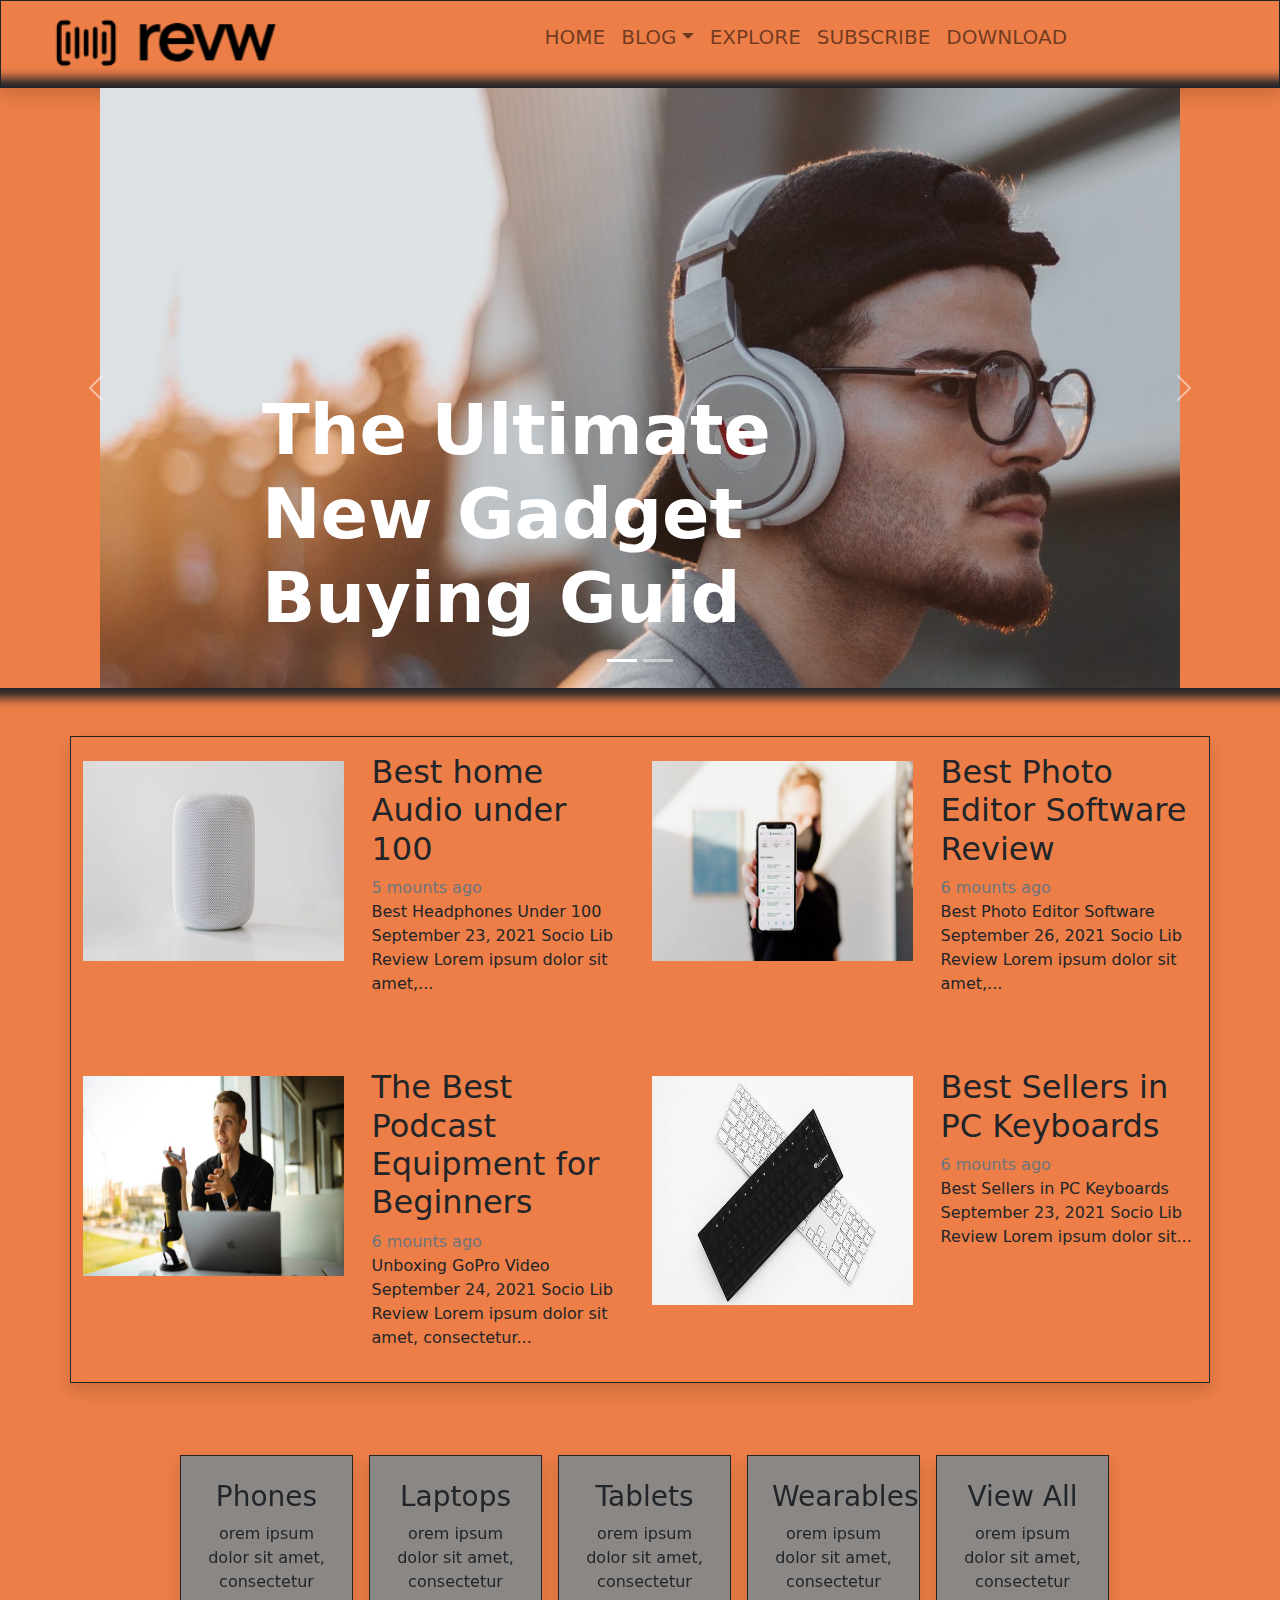
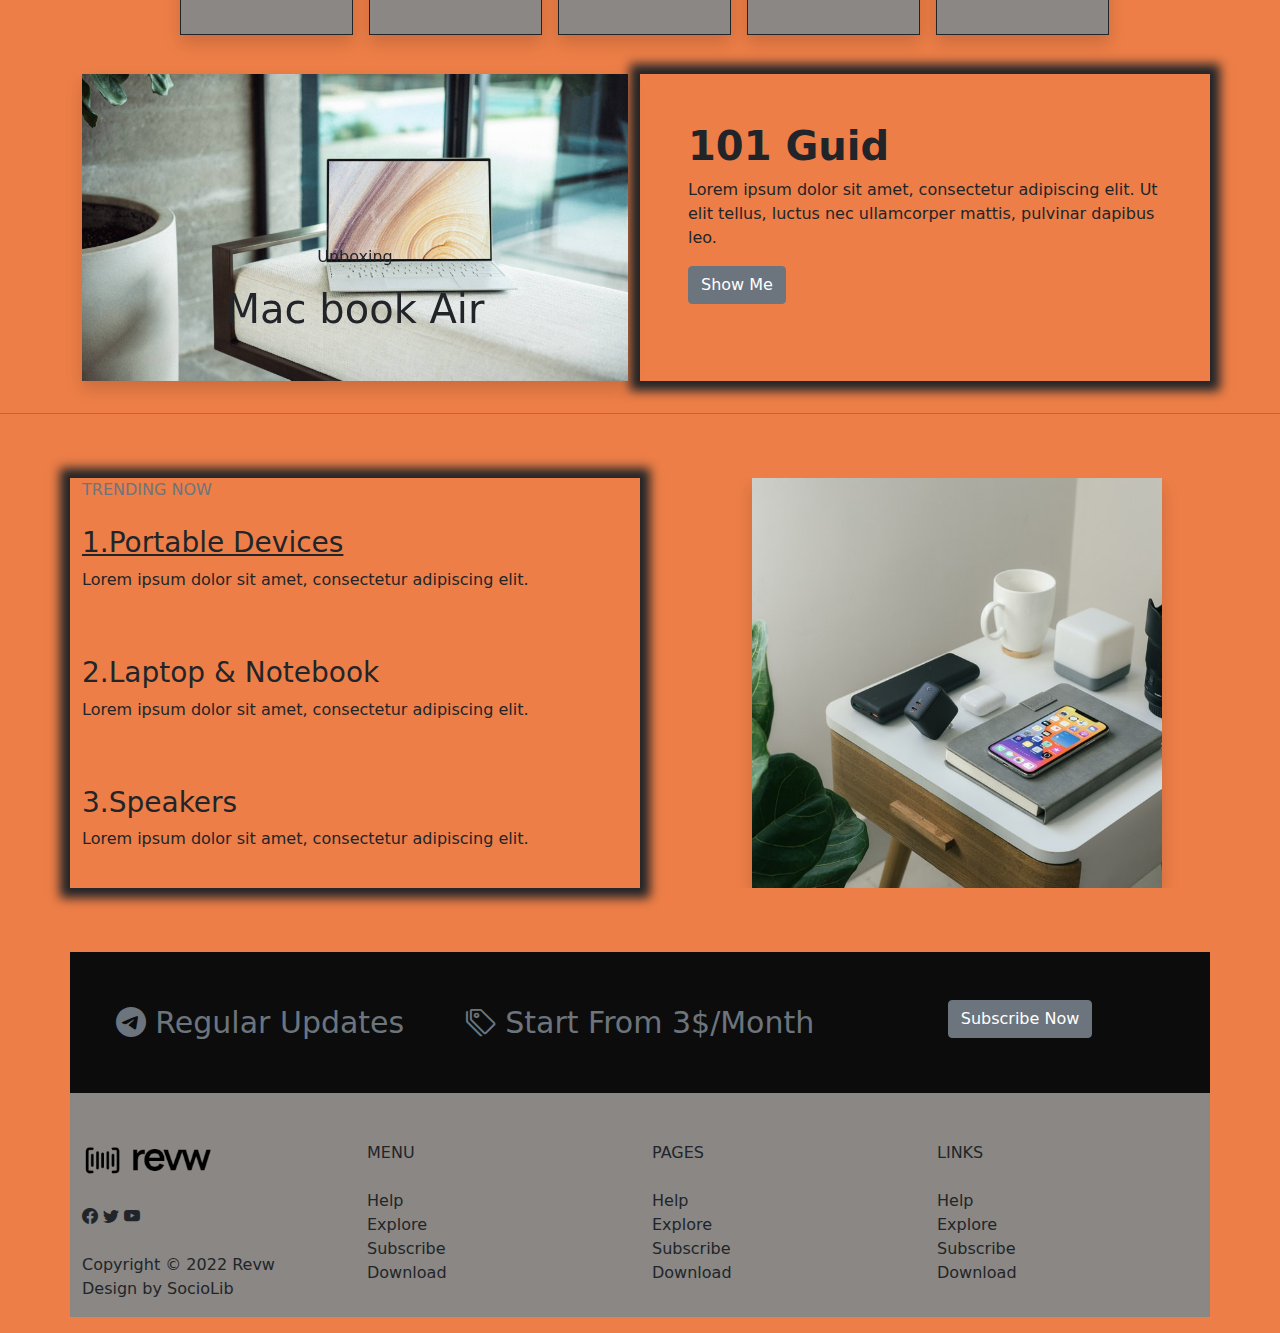
<file: index.html>
<html>
    <head>
    <link rel="stylesheet" type="text/css" href="css/bootstrap.css">
	<link rel="stylesheet" type="text/css" href="css/bootstrap.min.css">
	<link rel="stylesheet" type="text/css" href="css/bootstrap-grid.css">
	<link rel="stylesheet" type="text/css" href="css/bootstrap-grid.min.css">
	<link rel="stylesheet" type="text/css" href="css/bootstrap-reboot.css">
	<link rel="stylesheet" type="text/css" href="css/bootstrap-reboot.min.css">
	<!--js-->
	<script type="text/javascript" src="js/bootstrap.bundle.js"></script>
	<script type="text/javascript" src="js/bootstrap.bundle.min.js"></script>
	<script type="text/javascript" src="js/bootstrap.js"></script>
	<script type="text/javascript" src="js/bootstrap.min.js"></script>
    
    <script src="https://cdn.jsdelivr.net/npm/jquery@3.5.1/dist/jquery.slim.min.js" integrity="sha384-DfXdz2htPH0lsSSs5nCTpuj/zy4C+OGpamoFVy38MVBnE+IbbVYUew+OrCXaRkfj" crossorigin="anonymous"></script>
    <script src="https://cdn.jsdelivr.net/npm/bootstrap@4.6.1/dist/js/bootstrap.bundle.min.js" integrity="sha384-fQybjgWLrvvRgtW6bFlB7jaZrFsaBXjsOMm/tB9LTS58ONXgqbR9W8oWht/amnpF" crossorigin="anonymous"></script>
    <link rel="stylesheet" href="https://cdn.jsdelivr.net/npm/bootstrap-icons@1.8.1/font/bootstrap-icons.css">
   <style>
       #scale:hover{
           transform: scale(1.1);
           transition-duration: 1s;
       }
   </style>
    </head>
    <body  style="background-color:#ed7e47">
        <div class="container-fluid">
            <div class="row p-2 border  border-dark shadow">
                <div class="col-5 col-md-3 text-center ">
                <img src="revw-logo.png" class="w-auto" style="height: 70px">
                </div>
                <div class="col-5 col-md-9">
                <nav class="navbar navbar-expand-lg navbar-light">
                    <button class="navbar-toggler" type="button" data-toggle="collapse" data-target="#nav" aria-lable="Toggle navigation">
                        <span class="navbar-toggler-icon"></span>
                    </button>
                    <div class="collapse navbar-collapse" id="nav">
                        <ul style="margin-left: 200" class="navbar-nav mr-auto">
                            <li class="nav-item">
                                <a class="nav-link  h5"  href="index.html">HOME</a>
                            </li>
                            <li class="nav-item">
                                <a class="nav-link  h5 dropdown-toggle" data-toggle="dropdown" >BLOG</a>
                                <div style="background-color: #ed7e47" class="dropdown-menu">
                               <a href="aboutus.html" class="dropdown-item">ABOUT</a>
                               <a href="contact.html" class="dropdown-item">CONTACT</a>
                               <a href="helpcenter.html" class="dropdown-item">HELPER CENTER</a>
                               <a href="singlepost.html" class="dropdown-item">SINGLE POST</a>
                            </div>
                            </li>
                            <li class="nav-item">
                                <a class="nav-link h5" href="explore.html">EXPLORE</a>
                            </li>
                            <li class="nav-item">
                                <a class="nav-link h5" href="subsciption.html">SUBSCRIBE</a>
                            </li>
                            <li class="nav-item">
                                <a class="nav-link h5" href="downloadgad.html">DOWNLOAD</a>
                            </li>
                        </ul>
                    </div>
                  </nav>
                </div>
            </div>
        </div>
        <div style="box-shadow: 0px 0px 10px 10px " id="carouselExampleIndicators" class="carousel slide" data-bs-ride="carousel">
  <div class="carousel-indicators">
    <button type="button" data-bs-target="#carouselExampleIndicators" data-bs-slide-to="0" class="active" aria-current="true" aria-label="Slide 1"></button>
    <button type="button" data-bs-target="#carouselExampleIndicators" data-bs-slide-to="1" aria-label="Slide 2"></button>
  </div>
  <div style="padding-left: 100;padding-right: 100" class="carousel-inner">
    <div class="carousel-item active">
      <img src="gadgetguy-1536x864.jpg" class="d-block w-100" alt="..." style="height:600px">
    <div style="text-align: left" class="carousel-caption">
        <h1 style="font-size: 70px" class="fw-bold">The Ultimate<br>New Gadget<br>Buying Guid</h1>
      </div>
    </div>
    <div class="carousel-item">
      <img src="blkmn-1536x864.jpg" class="d-block w-100" alt="..." style="height:600px">
      <div class="carousel-caption d-none d-md-block">
          <div style="text-align: left" class="carousel-caption">
        <h1 style="font-size: 70px" class="fw-bold">Top 10<br>Best Cheap Wrist<br>Devices for 2021</h1>
      </div>
      </div>
    </div>
  </div>
  <button class="carousel-control-prev" type="button" data-bs-target="#carouselExampleIndicators" data-bs-slide="prev">
    <span class="carousel-control-prev-icon" aria-hidden="true"></span>
    <span class="visually-hidden">Previous</span>
  </button>
  <button class="carousel-control-next" type="button" data-bs-target="#carouselExampleIndicators" data-bs-slide="next">
    <span class="carousel-control-next-icon" aria-hidden="true"></span>
    <span class="visually-hidden">Next</span>
  </button>
</div>
        <section class="container pt-5 pb-5">
         <div class="row border border-dark shadow">
             <div class="col-md-12">
             <div class="row">
                 <div class="col-md-3 mt-4">
                     <a href="singlepost.html">
                     <img src="1.jpg"  class="w-100 h-75">
                     </a>
                 </div>
                 <div class="col-md-3 p-3">
                 <h2>Best home Audio under 100</h2>
                     <span class="text-secondary">5 mounts ago</span>
                     <p>Best Headphones Under 100 September 23, 2021 Socio Lib Review Lorem ipsum dolor sit amet,...</p>
                 </div>
                 <div class="col-md-3 mt-4">
                     <a href="bestphoto.html">
                     <img src="2.jpg" class="w-100 h-75">
                     </a>
                 </div>
                 <div class="col-md-3 p-3">
                 <h2>Best Photo Editor Software Review</h2>
                     <span class="text-secondary">6 mounts ago</span>
                     <p>Best Photo Editor Software September 26, 2021 Socio Lib Review Lorem ipsum dolor sit amet,...</p>
                 </div>
                 </div>
                 <div class="row mt-3 mt-4">
                 <div class="col-md-3 mt-4">
                     <a href="bestpodcast.html">
                     <img style="height:200px" src="3.jpg" class="w-100">
                     </a>
                 </div>
                 <div class="col-md-3 p-3">
                 <h2>The Best Podcast Equipment for Beginners</h2>
                     <span class="text-secondary">6 mounts ago</span>
                     <p>Unboxing GoPro Video September 24, 2021 Socio Lib Review Lorem ipsum dolor sit amet, consectetur...</p>
                 </div>
                 <div class="col-md-3 mt-4">
                     <a href="bestseller.html">
                     <img src="5.jpg" class="w-100 h-75">
                     </a>
                 </div>
                 <div class="col-md-3 p-3">
                 <h2>Best Sellers in PC Keyboards</h2>
                     <span class="text-secondary">6 mounts ago</span>
                     <p>Best Sellers in PC Keyboards September 23, 2021 Socio Lib Review Lorem ipsum dolor sit...</p>
                 </div>
                 </div>
             </div>                 
          </div>
        </section>
        <div class="container pt-3 pb-3">
            <div style="margin-left: 90px" class="row text-center">
                <div style="background-color: #8a8784" data-tilt class="col-md-2 border border-dark p-4 m-2 shadow">
                    <h3 class="text-bold">Phones</h3>  
                    <p>orem ipsum dolor sit amet, consectetur</p>
                </div>
                <div style="background-color: #8a8784" data-tilt class="col-md-2 border p-4 m-2 border-dark shadow">
                    <h3 class="text-center text-bold">Laptops</h3>
                    <p>orem ipsum dolor sit amet, consectetur</p>
                </div>
                <div style="background-color: #8a8784" data-tilt class="col-md-2 border p-4 m-2 border-dark shadow">
                    <h3 class="text-center text-bold">Tablets</h3>
                    <p>orem ipsum dolor sit amet, consectetur</p>
                </div>
                <div style="background-color: #8a8784" data-tilt class="col-md-2 border p-4 m-2 border-dark shadow">
                    <h3 class="text-center text-bold">Wearables</h3>
                    <p>orem ipsum dolor sit amet, consectetur</p>
                </div>
                <div style="background-color: #8a8784" data-tilt class="col-md-2 border p-4 m-2 border-dark shadow">
                    <h3 class="text-center text-bold">View All</h3> 
                    <p>orem ipsum dolor sit amet, consectetur</p>
                </div>
            </div>
        </div>
        <div class="container pt-3 pb-3">
            <div class="row">
                <div data-tilt class="col-md-6">
                    <img src="mac.jpg" class="w-100 shadow">
                    <div class="carousel-caption d-none d-md-block text-dark">
                <p>Unboxing</p>
                <h1>Mac book Air</h1>
                </div>
                </div>
                <div style="box-shadow: 0px 0px 10px 10px " class="col-md-6 p-5">
                    <h1 class="text-dark fw-bold">
                    101 Guid                    </h1>
                        <p>Lorem ipsum dolor sit amet, consectetur adipiscing elit. Ut elit tellus, luctus nec ullamcorper mattis, pulvinar dapibus leo.</p>
                    <button class="btn btn-secondary">
                    Show Me
                    </button>
                </div>
            </div>
        </div>
        <hr>
        <div class="container pt-5 pb-5">
            <div class="row">
                <div style="box-shadow: 0px 0px 10px 10px " class="col-md-6">
                    <span class="text-secondary text-uppercase">
                    Trending Now
                    </span>
                    <br>
                    <br>
                    <h3 style="text-decoration: underline">1.Portable Devices</h3>
                    <p>Lorem ipsum dolor sit amet, consectetur adipiscing elit.</p>
                    <br>
                    <br>
                    <h3>2.Laptop & Notebook</h3>
                    <p>Lorem ipsum dolor sit amet, consectetur adipiscing elit.</p>
                    <br>
                    <br>
                    <h3>3.Speakers</h3>
                    <p>Lorem ipsum dolor sit amet, consectetur adipiscing elit.</p>
                </div>
                <div style="overflow: hidden" class="col-md-6">
                    <img id="scale" style="margin-left: 100" class="h-100 w-75 shadow" src="tabs.jpg">
                </div>
            </div>
        </div>
        <div class="container pt-3 pb-3">
            <div style="font-size: 30px;background-color: #0d0c0c" class="row text-center pb-5 pt-5 text-secondary">
                <div class="col-md-4">
                    <i class="bi bi-telegram"></i>
                    Regular Updates
                </div>
                <div class="col-md-4">
                    <i class="bi bi-tags"></i>
                    Start From 3$/Month
                </div>
                <div class="col-md-4">
                    <button class="btn btn-secondary">Subscribe Now</button>
                </div>
            </div>
            <div style="background-color: #8a8784" class="row pt-5">
                <div class="col-md-3">
                    <img src="revw-logo.png" class="w-auto" style="height: 40px"><br><br>
                    <i class="bi bi-facebook"></i>
                    <i class="bi bi-twitter"></i>
                    <i class="bi bi-youtube"></i><br><br>
                    <p>Copyright © 2022 Revw<br>
                    Design by SocioLib</p>
                </div>
                <div class="col-md-3">
                    MENU<br><br>Help<br>Explore<br>Subscribe<br>Download
                </div>
                <div class="col-md-3">
                    PAGES<br><br>Help<br>Explore<br>Subscribe<br>Download
                </div>
                <div class="col-md-3">
                    LINKS<br><br>Help<br>Explore<br>Subscribe<br>Download
                </div>
            </div>
        </div>
        <script src="vanilla-tilt.js"></script>
    </body>
</html>
</file>
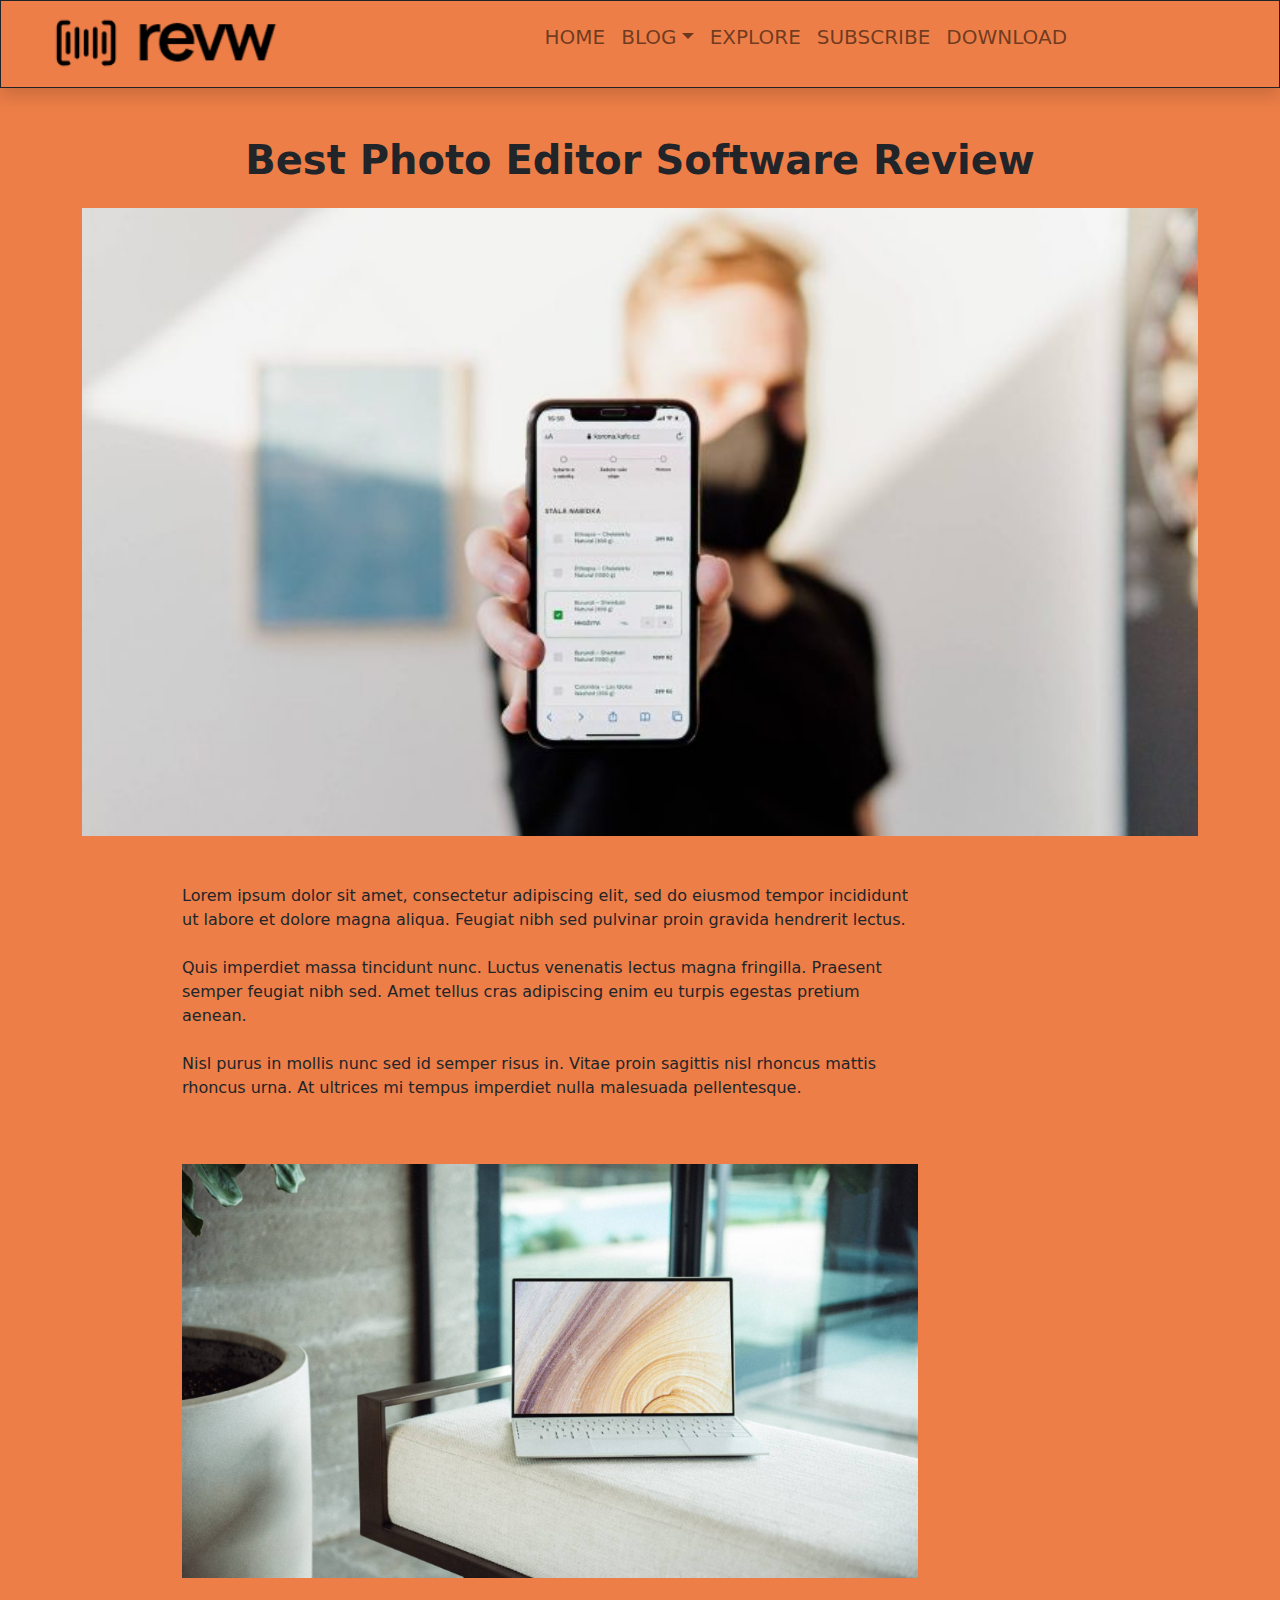
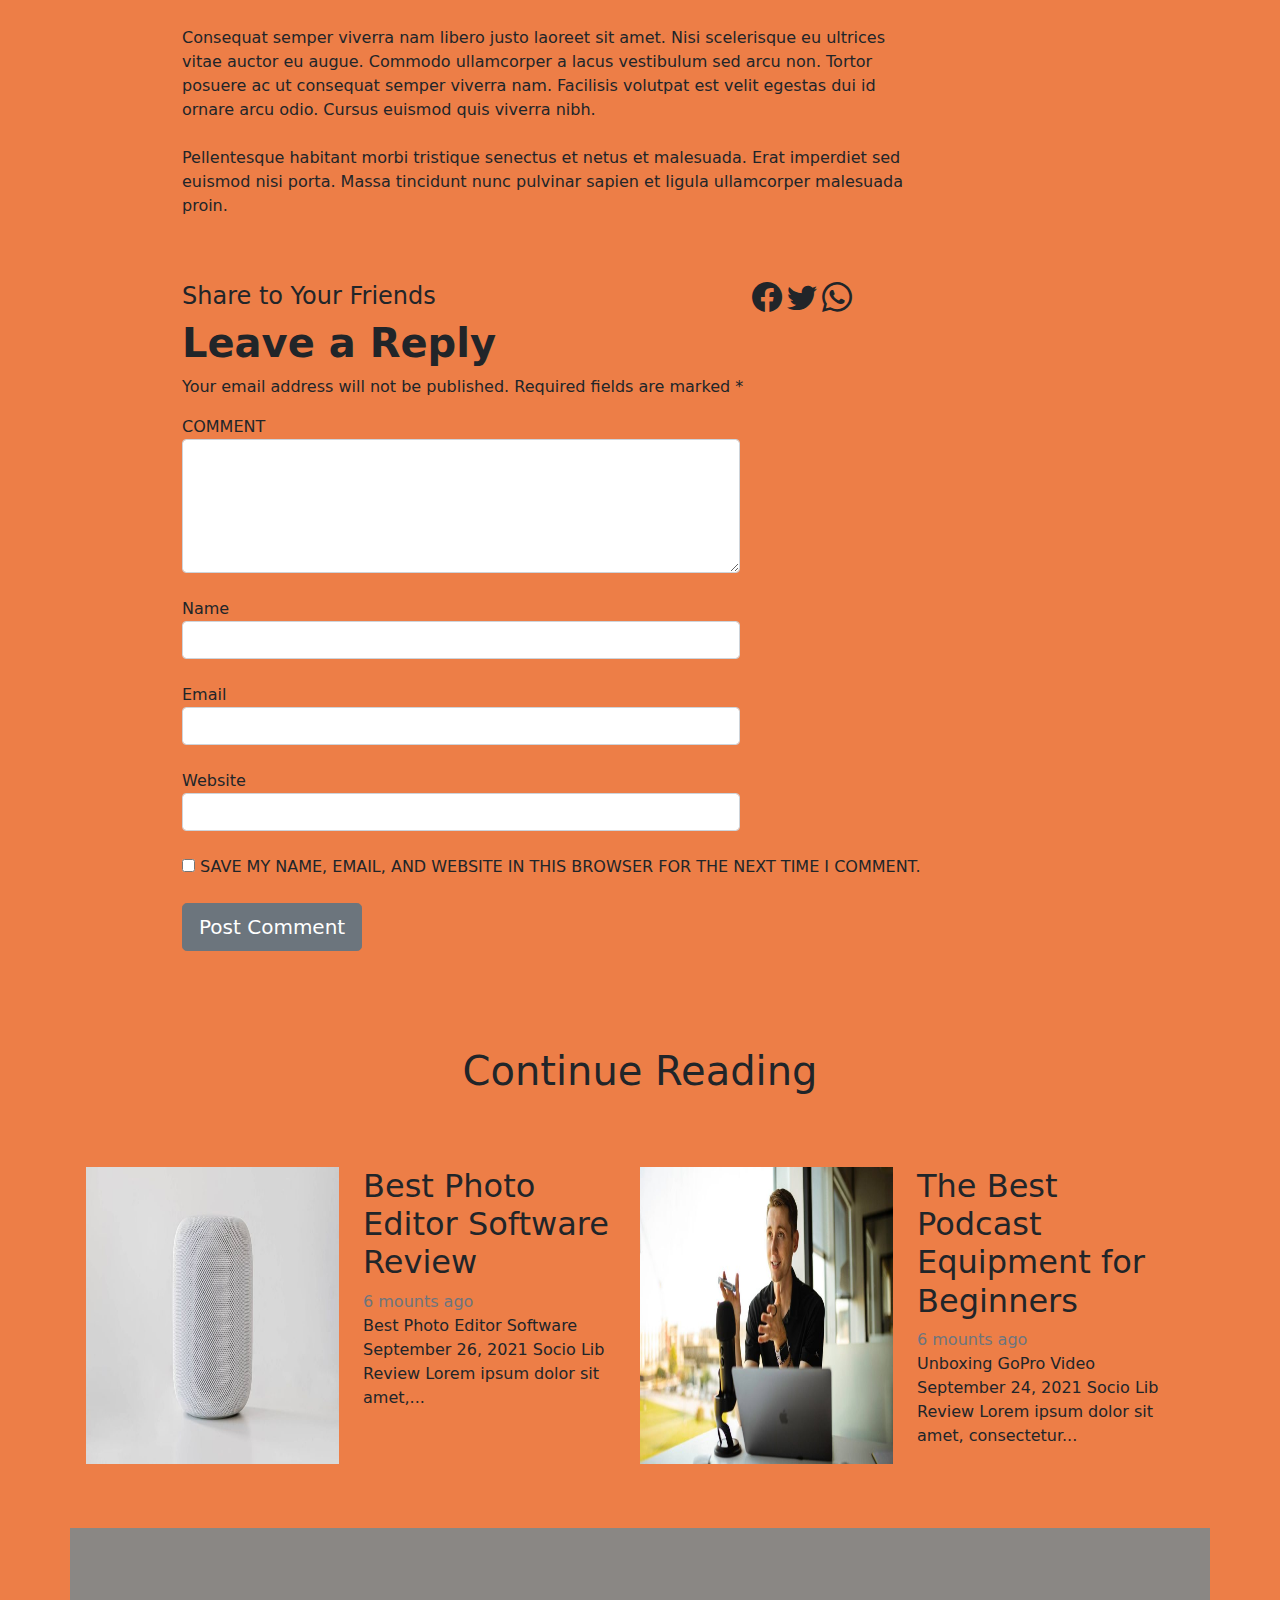
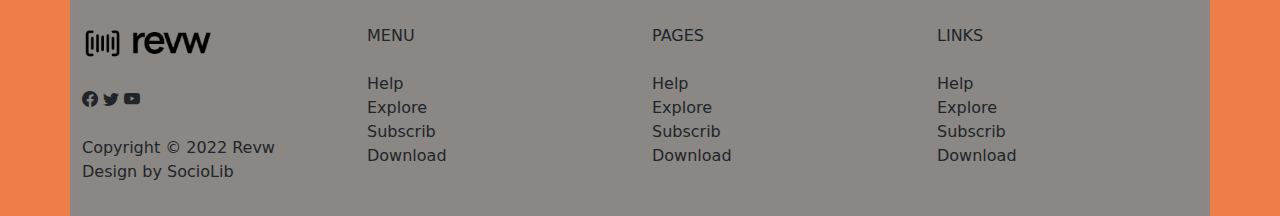
<file: bestphoto.html>
<html>
    <head>
    <link rel="stylesheet" type="text/css" href="css/bootstrap.css">
	<link rel="stylesheet" type="text/css" href="css/bootstrap.min.css">
	<link rel="stylesheet" type="text/css" href="css/bootstrap-grid.css">
	<link rel="stylesheet" type="text/css" href="css/bootstrap-grid.min.css">
	<link rel="stylesheet" type="text/css" href="css/bootstrap-reboot.css">
	<link rel="stylesheet" type="text/css" href="css/bootstrap-reboot.min.css">
	<!--js-->
	<script type="text/javascript" src="js/bootstrap.bundle.js"></script>
	<script type="text/javascript" src="js/bootstrap.bundle.min.js"></script>
	<script type="text/javascript" src="js/bootstrap.js"></script>
	<script type="text/javascript" src="js/bootstrap.min.js"></script>
    
    <script src="https://cdn.jsdelivr.net/npm/jquery@3.5.1/dist/jquery.slim.min.js" integrity="sha384-DfXdz2htPH0lsSSs5nCTpuj/zy4C+OGpamoFVy38MVBnE+IbbVYUew+OrCXaRkfj" crossorigin="anonymous"></script>
    <script src="https://cdn.jsdelivr.net/npm/bootstrap@4.6.1/dist/js/bootstrap.bundle.min.js" integrity="sha384-fQybjgWLrvvRgtW6bFlB7jaZrFsaBXjsOMm/tB9LTS58ONXgqbR9W8oWht/amnpF" crossorigin="anonymous"></script>
    <link rel="stylesheet" href="https://cdn.jsdelivr.net/npm/bootstrap-icons@1.8.1/font/bootstrap-icons.css">
    </head>
    <body  style="background-color:#ed7e47">
        <div class="container-fluid">
            <div class="row p-2 border  border-dark shadow">
                <div class="col-5 col-md-3 text-center ">
                <img src="revw-logo.png" class="w-auto" style="height: 70px">
                </div>
                <div class="col-5 col-md-9">
                <nav class="navbar navbar-expand-lg navbar-light">
                    <button class="navbar-toggler" type="button" data-toggle="collapse" data-target="#nav" aria-lable="Toggle navigation">
                        <span class="navbar-toggler-icon"></span>
                    </button>
                    <div class="collapse navbar-collapse" id="nav">
                        <ul style="margin-left: 200" class="navbar-nav mr-auto">
                            <li class="nav-item">
                                <a class="nav-link  h5" href="Gadgets.html">HOME</a>
                            </li>
                            <li class="nav-item">
                               <a class="nav-link  h5 dropdown-toggle" data-toggle="dropdown" >BLOG</a>
                                <div style="background-color: #ed7e47" class="dropdown-menu">
                               <a href="aboutus.html" class="dropdown-item">ABOUT</a>
                               <a href="contact.html" class="dropdown-item">CONTACT</a>
                               <a href="helpcenter.html" class="dropdown-item">HELPER CENTER</a>
                               <a href="singlepost.html" class="dropdown-item">SINGLE POST</a>
                                </div>
                            </li>
                            <li class="nav-item">
                                <a class="nav-link h5" href="explore.html">EXPLORE</a>
                            </li>
                            <li class="nav-item">
                                <a class="nav-link h5" href="subsciption.html">SUBSCRIBE</a>
                            </li>
                            <li class="nav-item">
                                <a class="nav-link h5" href="downloadgad.html">DOWNLOAD</a>
                            </li>
                        </ul>
                    </div>
                  </nav>
                </div>
            </div>
        </div>
        <section class="container pt-5 pb-5">
            <div class="row">
                <div class="col-md-12 pb-3">
                    <h1 class="text-center fw-bold">
                    Best Photo Editor Software Review
                    </h1>
                </div>
                <div class="col-md-12">
                <img src="2.jpg" class="w-100"> 
                </div>
                <div class="col-md-12 pt-5 pb-5">
                    <div style="margin-left: 100" class="col-md-8 ">
                        <p>Lorem ipsum dolor sit amet, consectetur adipiscing elit, sed do eiusmod tempor incididunt ut labore et dolore magna aliqua. Feugiat nibh sed pulvinar proin gravida hendrerit lectus.
                        <br><br>
                        Quis imperdiet massa tincidunt nunc. Luctus venenatis lectus magna fringilla. Praesent semper feugiat nibh sed. Amet tellus cras adipiscing enim eu turpis egestas pretium aenean.
                        <br><br>
                        Nisl purus in mollis nunc sed id semper risus in. Vitae proin sagittis nisl rhoncus mattis rhoncus urna. At ultrices mi tempus imperdiet nulla malesuada pellentesque.</p>
                    </div>
                </div>
                <div style="margin-left: 100" class="col-md-8">
                <img src="mac.jpg" class="w-100"> 
                </div>
                <div class="col-md-12 pt-5 pb-5">
                    <div style="margin-left: 100" class="col-md-8 ">
                        <p>Consequat semper viverra nam libero justo laoreet sit amet. Nisi scelerisque eu ultrices vitae auctor eu augue. Commodo ullamcorper a lacus vestibulum sed arcu non. Tortor posuere ac ut consequat semper viverra nam. Facilisis volutpat est velit egestas dui id ornare arcu odio. Cursus euismod quis viverra nibh.<br><br>

                        Pellentesque habitant morbi tristique senectus et netus et malesuada. Erat imperdiet sed euismod nisi porta. Massa tincidunt nunc pulvinar sapien et ligula ullamcorper malesuada proin. </p>
                    </div>
                </div>
                <div style="margin-left: 100" class="col-md-12">
                    <div class="row">
                    <div class="col-md-6">
                    <h4>Share to Your Friends</h4>
                    </div>
                    <div class="col-md-6">
                    <i style="font-size: 30" class="bi bi-facebook"></i>
                        <i style="font-size: 30" class="bi bi-twitter"></i>
                        <i style="font-size: 30" class="bi bi-whatsapp"></i>
                    </div> 
                    <div class="col-md-12">
                        <h1 class="fw-bold">Leave a Reply</h1>
                        <p>Your email address will not be published. Required fields are marked *</p>
                        <label>COMMENT</label>
                        <textarea class="form-control w-50" rows="5"></textarea><br>Name
                        <input type="text" class="form-control w-50">
                        <br>Email
                        <input type="text" class="form-control w-50">
                        <br>Website
                        <input type="text" class="form-control w-50"><br>
                        <input type="checkbox"> SAVE MY NAME, EMAIL, AND WEBSITE IN THIS BROWSER FOR THE NEXT TIME I COMMENT.<br><br>
                        <button class="btn btn-lg btn-secondary">Post Comment</button>
                    </div>
                    </div>
                </div>
            </div>
        </section>
        <section class="container pt-5 pb-5">
            <div class="row">
                <div class="col-md-12 pb-5">
                    <h1 class="text-center">Continue Reading</h1>
                </div>
                <div class="row p-3">
                    <div class="col-md-3">
                        <img src="1.jpg" class="w-100 h-100">
                    </div>
                    <div class="col-md-3">
                        <h2>Best Photo Editor Software Review</h2>
                        <span class="text-secondary">6 mounts ago</span>
                     <p>Best Photo Editor Software September 26, 2021 Socio Lib Review Lorem ipsum dolor sit amet,...</p>
                    </div>
                    <div class="col-md-3">
                     <img src="3.jpg" class="w-100 h-100">
                 </div>
                 <div class="col-md-3">
                 <h2>The Best Podcast Equipment for Beginners</h2>
                     <span class="text-secondary">6 mounts ago</span>
                     <p>Unboxing GoPro Video September 24, 2021 Socio Lib Review Lorem ipsum dolor sit amet, consectetur...</p>
                 </div>
                </div>    
            </div>
        </section>
        <div style="background-color: #8a8784" class="container pt-5 pb-3">
            <div class="row pt-5">
                <div class="col-md-3">
                    <img src="revw-logo.png" class="w-auto" style="height: 40px"><br><br>
                    <i class="bi bi-facebook"></i>
                    <i class="bi bi-twitter"></i>
                    <i class="bi bi-youtube"></i><br><br>
                    <p>Copyright © 2022 Revw<br>
                    Design by SocioLib</p>
                </div>
                <div class="col-md-3">
                    MENU<br><br>Help<br>Explore<br>Subscrib<br>Download
                </div>
                <div class="col-md-3">
                    PAGES<br><br>Help<br>Explore<br>Subscrib<br>Download
                </div>
                <div class="col-md-3">
                    LINKS<br><br>Help<br>Explore<br>Subscrib<br>Download
                </div>
            </div>
        </div>
    </body>
</html>
</file>
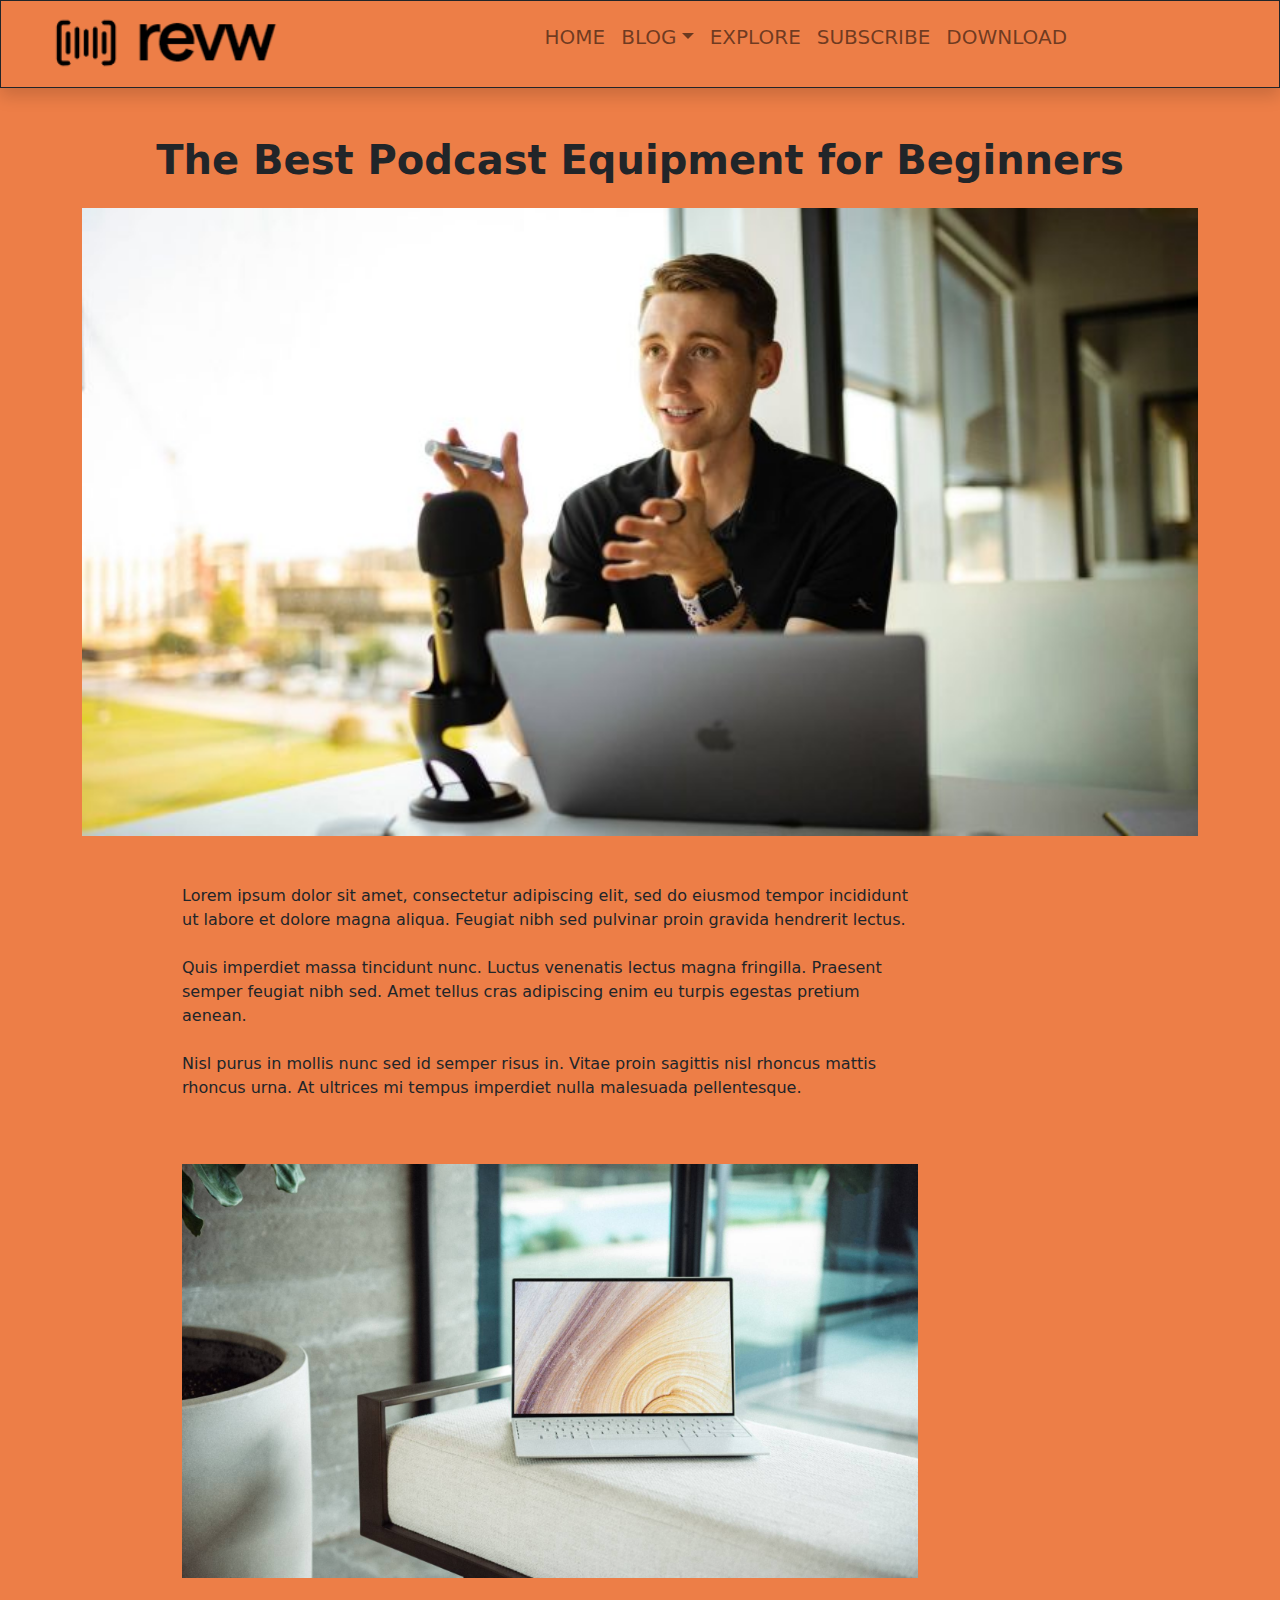
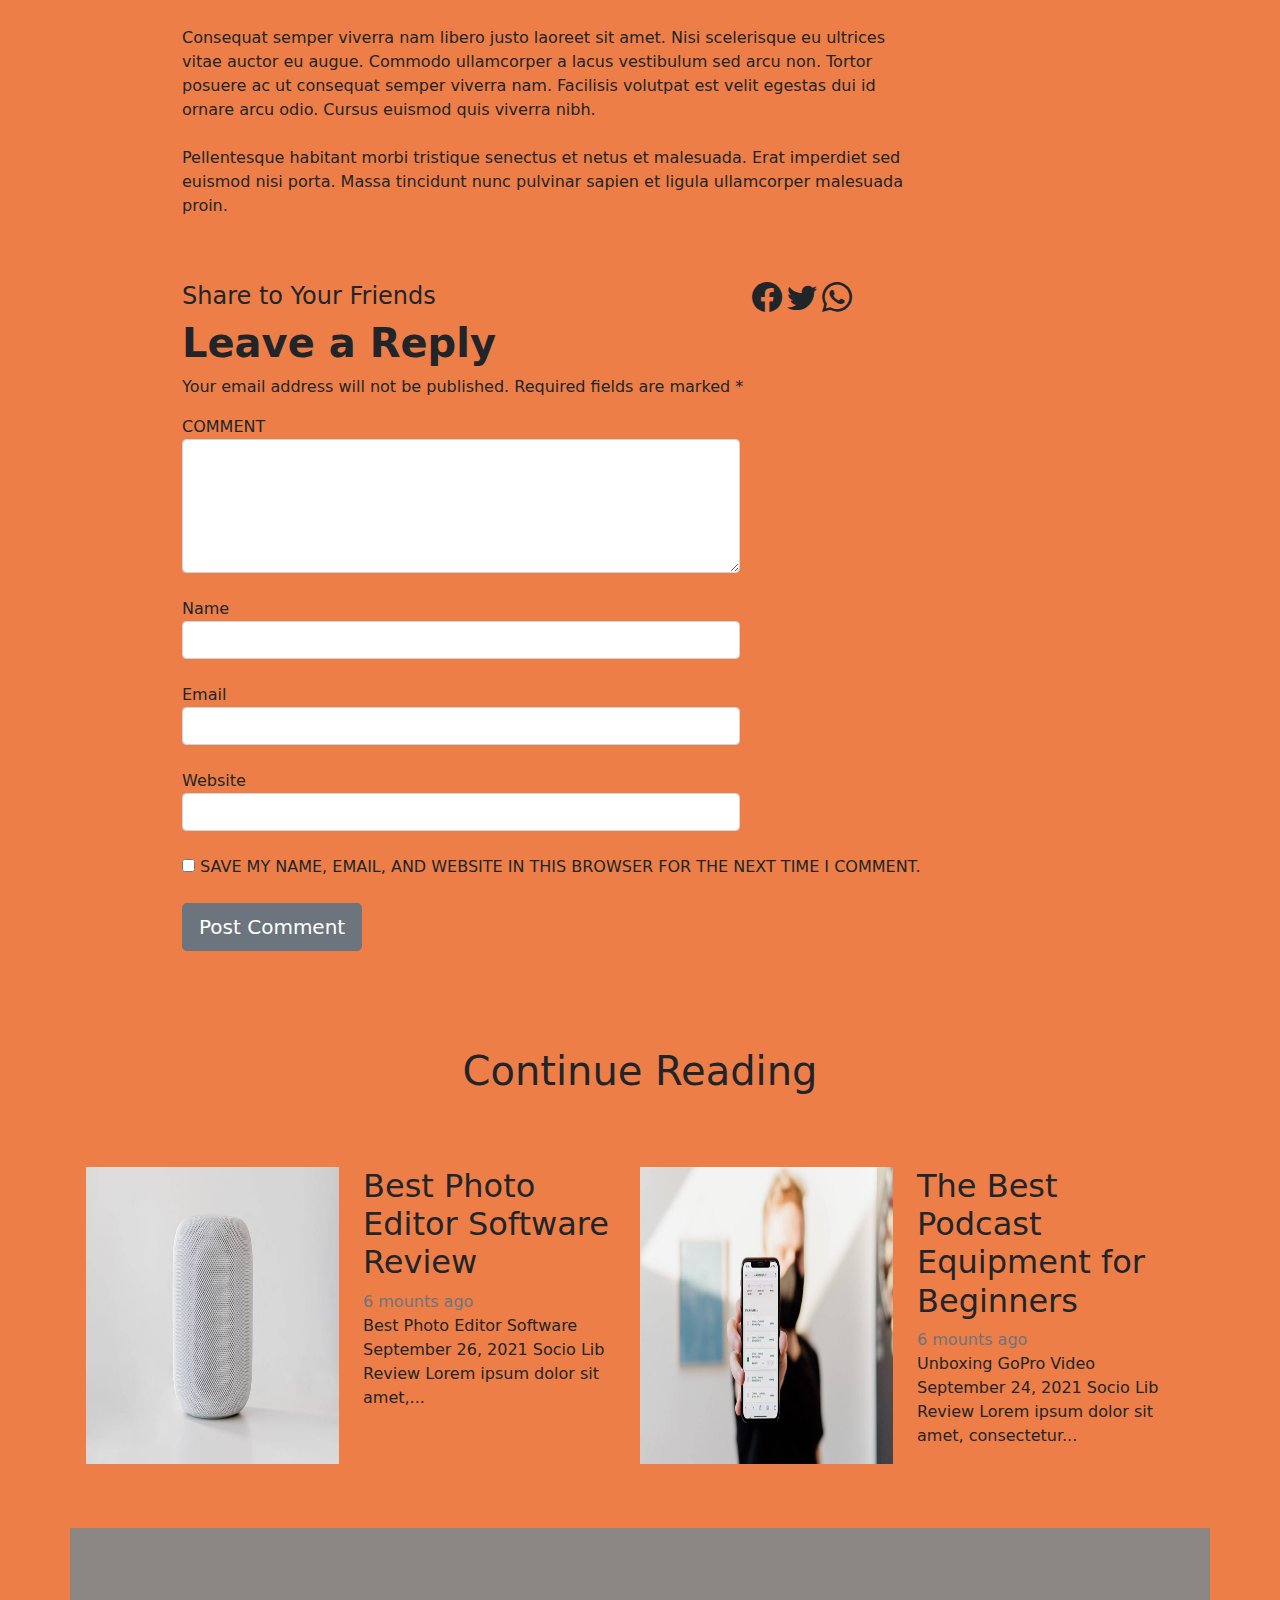
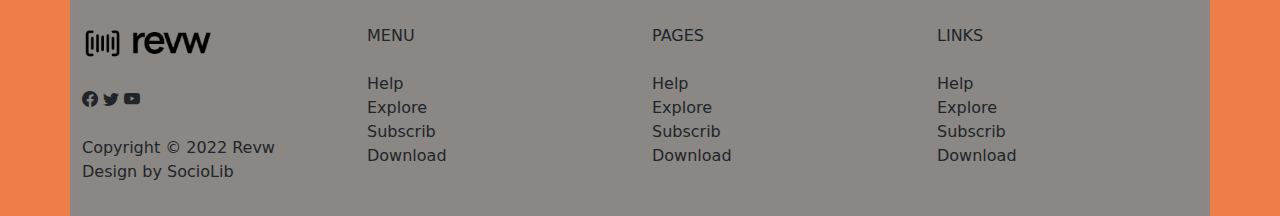
<file: bestpodcast.html>
<html>
    <head>
    <link rel="stylesheet" type="text/css" href="css/bootstrap.css">
	<link rel="stylesheet" type="text/css" href="css/bootstrap.min.css">
	<link rel="stylesheet" type="text/css" href="css/bootstrap-grid.css">
	<link rel="stylesheet" type="text/css" href="css/bootstrap-grid.min.css">
	<link rel="stylesheet" type="text/css" href="css/bootstrap-reboot.css">
	<link rel="stylesheet" type="text/css" href="css/bootstrap-reboot.min.css">
	<!--js-->
	<script type="text/javascript" src="js/bootstrap.bundle.js"></script>
	<script type="text/javascript" src="js/bootstrap.bundle.min.js"></script>
	<script type="text/javascript" src="js/bootstrap.js"></script>
	<script type="text/javascript" src="js/bootstrap.min.js"></script>
    
    <script src="https://cdn.jsdelivr.net/npm/jquery@3.5.1/dist/jquery.slim.min.js" integrity="sha384-DfXdz2htPH0lsSSs5nCTpuj/zy4C+OGpamoFVy38MVBnE+IbbVYUew+OrCXaRkfj" crossorigin="anonymous"></script>
    <script src="https://cdn.jsdelivr.net/npm/bootstrap@4.6.1/dist/js/bootstrap.bundle.min.js" integrity="sha384-fQybjgWLrvvRgtW6bFlB7jaZrFsaBXjsOMm/tB9LTS58ONXgqbR9W8oWht/amnpF" crossorigin="anonymous"></script>
    <link rel="stylesheet" href="https://cdn.jsdelivr.net/npm/bootstrap-icons@1.8.1/font/bootstrap-icons.css">
    </head>
    <body  style="background-color:#ed7e47">
        <div class="container-fluid">
            <div class="row p-2 border  border-dark shadow">
                <div class="col-5 col-md-3 text-center ">
                <img src="revw-logo.png" class="w-auto" style="height: 70px">
                </div>
                <div class="col-5 col-md-9">
                <nav class="navbar navbar-expand-lg navbar-light">
                    <button class="navbar-toggler" type="button" data-toggle="collapse" data-target="#nav" aria-lable="Toggle navigation">
                        <span class="navbar-toggler-icon"></span>
                    </button>
                    <div class="collapse navbar-collapse" id="nav">
                        <ul style="margin-left: 200" class="navbar-nav mr-auto">
                            <li class="nav-item">
                                <a class="nav-link  h5" href="Gadgets.html">HOME</a>
                            </li>
                            <li class="nav-item">
                               <a class="nav-link  h5 dropdown-toggle" data-toggle="dropdown" >BLOG</a>
                                <div style="background-color: #ed7e47" class="dropdown-menu">
                               <a href="aboutus.html" class="dropdown-item">ABOUT</a>
                               <a href="contact.html" class="dropdown-item">CONTACT</a>
                               <a href="helpcenter.html" class="dropdown-item">HELPER CENTER</a>
                               <a href="singlepost.html" class="dropdown-item">SINGLE POST</a>
                                </div>
                            </li>
                            <li class="nav-item">
                                <a class="nav-link h5" href="explore.html">EXPLORE</a>
                            </li>
                            <li class="nav-item">
                                <a class="nav-link h5" href="subsciption.html">SUBSCRIBE</a>
                            </li>
                            <li class="nav-item">
                                <a class="nav-link h5" href="downloadgad.html">DOWNLOAD</a>
                            </li>
                        </ul>
                    </div>
                  </nav>
                </div>
            </div>
        </div>
        <section class="container pt-5 pb-5">
            <div class="row">
                <div class="col-md-12 pb-3">
                    <h1 class="text-center fw-bold">
                    The Best Podcast Equipment for Beginners
                    </h1>
                </div>
                <div class="col-md-12">
                <img src="3.jpg" class="w-100"> 
                </div>
                <div class="col-md-12 pt-5 pb-5">
                    <div style="margin-left: 100" class="col-md-8 ">
                        <p>Lorem ipsum dolor sit amet, consectetur adipiscing elit, sed do eiusmod tempor incididunt ut labore et dolore magna aliqua. Feugiat nibh sed pulvinar proin gravida hendrerit lectus.
                        <br><br>
                        Quis imperdiet massa tincidunt nunc. Luctus venenatis lectus magna fringilla. Praesent semper feugiat nibh sed. Amet tellus cras adipiscing enim eu turpis egestas pretium aenean.
                        <br><br>
                        Nisl purus in mollis nunc sed id semper risus in. Vitae proin sagittis nisl rhoncus mattis rhoncus urna. At ultrices mi tempus imperdiet nulla malesuada pellentesque.</p>
                    </div>
                </div>
                <div style="margin-left: 100" class="col-md-8">
                <img src="mac.jpg" class="w-100"> 
                </div>
                <div class="col-md-12 pt-5 pb-5">
                    <div style="margin-left: 100" class="col-md-8 ">
                        <p>Consequat semper viverra nam libero justo laoreet sit amet. Nisi scelerisque eu ultrices vitae auctor eu augue. Commodo ullamcorper a lacus vestibulum sed arcu non. Tortor posuere ac ut consequat semper viverra nam. Facilisis volutpat est velit egestas dui id ornare arcu odio. Cursus euismod quis viverra nibh.<br><br>

                        Pellentesque habitant morbi tristique senectus et netus et malesuada. Erat imperdiet sed euismod nisi porta. Massa tincidunt nunc pulvinar sapien et ligula ullamcorper malesuada proin. </p>
                    </div>
                </div>
                <div style="margin-left: 100" class="col-md-12">
                    <div class="row">
                    <div class="col-md-6">
                    <h4>Share to Your Friends</h4>
                    </div>
                    <div class="col-md-6">
                    <i style="font-size: 30" class="bi bi-facebook"></i>
                        <i style="font-size: 30" class="bi bi-twitter"></i>
                        <i style="font-size: 30" class="bi bi-whatsapp"></i>
                    </div> 
                    <div class="col-md-12">
                        <h1 class="fw-bold">Leave a Reply</h1>
                        <p>Your email address will not be published. Required fields are marked *</p>
                        <label>COMMENT</label>
                        <textarea class="form-control w-50" rows="5"></textarea><br>Name
                        <input type="text" class="form-control w-50">
                        <br>Email
                        <input type="text" class="form-control w-50">
                        <br>Website
                        <input type="text" class="form-control w-50"><br>
                        <input type="checkbox"> SAVE MY NAME, EMAIL, AND WEBSITE IN THIS BROWSER FOR THE NEXT TIME I COMMENT.<br><br>
                        <button class="btn btn-lg btn-secondary">Post Comment</button>
                    </div>
                    </div>
                </div>
            </div>
        </section>
        <section class="container pt-5 pb-5">
            <div class="row">
                <div class="col-md-12 pb-5">
                    <h1 class="text-center">Continue Reading</h1>
                </div>
                <div class="row p-3">
                    <div class="col-md-3">
                        <img src="1.jpg" class="w-100 h-100">
                    </div>
                    <div class="col-md-3">
                        <h2>Best Photo Editor Software Review</h2>
                        <span class="text-secondary">6 mounts ago</span>
                     <p>Best Photo Editor Software September 26, 2021 Socio Lib Review Lorem ipsum dolor sit amet,...</p>
                    </div>
                    <div class="col-md-3">
                     <img src="2.jpg" class="w-100 h-100">
                 </div>
                 <div class="col-md-3">
                 <h2>The Best Podcast Equipment for Beginners</h2>
                     <span class="text-secondary">6 mounts ago</span>
                     <p>Unboxing GoPro Video September 24, 2021 Socio Lib Review Lorem ipsum dolor sit amet, consectetur...</p>
                 </div>
                </div>    
            </div>
        </section>
        <div style="background-color: #8a8784" class="container pt-5 pb-3">
            <div class="row pt-5">
                <div class="col-md-3">
                    <img src="revw-logo.png" class="w-auto" style="height: 40px"><br><br>
                    <i class="bi bi-facebook"></i>
                    <i class="bi bi-twitter"></i>
                    <i class="bi bi-youtube"></i><br><br>
                    <p>Copyright © 2022 Revw<br>
                    Design by SocioLib</p>
                </div>
                <div class="col-md-3">
                    MENU<br><br>Help<br>Explore<br>Subscrib<br>Download
                </div>
                <div class="col-md-3">
                    PAGES<br><br>Help<br>Explore<br>Subscrib<br>Download
                </div>
                <div class="col-md-3">
                    LINKS<br><br>Help<br>Explore<br>Subscrib<br>Download
                </div>
            </div>
        </div>
    </body>
</html>
</file>
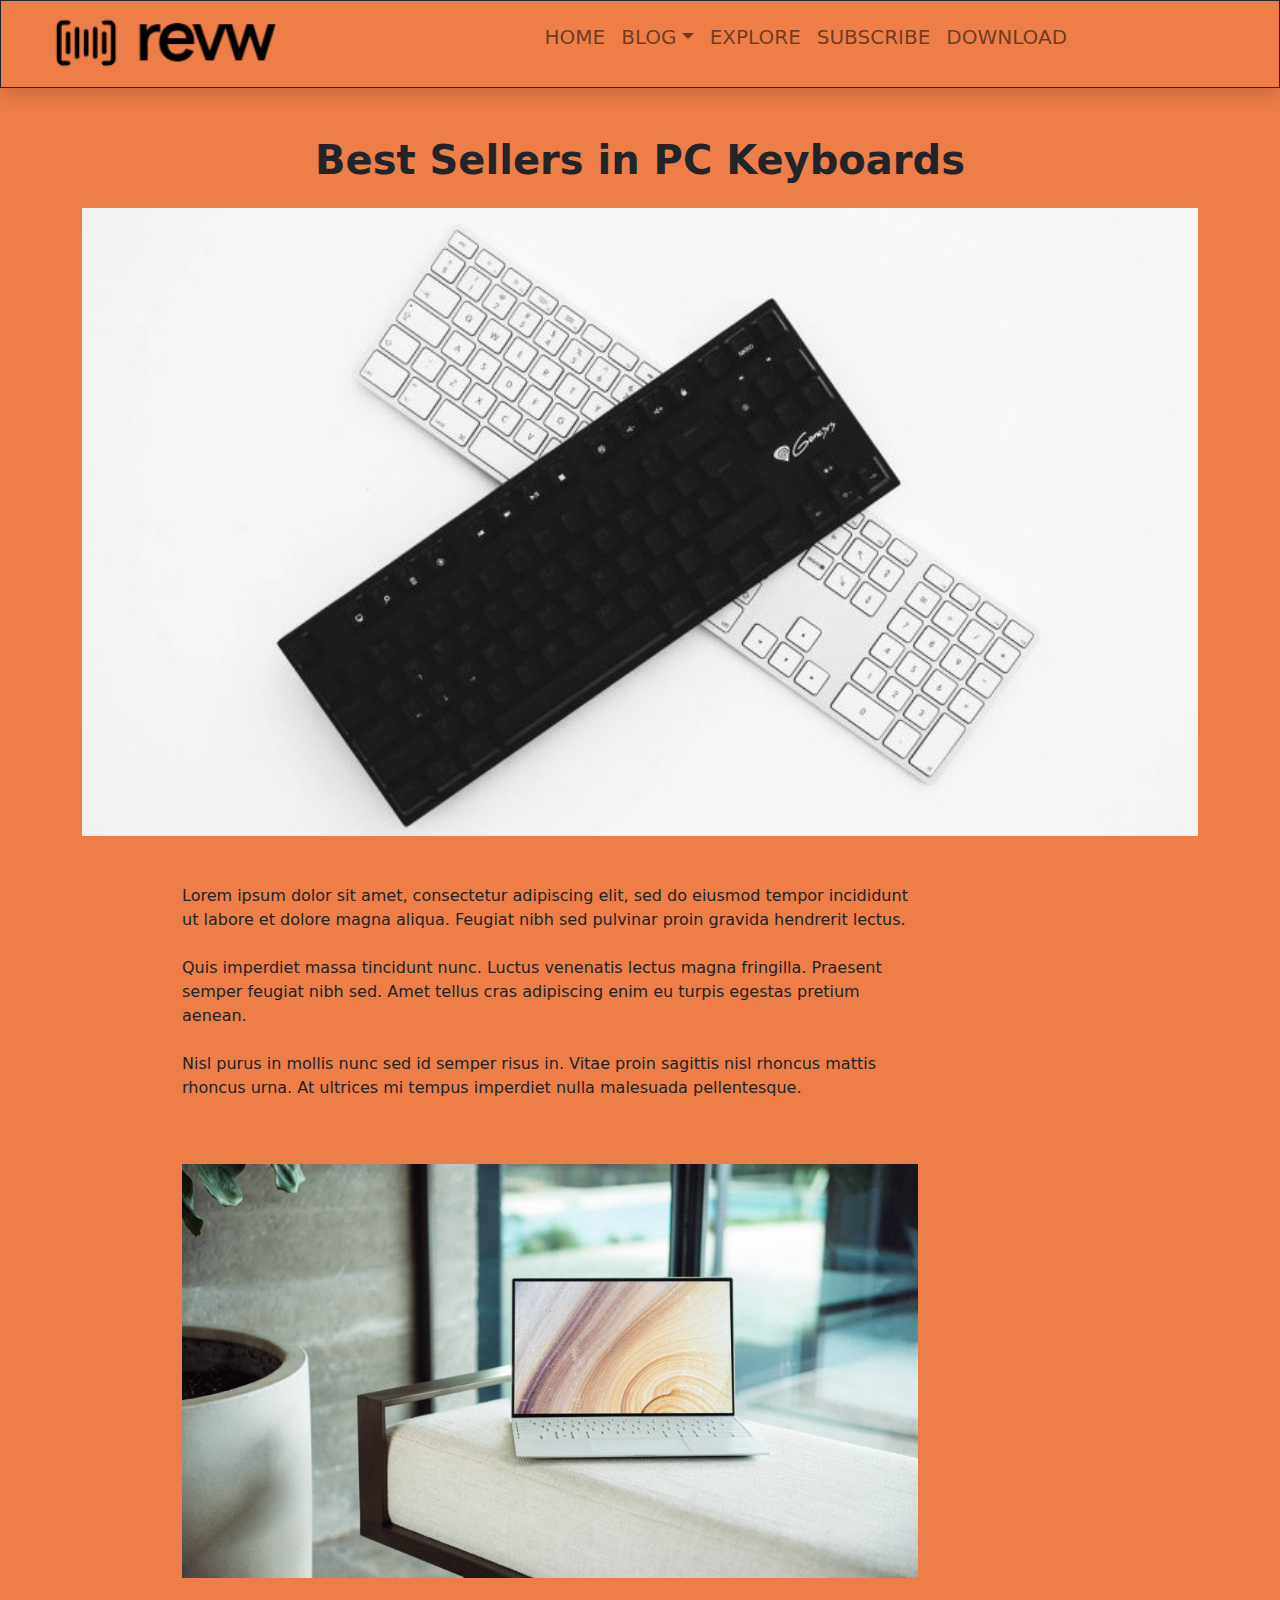
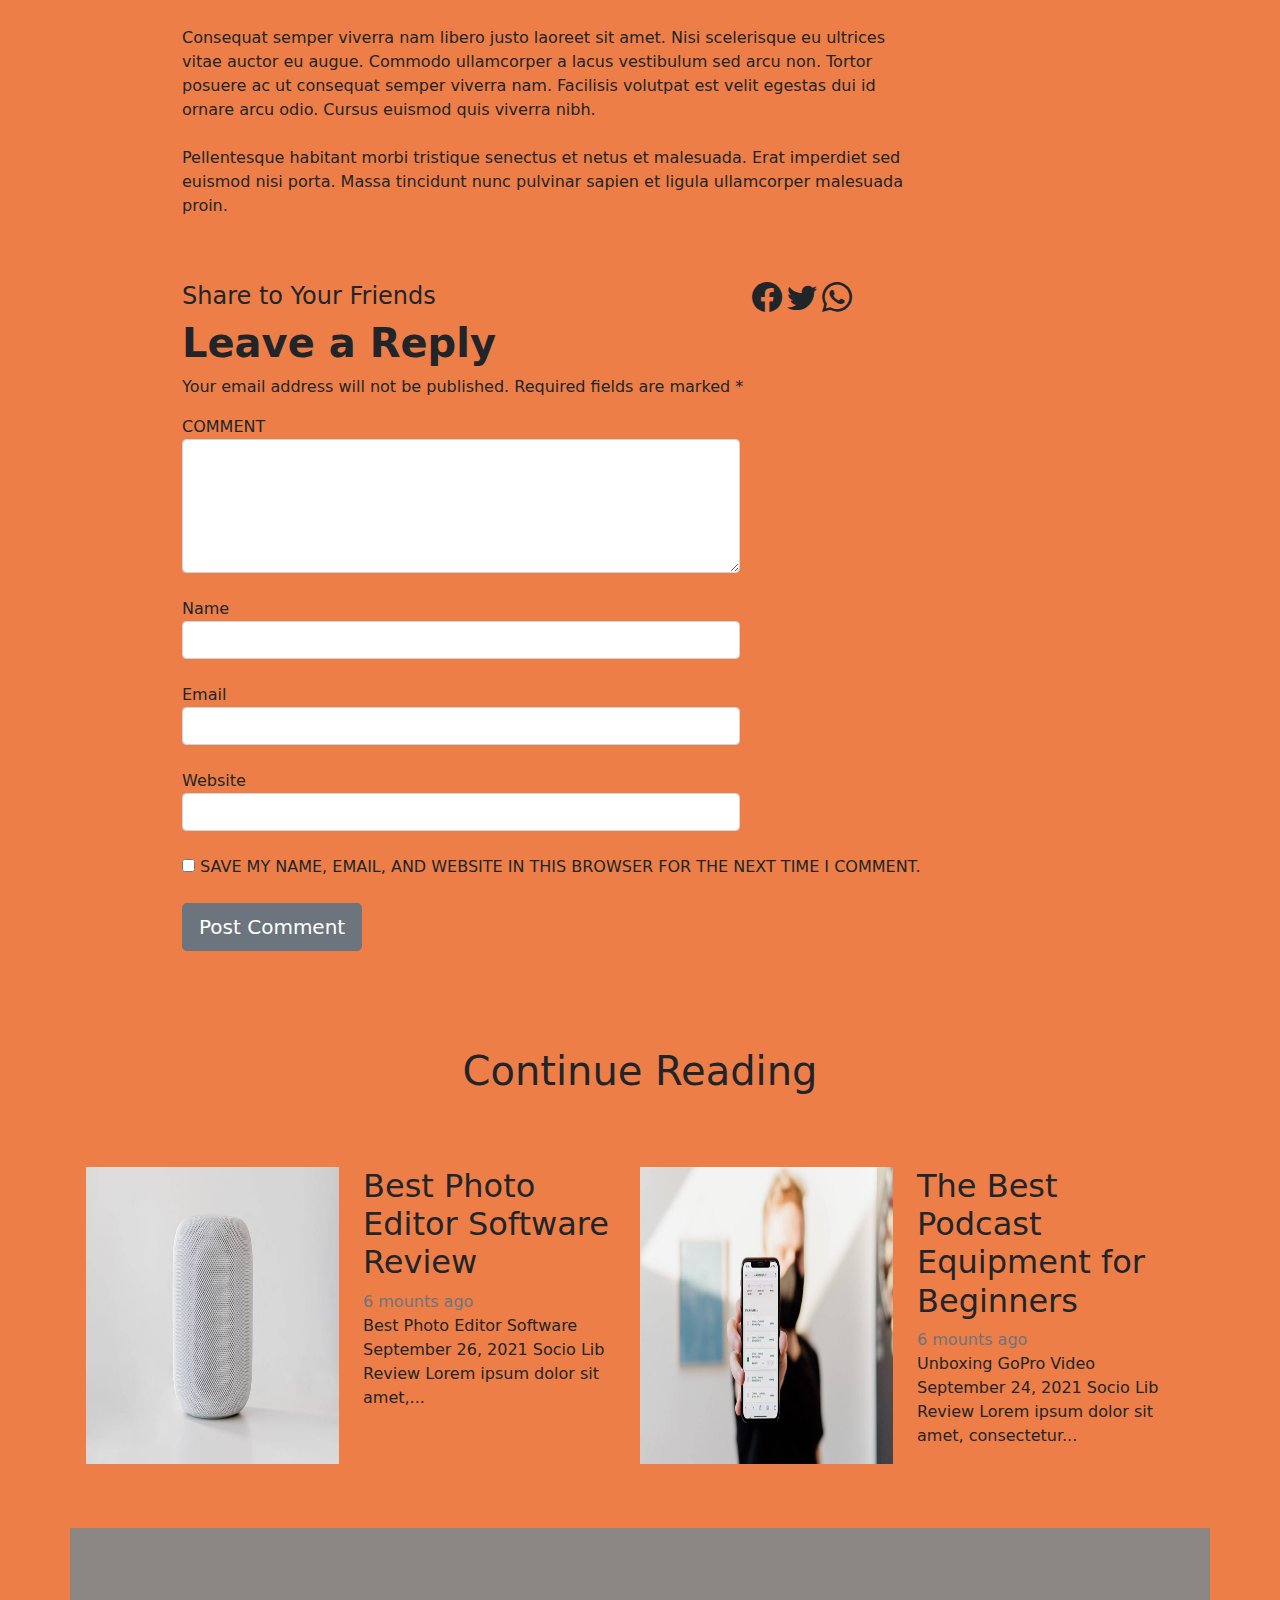
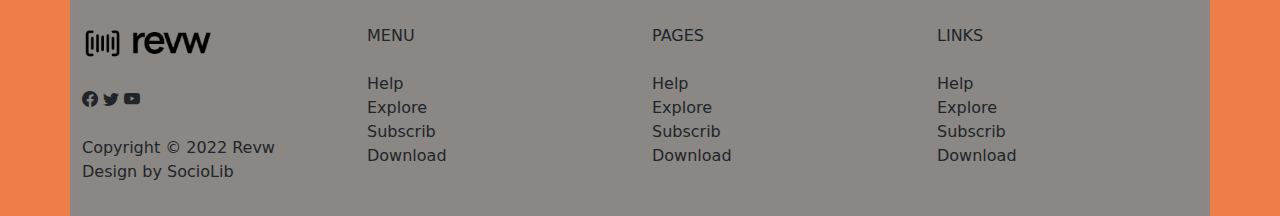
<file: bestseller.html>
<html>
    <head>
    <link rel="stylesheet" type="text/css" href="css/bootstrap.css">
	<link rel="stylesheet" type="text/css" href="css/bootstrap.min.css">
	<link rel="stylesheet" type="text/css" href="css/bootstrap-grid.css">
	<link rel="stylesheet" type="text/css" href="css/bootstrap-grid.min.css">
	<link rel="stylesheet" type="text/css" href="css/bootstrap-reboot.css">
	<link rel="stylesheet" type="text/css" href="css/bootstrap-reboot.min.css">
	<!--js-->
	<script type="text/javascript" src="js/bootstrap.bundle.js"></script>
	<script type="text/javascript" src="js/bootstrap.bundle.min.js"></script>
	<script type="text/javascript" src="js/bootstrap.js"></script>
	<script type="text/javascript" src="js/bootstrap.min.js"></script>
    
    <script src="https://cdn.jsdelivr.net/npm/jquery@3.5.1/dist/jquery.slim.min.js" integrity="sha384-DfXdz2htPH0lsSSs5nCTpuj/zy4C+OGpamoFVy38MVBnE+IbbVYUew+OrCXaRkfj" crossorigin="anonymous"></script>
    <script src="https://cdn.jsdelivr.net/npm/bootstrap@4.6.1/dist/js/bootstrap.bundle.min.js" integrity="sha384-fQybjgWLrvvRgtW6bFlB7jaZrFsaBXjsOMm/tB9LTS58ONXgqbR9W8oWht/amnpF" crossorigin="anonymous"></script>
    <link rel="stylesheet" href="https://cdn.jsdelivr.net/npm/bootstrap-icons@1.8.1/font/bootstrap-icons.css">
    </head>
    <body  style="background-color:#ed7e47">
        <div class="container-fluid">
            <div class="row p-2 border  border-dark shadow">
                <div class="col-5 col-md-3 text-center ">
                <img src="revw-logo.png" class="w-auto" style="height: 70px">
                </div>
                <div class="col-5 col-md-9">
                <nav class="navbar navbar-expand-lg navbar-light">
                    <button class="navbar-toggler" type="button" data-toggle="collapse" data-target="#nav" aria-lable="Toggle navigation">
                        <span class="navbar-toggler-icon"></span>
                    </button>
                    <div class="collapse navbar-collapse" id="nav">
                        <ul style="margin-left: 200" class="navbar-nav mr-auto">
                            <li class="nav-item">
                                <a class="nav-link  h5" href="Gadgets.html">HOME</a>
                            </li>
                            <li class="nav-item">
                               <a class="nav-link  h5 dropdown-toggle" data-toggle="dropdown" >BLOG</a>
                                <div style="background-color: #ed7e47" class="dropdown-menu">
                               <a href="aboutus.html" class="dropdown-item">ABOUT</a>
                               <a href="contact.html" class="dropdown-item">CONTACT</a>
                               <a href="helpcenter.html" class="dropdown-item">HELPER CENTER</a>
                               <a href="singlepost.html" class="dropdown-item">SINGLE POST</a>
                                </div>
                            </li>
                            <li class="nav-item">
                                <a class="nav-link h5" href="explore.html">EXPLORE</a>
                            </li>
                            <li class="nav-item">
                                <a class="nav-link h5" href="subsciption.html">SUBSCRIBE</a>
                            </li>
                            <li class="nav-item">
                                <a class="nav-link h5" href="downloadgad.html">DOWNLOAD</a>
                            </li>
                        </ul>
                    </div>
                  </nav>
                </div>
            </div>
        </div>
        <section class="container pt-5 pb-5">
            <div class="row">
                <div class="col-md-12 pb-3">
                    <h1 class="text-center fw-bold">
                    Best Sellers in PC Keyboards
                    </h1>
                </div>
                <div class="col-md-12">
                <img src="5.jpg" class="w-100"> 
                </div>
                <div class="col-md-12 pt-5 pb-5">
                    <div style="margin-left: 100" class="col-md-8 ">
                        <p>Lorem ipsum dolor sit amet, consectetur adipiscing elit, sed do eiusmod tempor incididunt ut labore et dolore magna aliqua. Feugiat nibh sed pulvinar proin gravida hendrerit lectus.
                        <br><br>
                        Quis imperdiet massa tincidunt nunc. Luctus venenatis lectus magna fringilla. Praesent semper feugiat nibh sed. Amet tellus cras adipiscing enim eu turpis egestas pretium aenean.
                        <br><br>
                        Nisl purus in mollis nunc sed id semper risus in. Vitae proin sagittis nisl rhoncus mattis rhoncus urna. At ultrices mi tempus imperdiet nulla malesuada pellentesque.</p>
                    </div>
                </div>
                <div style="margin-left: 100" class="col-md-8">
                <img src="mac.jpg" class="w-100"> 
                </div>
                <div class="col-md-12 pt-5 pb-5">
                    <div style="margin-left: 100" class="col-md-8 ">
                        <p>Consequat semper viverra nam libero justo laoreet sit amet. Nisi scelerisque eu ultrices vitae auctor eu augue. Commodo ullamcorper a lacus vestibulum sed arcu non. Tortor posuere ac ut consequat semper viverra nam. Facilisis volutpat est velit egestas dui id ornare arcu odio. Cursus euismod quis viverra nibh.<br><br>

                        Pellentesque habitant morbi tristique senectus et netus et malesuada. Erat imperdiet sed euismod nisi porta. Massa tincidunt nunc pulvinar sapien et ligula ullamcorper malesuada proin. </p>
                    </div>
                </div>
                <div style="margin-left: 100" class="col-md-12">
                    <div class="row">
                    <div class="col-md-6">
                    <h4>Share to Your Friends</h4>
                    </div>
                    <div class="col-md-6">
                    <i style="font-size: 30" class="bi bi-facebook"></i>
                        <i style="font-size: 30" class="bi bi-twitter"></i>
                        <i style="font-size: 30" class="bi bi-whatsapp"></i>
                    </div> 
                    <div class="col-md-12">
                        <h1 class="fw-bold">Leave a Reply</h1>
                        <p>Your email address will not be published. Required fields are marked *</p>
                        <label>COMMENT</label>
                        <textarea class="form-control w-50" rows="5"></textarea><br>Name
                        <input type="text" class="form-control w-50">
                        <br>Email
                        <input type="text" class="form-control w-50">
                        <br>Website
                        <input type="text" class="form-control w-50"><br>
                        <input type="checkbox"> SAVE MY NAME, EMAIL, AND WEBSITE IN THIS BROWSER FOR THE NEXT TIME I COMMENT.<br><br>
                        <button class="btn btn-lg btn-secondary">Post Comment</button>
                    </div>
                    </div>
                </div>
            </div>
        </section>
        <section class="container pt-5 pb-5">
            <div class="row">
                <div class="col-md-12 pb-5">
                    <h1 class="text-center">Continue Reading</h1>
                </div>
                <div class="row p-3">
                    <div class="col-md-3">
                        <img src="1.jpg" class="w-100 h-100">
                    </div>
                    <div class="col-md-3">
                        <h2>Best Photo Editor Software Review</h2>
                        <span class="text-secondary">6 mounts ago</span>
                     <p>Best Photo Editor Software September 26, 2021 Socio Lib Review Lorem ipsum dolor sit amet,...</p>
                    </div>
                    <div class="col-md-3">
                     <img src="2.jpg" class="w-100 h-100">
                 </div>
                 <div class="col-md-3">
                 <h2>The Best Podcast Equipment for Beginners</h2>
                     <span class="text-secondary">6 mounts ago</span>
                     <p>Unboxing GoPro Video September 24, 2021 Socio Lib Review Lorem ipsum dolor sit amet, consectetur...</p>
                 </div>
                </div>    
            </div>
        </section>
        <div style="background-color: #8a8784" class="container pt-5 pb-3">
            <div class="row pt-5">
                <div class="col-md-3">
                    <img src="revw-logo.png" class="w-auto" style="height: 40px"><br><br>
                    <i class="bi bi-facebook"></i>
                    <i class="bi bi-twitter"></i>
                    <i class="bi bi-youtube"></i><br><br>
                    <p>Copyright © 2022 Revw<br>
                    Design by SocioLib</p>
                </div>
                <div class="col-md-3">
                    MENU<br><br>Help<br>Explore<br>Subscrib<br>Download
                </div>
                <div class="col-md-3">
                    PAGES<br><br>Help<br>Explore<br>Subscrib<br>Download
                </div>
                <div class="col-md-3">
                    LINKS<br><br>Help<br>Explore<br>Subscrib<br>Download
                </div>
            </div>
        </div>
    </body>
</html>
</file>
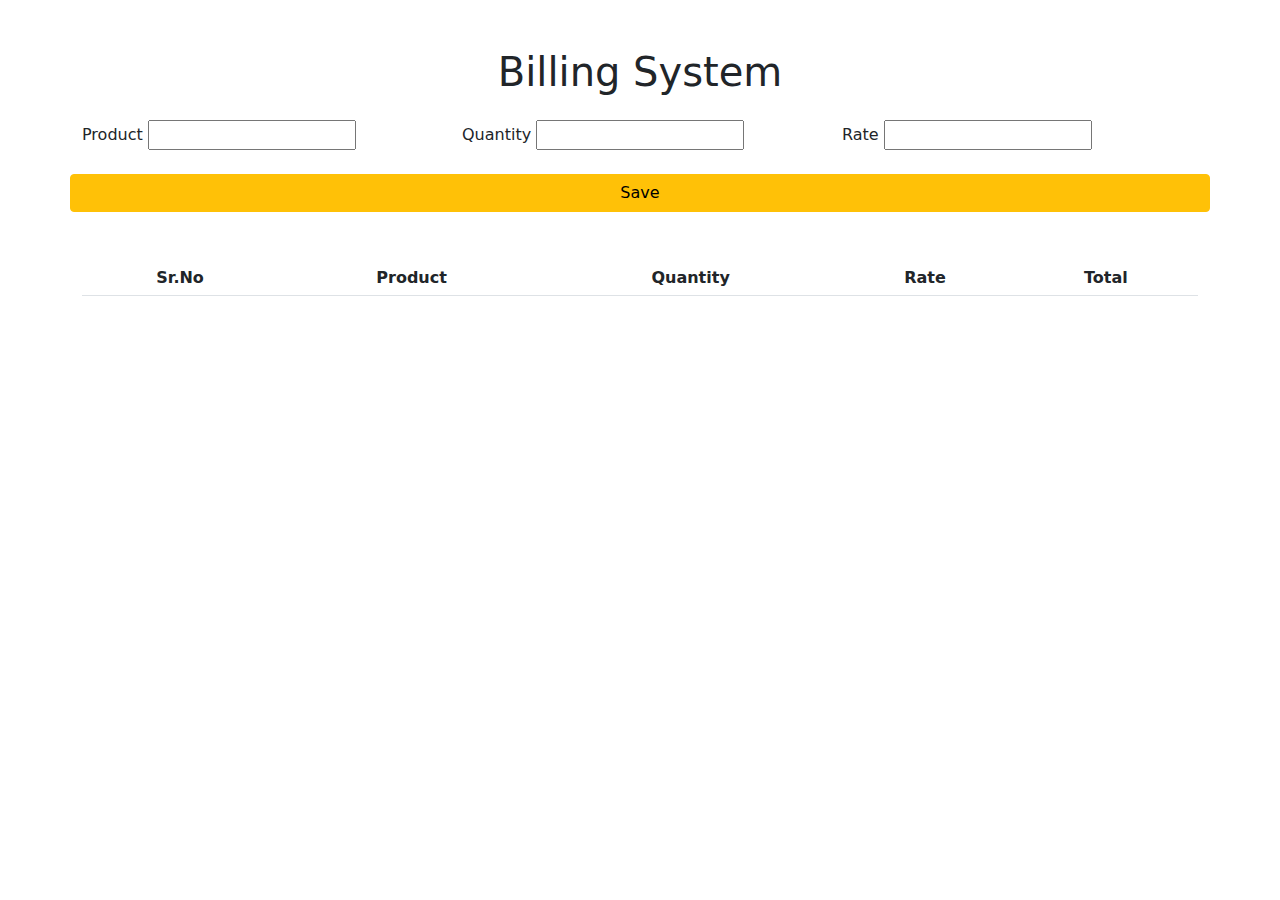
<file: Billing.html>
<html>
    <head>
    <link rel="stylesheet" type="text/css" href="css/bootstrap.css">
	<link rel="stylesheet" type="text/css" href="css/bootstrap.min.css">
	<link rel="stylesheet" type="text/css" href="css/bootstrap-grid.css">
	<link rel="stylesheet" type="text/css" href="css/bootstrap-grid.min.css">
	<link rel="stylesheet" type="text/css" href="css/bootstrap-reboot.css">
	<link rel="stylesheet" type="text/css" href="css/bootstrap-reboot.min.css">
	<!--js-->
	<script type="text/javascript" src="js/bootstrap.bundle.js"></script>
	<script type="text/javascript" src="js/bootstrap.bundle.min.js"></script>
	<script type="text/javascript" src="js/bootstrap.js"></script>
	<script type="text/javascript" src="js/bootstrap.min.js"></script>
    
    <script src="https://cdn.jsdelivr.net/npm/jquery@3.5.1/dist/jquery.slim.min.js" integrity="sha384-DfXdz2htPH0lsSSs5nCTpuj/zy4C+OGpamoFVy38MVBnE+IbbVYUew+OrCXaRkfj" crossorigin="anonymous"></script>
    <script src="https://cdn.jsdelivr.net/npm/bootstrap@4.6.1/dist/js/bootstrap.bundle.min.js" integrity="sha384-fQybjgWLrvvRgtW6bFlB7jaZrFsaBXjsOMm/tB9LTS58ONXgqbR9W8oWht/amnpF" crossorigin="anonymous"></script>
    <link rel="stylesheet" href="https://cdn.jsdelivr.net/npm/bootstrap-icons@1.8.1/font/bootstrap-icons.css">
    </head>
     
    <div class="container">
      <div class="row mt-5">
          <h1 class="text-center mb-4">Billing System</h1>
        <div class="col-md-4">
            
	<label>Product</label>
	<input type="text" name="" id='Pro'>
          </div>
          <div class="col-md-4">
	<label>Quantity</label>
	<input type="number" name="" id='Quan'>
          </div>
          <div class="col-md-4">
	<label>Rate</label>
	<input type="text" name="" id='Rate'>
          </div>
	<button class="btn btn-warning text-center mt-4" type="button" onclick="myFunction()">Save</button>
         
       </div>
    </div>

<div class="container mt-5">
    <div class="row">
        <div class="col-md-12">
 <table class="table text-center" id="myTableData">
  <tr>
  	<th>Sr.No</th>
    <th>Product</th>
    <th>Quantity</th>
    <th>Rate</th>
    <th>Total</th>
</tr>
</table>
        </div>
    </div>
    </div>
<body>
	<script type="text/javascript">
		var i = 1;
		function myFunction(){
			var Product = document.getElementById('Pro');
			var Quantity = document.getElementById('Quan');
			var Rate = document.getElementById('Rate');
			var table = document.getElementById("myTableData");
			var total = Quantity.value*Rate.value;

            var rowCount = table.rows.length;
            var row = table.insertRow(rowCount);
               
            row.insertCell(0).innerHTML=i++;
            row.insertCell(1).innerHTML=Product.value;
            row.insertCell(2).innerHTML=Quantity.value;
            row.insertCell(3).innerHTML=Rate.value;
            row.insertCell(4).innerHTML=total;
		}
	</script>
</body>
    
</html>
</file>
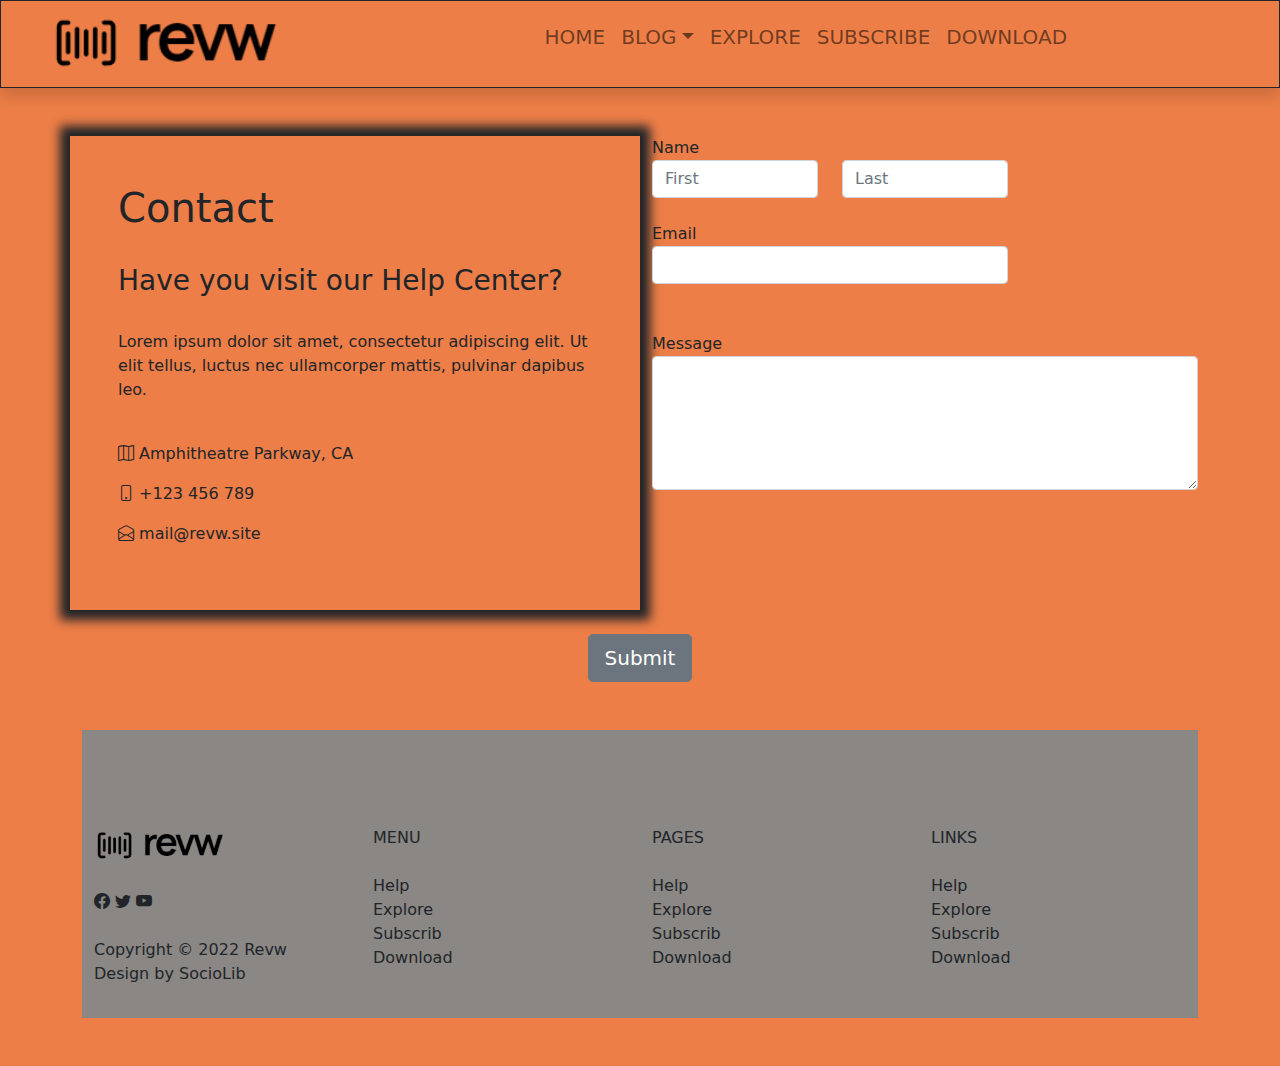
<file: contact.html>
<html>
    <head>
    <link rel="stylesheet" type="text/css" href="css/bootstrap.css">
	<link rel="stylesheet" type="text/css" href="css/bootstrap.min.css">
	<link rel="stylesheet" type="text/css" href="css/bootstrap-grid.css">
	<link rel="stylesheet" type="text/css" href="css/bootstrap-grid.min.css">
	<link rel="stylesheet" type="text/css" href="css/bootstrap-reboot.css">
	<link rel="stylesheet" type="text/css" href="css/bootstrap-reboot.min.css">
	<!--js-->
	<script type="text/javascript" src="js/bootstrap.bundle.js"></script>
	<script type="text/javascript" src="js/bootstrap.bundle.min.js"></script>
	<script type="text/javascript" src="js/bootstrap.js"></script>
	<script type="text/javascript" src="js/bootstrap.min.js"></script>
    
    <script src="https://cdn.jsdelivr.net/npm/jquery@3.5.1/dist/jquery.slim.min.js" integrity="sha384-DfXdz2htPH0lsSSs5nCTpuj/zy4C+OGpamoFVy38MVBnE+IbbVYUew+OrCXaRkfj" crossorigin="anonymous"></script>
    <script src="https://cdn.jsdelivr.net/npm/bootstrap@4.6.1/dist/js/bootstrap.bundle.min.js" integrity="sha384-fQybjgWLrvvRgtW6bFlB7jaZrFsaBXjsOMm/tB9LTS58ONXgqbR9W8oWht/amnpF" crossorigin="anonymous"></script>
    <link rel="stylesheet" href="https://cdn.jsdelivr.net/npm/bootstrap-icons@1.8.1/font/bootstrap-icons.css">
    </head>
    <body  style="background-color:#ed7e47">
        <div class="container-fluid">
            <div class="row p-2 border  border-dark shadow">
                <div class="col-5 col-md-3 text-center ">
                <img src="revw-logo.png" class="w-auto" style="height: 70px">
                </div>
                <div class="col-5 col-md-9">
                <nav class="navbar navbar-expand-lg navbar-light">
                    <button class="navbar-toggler" type="button" data-toggle="collapse" data-target="#nav" aria-lable="Toggle navigation">
                        <span class="navbar-toggler-icon"></span>
                    </button>
                    <div class="collapse navbar-collapse" id="nav">
                        <ul style="margin-left: 200" class="navbar-nav mr-auto">
                            <li class="nav-item">
                                <a class="nav-link  h5" href="index.html">HOME</a>
                            </li>
                            <li class="nav-item">
                                <a class="nav-link  h5 dropdown-toggle" data-toggle="dropdown" >BLOG</a>
                                <div style="background-color: #ed7e47" class="dropdown-menu">
                               <a href="aboutus.html" class="dropdown-item">ABOUT</a>
                               <a href="contact.html" class="dropdown-item">CONTACT</a>
                               <a href="helpcenter.html" class="dropdown-item">HELPER CENTER</a>
                               <a href="singlepost.html" class="dropdown-item">SINGLE POST</a>
                                </div>
                            </li>
                            <li class="nav-item">
                                <a class="nav-link h5" href="explore.html">EXPLORE</a>
                            </li>
                            <li class="nav-item">
                                <a class="nav-link h5" href="subsciption.html">SUBSCRIBE</a>
                            </li>
                            <li class="nav-item">
                                <a class="nav-link h5" href="downloadgad.html">DOWNLOAD</a>
                            </li>
                        </ul>
                    </div>
                  </nav>
                </div>
            </div>
        </div>
        <section class="container pt-5 pb-5">
            <div class="row">
                <div style="box-shadow: 0px 0px 10px 10px " class="col-md-6 p-5">
                    <h1 class="text-bold">Contact</h1><br>
                    <h3>Have you visit our Help Center?</h3><br>
                    <p>Lorem ipsum dolor sit amet, consectetur adipiscing elit. Ut elit tellus, luctus nec ullamcorper mattis, pulvinar dapibus leo.</p><br>
                    <p><i class="bi bi-map"></i> Amphitheatre Parkway, CA</p>
                    
                    <p><i class="bi bi-phone"></i> +123 456 789</p>
                    <p><i class="bi bi-envelope-open"></i> mail@revw.site</p>
                </div>
                <div class="col-md-6">
                    <div class="row">
                        <div class="col-md-4">
                            <lable>Name</lable>
                            <input type="text" placeholder="First" class="form-control">
                        </div>
                        <div class="col-md-4 pt-4">
                            <input type="text" placeholder="Last" class="form-control">
                        </div>
                        <div class="col-md-8 pt-4">
                            <lable>Email</lable>
                            <input type="text" class="form-control">
                        </div>
                        <div class="col-md-12 pt-5">
                            <label>Message</label>
                            <textarea class="form-control" rows="5"></textarea>
                        </div>
                    </div>
                </div>
                <div class="col-md-12 text-center mt-4 pb-5">
                    <button class="btn btn-secondary btn-lg">Submit</button>
                </div>
            </div>
            <div style="background-color: #8a8784" class="container pt-5 pb-3">
            <div class="row pt-5">
                <div class="col-md-3">
                    <img src="revw-logo.png" class="w-auto" style="height: 40px"><br><br>
                    <i class="bi bi-facebook"></i>
                    <i class="bi bi-twitter"></i>
                    <i class="bi bi-youtube"></i><br><br>
                    <p>Copyright © 2022 Revw<br>
                    Design by SocioLib</p>
                </div>
                <div class="col-md-3">
                    MENU<br><br>Help<br>Explore<br>Subscrib<br>Download
                </div>
                <div class="col-md-3">
                    PAGES<br><br>Help<br>Explore<br>Subscrib<br>Download
                </div>
                <div class="col-md-3">
                    LINKS<br><br>Help<br>Explore<br>Subscrib<br>Download
                </div>
            </div>
        </div>
        </section>
    </body>
</html>
</file>
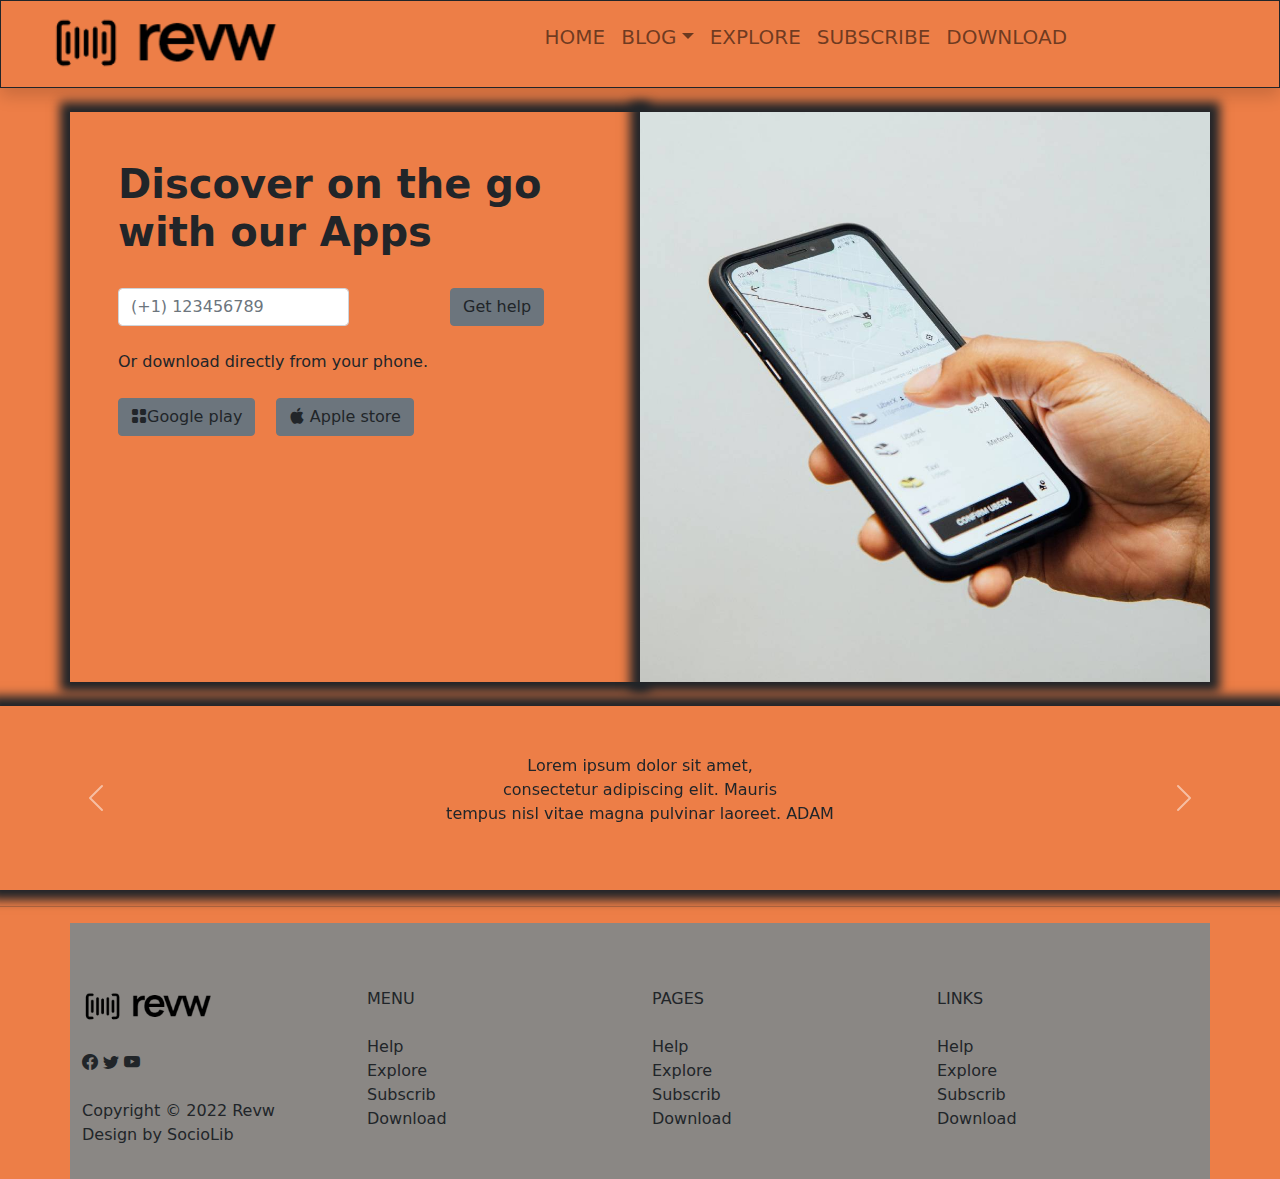
<file: downloadgad.html>
<html>
    <head>
    <link rel="stylesheet" type="text/css" href="css/bootstrap.css">
	<link rel="stylesheet" type="text/css" href="css/bootstrap.min.css">
	<link rel="stylesheet" type="text/css" href="css/bootstrap-grid.css">
	<link rel="stylesheet" type="text/css" href="css/bootstrap-grid.min.css">
	<link rel="stylesheet" type="text/css" href="css/bootstrap-reboot.css">
	<link rel="stylesheet" type="text/css" href="css/bootstrap-reboot.min.css">
	<!--js-->
	<script type="text/javascript" src="js/bootstrap.bundle.js"></script>
	<script type="text/javascript" src="js/bootstrap.bundle.min.js"></script>
	<script type="text/javascript" src="js/bootstrap.js"></script>
	<script type="text/javascript" src="js/bootstrap.min.js"></script>
    
    <script src="https://cdn.jsdelivr.net/npm/jquery@3.5.1/dist/jquery.slim.min.js" integrity="sha384-DfXdz2htPH0lsSSs5nCTpuj/zy4C+OGpamoFVy38MVBnE+IbbVYUew+OrCXaRkfj" crossorigin="anonymous"></script>
    <script src="https://cdn.jsdelivr.net/npm/bootstrap@4.6.1/dist/js/bootstrap.bundle.min.js" integrity="sha384-fQybjgWLrvvRgtW6bFlB7jaZrFsaBXjsOMm/tB9LTS58ONXgqbR9W8oWht/amnpF" crossorigin="anonymous"></script>
    <link rel="stylesheet" href="https://cdn.jsdelivr.net/npm/bootstrap-icons@1.8.1/font/bootstrap-icons.css">
    </head>
    <body  style="background-color:#ed7e47">
        <div class="container-fluid">
            <div class="row p-2 border  border-dark shadow">
                <div class="col-5 col-md-3 text-center ">
                <img src="revw-logo.png" class="w-auto" style="height: 70px">
                </div>
                <div class="col-5 col-md-9">
                <nav class="navbar navbar-expand-lg navbar-light">
                    <button class="navbar-toggler" type="button" data-toggle="collapse" data-target="#nav" aria-lable="Toggle navigation">
                        <span class="navbar-toggler-icon"></span>
                    </button>
                    <div class="collapse navbar-collapse" id="nav">
                        <ul style="margin-left: 200" class="navbar-nav mr-auto">
                            <li class="nav-item">
                                <a class="nav-link  h5" href="index.html">HOME</a>
                            </li>
                            <li class="nav-item">
                                <a class="nav-link  h5 dropdown-toggle" data-toggle="dropdown" >BLOG</a>
                                <div style="background-color: #ed7e47" class="dropdown-menu">
                               <a href="aboutus.html" class="dropdown-item">ABOUT</a>
                               <a href="contact.html" class="dropdown-item">CONTACT</a>
                               <a href="helpcenter.html" class="dropdown-item">HELPER CENTER</a>
                               <a href="singlepost.html" class="dropdown-item">SINGLE POST</a>
                                </div>
                            </li>
                            <li class="nav-item">
                                <a class="nav-link h5" href="explore.html">EXPLORE</a>
                            </li>
                            <li class="nav-item">
                                <a class="nav-link h5" href="subsciption.html">SUBSCRIBE</a>
                            </li>
                            <li class="nav-item">
                                <a class="nav-link h5" href="downloadgad.html">DOWNLOAD</a>
                            </li>
                        </ul>
                    </div>
                  </nav>
                </div>
            </div>
        </div>
        <section class="container pt-4 pb-4">
            <div class="row">
                <div style="box-shadow: 0px 0px 10px 10px " class="col-md-6 p-5">
                    <h1 class="fw-bold">Discover on the go<br> with our Apps</h1>
                    <br>
                    <div class="row">
                    <div class="col-md-8">
                    <input class="form-control w-75" type="number" name="" placeholder="(+1) 123456789"></div>
                    <div class="col-md-4">
                    <button class="btn btn-secondary text-dark">Get help</button>
                    </div>
                    </div>
                    <br>
                    Or download directly from your phone.<br><br>
                    <button class="btn btn-secondary text-dark"><i class="bi bi-grid-fill"></i>Google play</button>&nbsp&nbsp&nbsp
                    <button class="btn btn-secondary text-dark"><i class="bi bi-apple"></i> Apple store</button>
                </div>
                <div data-tilt class="col-md-6 p-0">
                    <img style="box-shadow: 0px 0px 10px 10px " src="dl-ap.jpg" class="w-100">
                </div>
            </div>
        </section>
        <div style="box-shadow: 0px 0px 10px 10px " id="carouselContent" class="carousel slide text-center pt-5 pb-5" data-ride="carousel">
    <div class="carousel-inner" role="listbox">
        <div class="carousel-item active">
            <p>
           Lorem ipsum dolor sit amet,<br> consectetur adipiscing elit. Mauris<br> tempus nisl vitae magna pulvinar laoreet.
          ADAM
          </p>
        </div>
        <div class="carousel-item">
            <p>Lorem ipsum dolor sit amet,<br> consectetur adipiscing elit. Mauris<br> tempus nisl vitae magna pulvinar laoreet.
          ADAM</p>
        </div>
    </div>
    <a class="carousel-control-prev" href="#carouselContent" role="button" data-slide="prev">
        <span class="carousel-control-prev-icon" aria-hidden="true"></span>
        <span class="sr-only"></span>
    </a>
    <a class="carousel-control-next" href="#carouselContent" role="button" data-slide="next">
        <span class="carousel-control-next-icon" aria-hidden="true"></span>
        <span class="sr-only"></span>
    </a>
</div>
    <hr>
     <div style="background-color: #8a8784" class="container pt-3 pb-3">
            <div class="row pt-5">
                <div class="col-md-3">
                    <img src="revw-logo.png" class="w-auto" style="height: 40px"><br><br>
                    <i class="bi bi-facebook"></i>
                    <i class="bi bi-twitter"></i>
                    <i class="bi bi-youtube"></i><br><br>
                    <p>Copyright © 2022 Revw<br>
                    Design by SocioLib</p>
                </div>
                <div class="col-md-3">
                    MENU<br><br>Help<br>Explore<br>Subscrib<br>Download
                </div>
                <div class="col-md-3">
                    PAGES<br><br>Help<br>Explore<br>Subscrib<br>Download
                </div>
                <div class="col-md-3">
                    LINKS<br><br>Help<br>Explore<br>Subscrib<br>Download
                </div>
            </div>
        </div>
        <script src="vanilla-tilt.js"></script>
    </body>
</html>
</file>
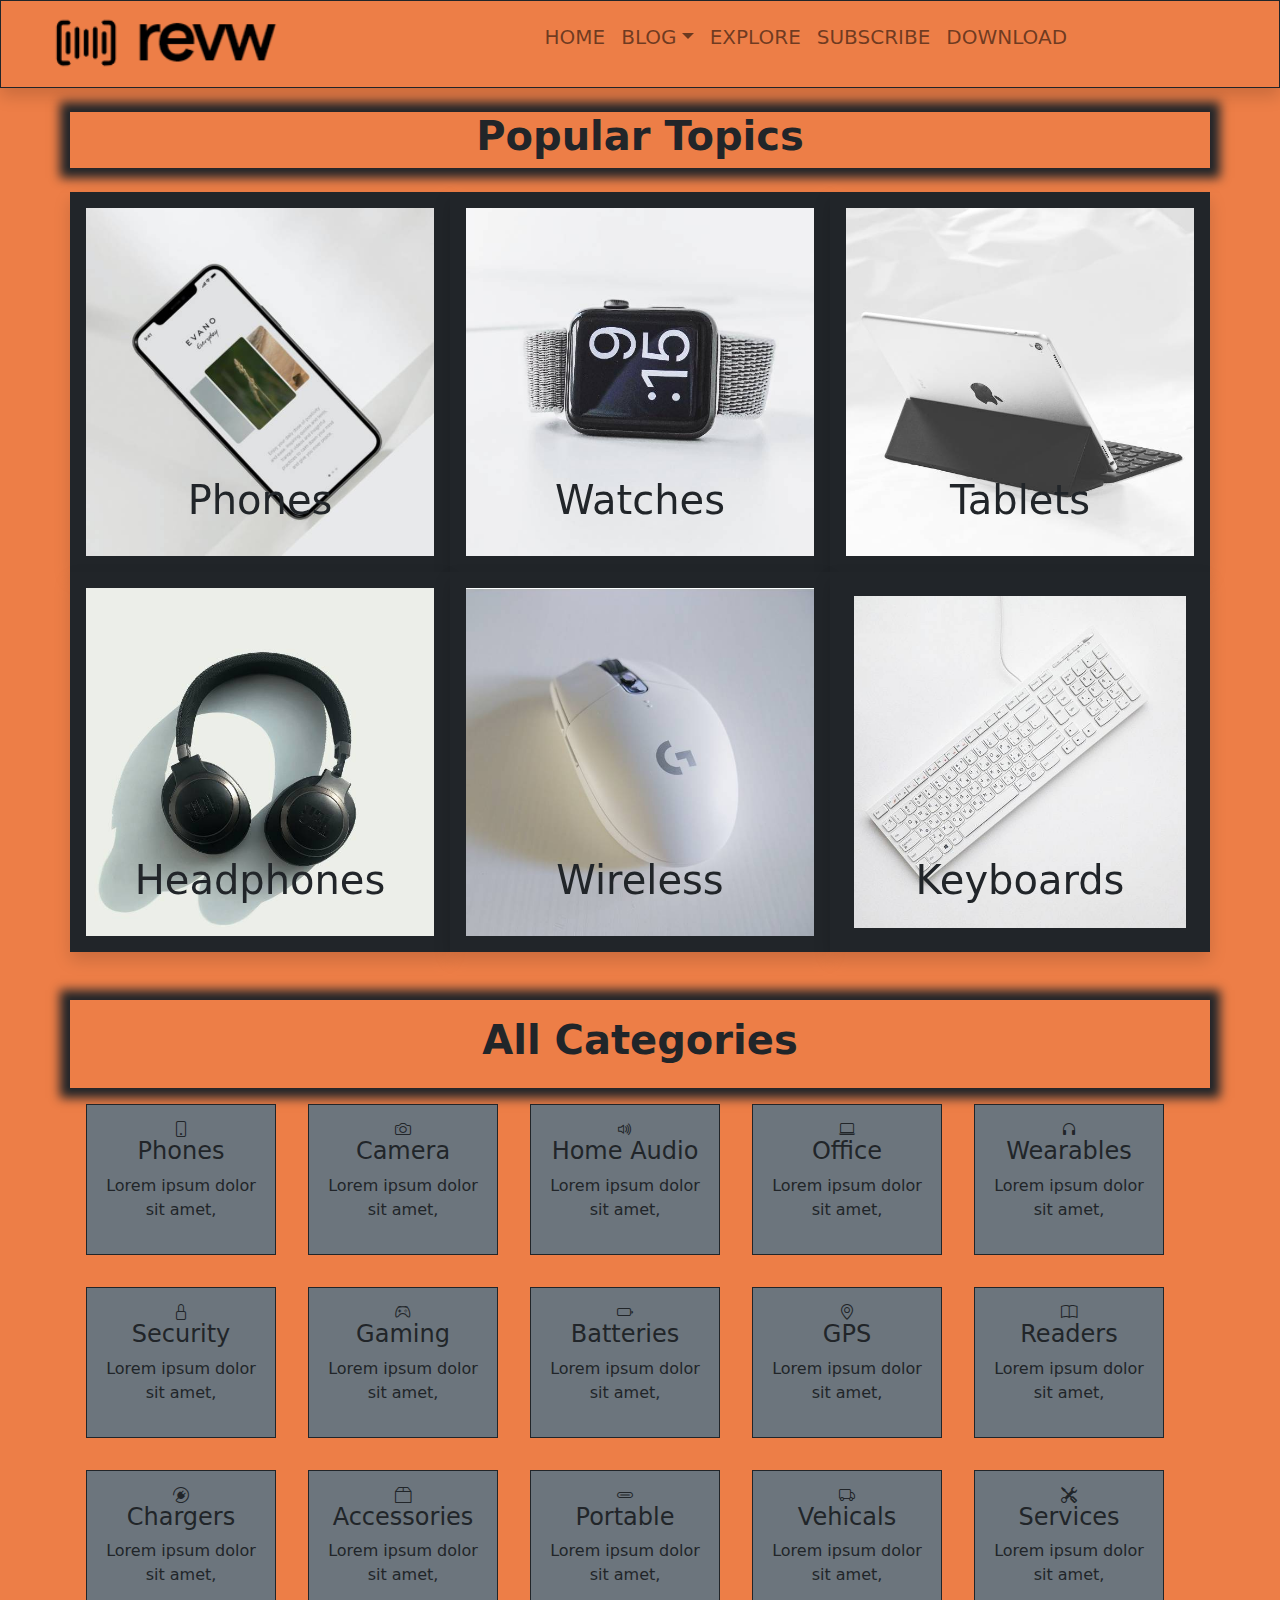
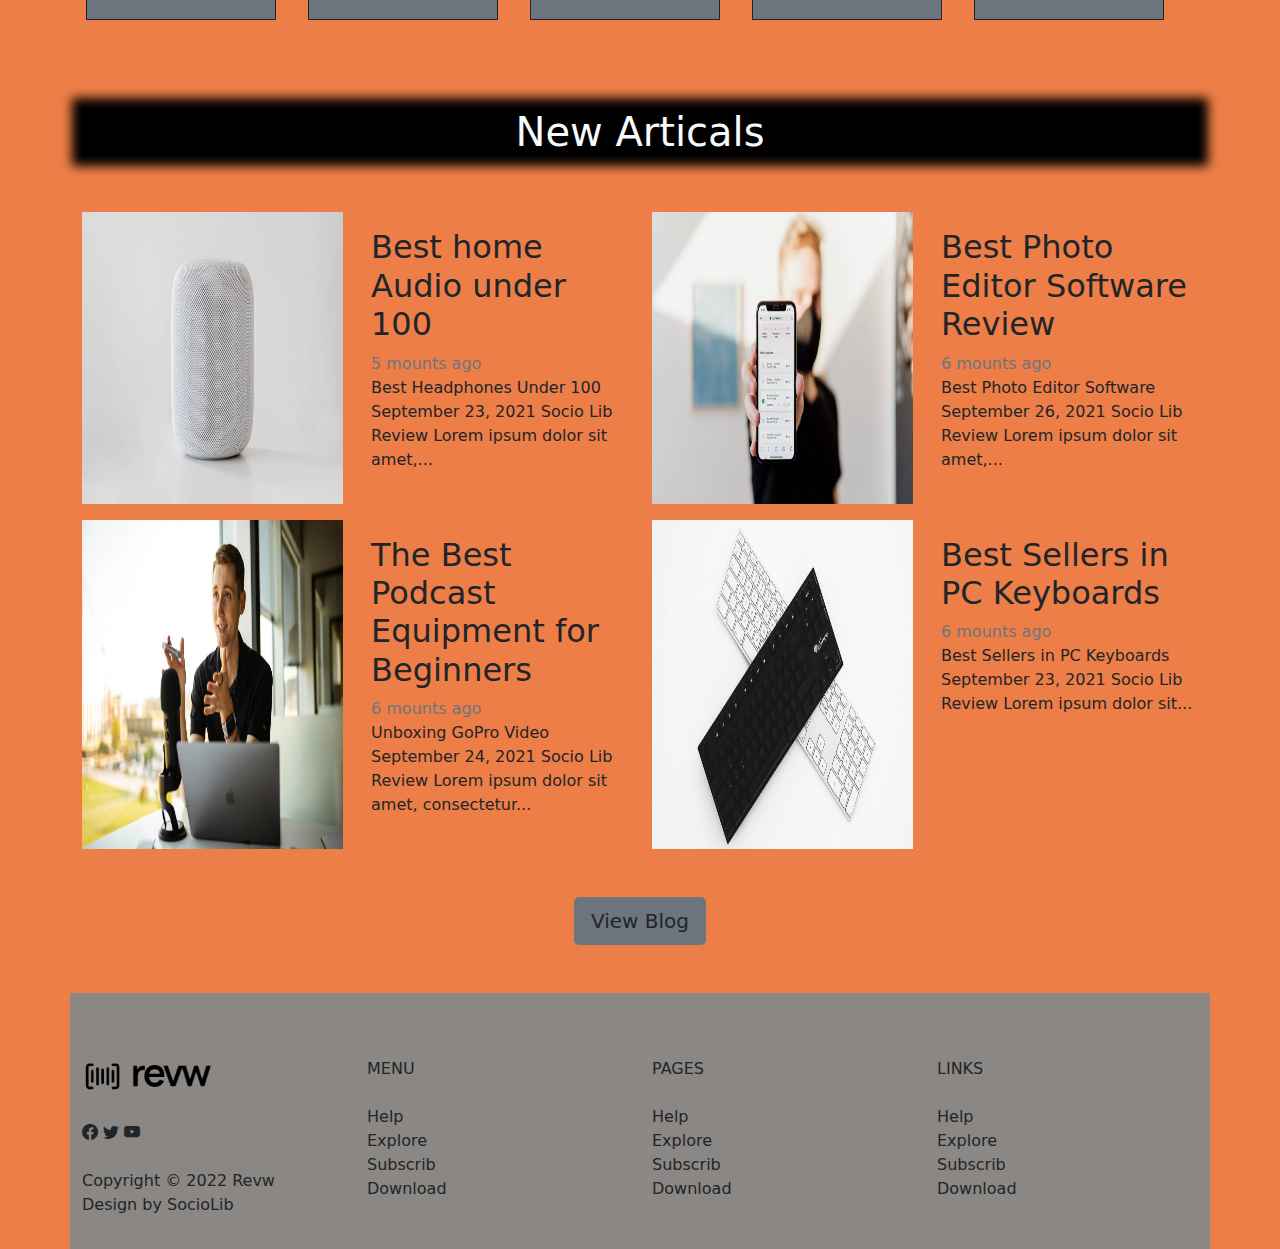
<file: explore.html>
<html>
    <head>
    <link rel="stylesheet" type="text/css" href="css/bootstrap.css">
	<link rel="stylesheet" type="text/css" href="css/bootstrap.min.css">
	<link rel="stylesheet" type="text/css" href="css/bootstrap-grid.css">
	<link rel="stylesheet" type="text/css" href="css/bootstrap-grid.min.css">
	<link rel="stylesheet" type="text/css" href="css/bootstrap-reboot.css">
	<link rel="stylesheet" type="text/css" href="css/bootstrap-reboot.min.css">
	<!--js-->
	<script type="text/javascript" src="js/bootstrap.bundle.js"></script>
	<script type="text/javascript" src="js/bootstrap.bundle.min.js"></script>
	<script type="text/javascript" src="js/bootstrap.js"></script>
	<script type="text/javascript" src="js/bootstrap.min.js"></script>
    
    <script src="https://cdn.jsdelivr.net/npm/jquery@3.5.1/dist/jquery.slim.min.js" integrity="sha384-DfXdz2htPH0lsSSs5nCTpuj/zy4C+OGpamoFVy38MVBnE+IbbVYUew+OrCXaRkfj" crossorigin="anonymous"></script>
    <script src="https://cdn.jsdelivr.net/npm/bootstrap@4.6.1/dist/js/bootstrap.bundle.min.js" integrity="sha384-fQybjgWLrvvRgtW6bFlB7jaZrFsaBXjsOMm/tB9LTS58ONXgqbR9W8oWht/amnpF" crossorigin="anonymous"></script>
    <link rel="stylesheet" href="https://cdn.jsdelivr.net/npm/bootstrap-icons@1.8.1/font/bootstrap-icons.css">
    </head>
    <body  style="background-color:#ed7e47">
        <div class="container-fluid">
            <div class="row p-2 border  border-dark shadow">
                <div class="col-5 col-md-3 text-center ">
                <img src="revw-logo.png" class="w-auto" style="height: 70px">
                </div>
                <div class="col-5 col-md-9">
                <nav class="navbar navbar-expand-lg navbar-light">
                    <button class="navbar-toggler" type="button" data-toggle="collapse" data-target="#nav" aria-lable="Toggle navigation">
                        <span class="navbar-toggler-icon"></span>
                    </button>
                    <div class="collapse navbar-collapse" id="nav">
                        <ul style="margin-left: 200" class="navbar-nav mr-auto">
                            <li class="nav-item">
                                <a class="nav-link  h5" href="index.html">HOME</a>
                            </li>
                            <li class="nav-item">
                                <a class="nav-link  h5 dropdown-toggle" data-toggle="dropdown" >BLOG</a>
                                <div style="background-color: #ed7e47" class="dropdown-menu">
                               <a href="aboutus.html" class="dropdown-item">ABOUT</a>
                               <a href="contact.html" class="dropdown-item">CONTACT</a>
                               <a href="helpcenter.html" class="dropdown-item">HELPER CENTER</a>
                               <a href="singlepost.html" class="dropdown-item">SINGLE POST</a>
                                </div>
                            </li>
                            <li class="nav-item">
                                <a class="nav-link h5" href="explore.html">EXPLORE</a>
                            </li>
                            <li class="nav-item">
                                <a class="nav-link h5" href="subsciption.html">SUBSCRIBE</a>
                            </li>
                            <li class="nav-item">
                                <a class="nav-link h5" href="downloadgad.html">DOWNLOAD</a>
                            </li>
                        </ul>
                    </div>
                  </nav>
                </div>
            </div>
        </div>
        <section class="container pt-4 pb-4">
            <div class="row">
                <div style="box-shadow: 0px 0px 10px 10px " class="col-md-12 mb-4">
                    <h1 class="text-center fw-bold">
                    Popular Topics
                    </h1>
                </div>
                <div data-tilt class="col-md-4 shadow p-3 bg-dark">
                    <img src="phntmb.jpg" class="w-100 h-100">
                    <div class="carousel-caption">
                    <h1 class="text-dark">Phones</h1>
                    </div>
                </div>
                <div data-tilt class="col-md-4 shadow p-3 bg-dark">
                    <img src="wa.jpg" class="w-100 h-100">
                    <div class="carousel-caption">
                    <h1 class="text-dark">Watches</h1>
                    </div>
                </div>
                <div data-tilt class="col-md-4 shadow p-3 bg-dark">
                    <img src="tbt.jpg" class="w-100 h-100">
                    <div class="carousel-caption">
                    <h1 class="text-dark">Tablets</h1>
                    </div>
                </div>
                
                <div data-tilt class="col-md-4 p-3 bg-dark shadow">
                    <img src="head.jpg" class="w-100 h-100">
                    <div class="carousel-caption">
                    <h1 class="text-dark">Headphones</h1>
                    </div>
                </div>
                <div data-tilt class="col-md-4 shadow p-3 bg-dark">
                    <img src="mou.jpg" class="w-100 h-100">
                    <div class="carousel-caption">
                    <h1 class="text-dark">Wireless</h1>
                    </div>
                </div>
                <div data-tilt class="col-md-4 bg-dark shadow p-4">
                    <img src="key.jpg" class="w-100 h-100">
                    <div class="carousel-caption">
                    <h1 class="text-dark">Keyboards</h1>
                    </div>
                </div>
            </div>
        </section>
        <section class="container pt-4 pb-4">
            <div class="row text-center">
                <div  style="box-shadow: 0px 0px 10px 10px " class="col-md-12 pb-3 pt-3 text-center">
                    <h1 class="text-center fw-bold">
                    All Categories
                    </h1>
                </div>
                <div class="text-center col-md-2 border border-dark p-3 m-3 bg-secondary">
                    <i class="bi bi-phone"></i>
                    <h4>Phones</h4>
                    <p>Lorem ipsum dolor sit amet, </p>
                </div>
                <div class="text-center col-md-2 border border-dark p-3 m-3 bg-secondary">
                    <i class="bi bi-camera"></i>
                    <h4>Camera</h4>
                    <p>Lorem ipsum dolor sit amet, </p>
                </div>
                <div class="text-center col-md-2 border border-dark p-3 m-3 bg-secondary">
                    <i class="bi bi-volume-up"></i>
                    <h4>Home Audio</h4>
                    <p>Lorem ipsum dolor sit amet, </p>
                </div>
                <div class="text-center col-md-2 border border-dark p-3 m-3 bg-secondary">
                    <i class="bi bi-laptop"></i>
                    <h4>Office</h4>
                    <p>Lorem ipsum dolor sit amet, </p>
                </div>
                <div class="text-center col-md-2 border border-dark p-3 m-3 bg-secondary">
                    <i class="bi bi-headphones"></i>
                    <h4>Wearables</h4>
                    <p>Lorem ipsum dolor sit amet, </p>
                </div>
            </div>
            <div class="row"> 
                <div class="text-center col-md-2 border border-dark p-3 m-3 bg-secondary">
                    <i class="bi bi-lock"></i>
                    <h4>Security</h4>
                    <p>Lorem ipsum dolor sit amet, </p>
                </div>
                <div class="text-center col-md-2 border border-dark p-3 m-3 bg-secondary">
                    <i class="bi bi-controller"></i>
                    <h4>Gaming</h4>
                    <p>Lorem ipsum dolor sit amet, </p>
                </div>
                <div class="text-center col-md-2 border border-dark p-3 m-3 bg-secondary">
                    <i class="bi bi-battery"></i>
                    <h4>Batteries</h4>
                    <p>Lorem ipsum dolor sit amet, </p>
                </div>
                <div class="text-center col-md-2 border border-dark p-3 m-3 bg-secondary">
                    <i class="bi bi-geo-alt"></i>
                    <h4>GPS</h4>
                    <p>Lorem ipsum dolor sit amet, </p>
                </div>
                <div class="text-center col-md-2 border border-dark p-3 m-3 bg-secondary">
                    <i class="bi bi-book"></i>
                    <h4>Readers</h4>
                    <p>Lorem ipsum dolor sit amet, </p>
                </div>
            </div>
            <div  class="row"> 
                <div class="text-center col-md-2 border border-dark border-dark p-3 m-3 bg-secondary">
                    <i class="bi bi-plugin"></i>
                    <h4>Chargers</h4>
                    <p>Lorem ipsum dolor sit amet, </p>
                </div>
                <div class="text-center col-md-2 border border-dark p-3 m-3 bg-secondary">
                    <i class="bi bi-box2"></i>
                    <h4>Accessories</h4>
                    <p>Lorem ipsum dolor sit amet, </p>
                </div>
                <div class="text-center col-md-2 border border-dark p-3 m-3 bg-secondary">
                    <i class="bi bi-usb-c"></i>
                    <h4>Portable</h4>
                    <p>Lorem ipsum dolor sit amet, </p>
                </div>
                <div class="text-center col-md-2 border border-dark p-3 m-3 bg-secondary">
                    <i class="bi bi-truck"></i>
                    <h4>Vehicals</h4>
                    <p>Lorem ipsum dolor sit amet, </p>
                </div>
                <div class="text-center col-md-2 border border-dark p-3 m-3 bg-secondary">
                    <i class="bi bi-tools"></i>
                    <h4>Services</h4>
                    <p>Lorem ipsum dolor sit amet, </p>
                </div>
            </div>
        </section>
        <section class="container pt-5 pb-5">
         <div class="row">
             <div class="col-md-12">
                 <h1  style="box-shadow: 0px 0px 10px 10px black;background-color: black" class="text-center text-light">New Articals</h1>
             <div  class="row pt-5">
                 <div  class="col-md-3">
                     <img src="1.jpg" class="w-100 h-100">
                 </div>
                 <div class="col-md-3 p-3">
                 <h2>Best home Audio under 100</h2>
                     <span class="text-secondary">5 mounts ago</span>
                     <p>Best Headphones Under 100 September 23, 2021 Socio Lib Review Lorem ipsum dolor sit amet,...</p>
                 </div>
                 <div class="col-md-3">
                     <img src="2.jpg" class="w-100 h-100">
                 </div>
                 <div class="col-md-3 p-3">
                 <h2>Best Photo Editor Software Review</h2>
                     <span class="text-secondary">6 mounts ago</span>
                     <p>Best Photo Editor Software September 26, 2021 Socio Lib Review Lorem ipsum dolor sit amet,...</p>
                 </div>
                 </div>
                 <div class="row mt-3">
                 <div class="col-md-3">
                     <img src="3.jpg" class="w-100 h-100">
                 </div>
                 <div class="col-md-3 p-3">
                 <h2>The Best Podcast Equipment for Beginners</h2>
                     <span class="text-secondary">6 mounts ago</span>
                     <p>Unboxing GoPro Video September 24, 2021 Socio Lib Review Lorem ipsum dolor sit amet, consectetur...</p>
                 </div>
                 <div class="col-md-3">
                     <img src="5.jpg" class="w-100 h-100">
                 </div>
                 <div class="col-md-3 p-3">
                 <h2>Best Sellers in PC Keyboards</h2>
                     <span class="text-secondary">6 mounts ago</span>
                     <p>Best Sellers in PC Keyboards September 23, 2021 Socio Lib Review Lorem ipsum dolor sit...</p>
                 </div>
                     <div class="col-md-12 pt-5 text-center">
                         <button class="btn btn-secondary btn-lg text-dark">View Blog</button>
                     </div>
                 </div>
                 
             </div>
          </div>
        </section>
        <div style="background-color: #8a8784" class="container pt-3 pb-3">
            <div class="row pt-5">
                <div class="col-md-3">
                    <img src="revw-logo.png" class="w-auto" style="height: 40px"><br><br>
                    <i class="bi bi-facebook"></i>
                    <i class="bi bi-twitter"></i>
                    <i class="bi bi-youtube"></i><br><br>
                    <p>Copyright © 2022 Revw<br>
                    Design by SocioLib</p>
                </div>
                <div class="col-md-3">
                    MENU<br><br>Help<br>Explore<br>Subscrib<br>Download
                </div>
                <div class="col-md-3">
                    PAGES<br><br>Help<br>Explore<br>Subscrib<br>Download
                </div>
                <div class="col-md-3">
                    LINKS<br><br>Help<br>Explore<br>Subscrib<br>Download
                </div>
            </div>
        </div>
        <script src="vanilla-tilt.min.js"></script>
    </body>
</html>
</file>
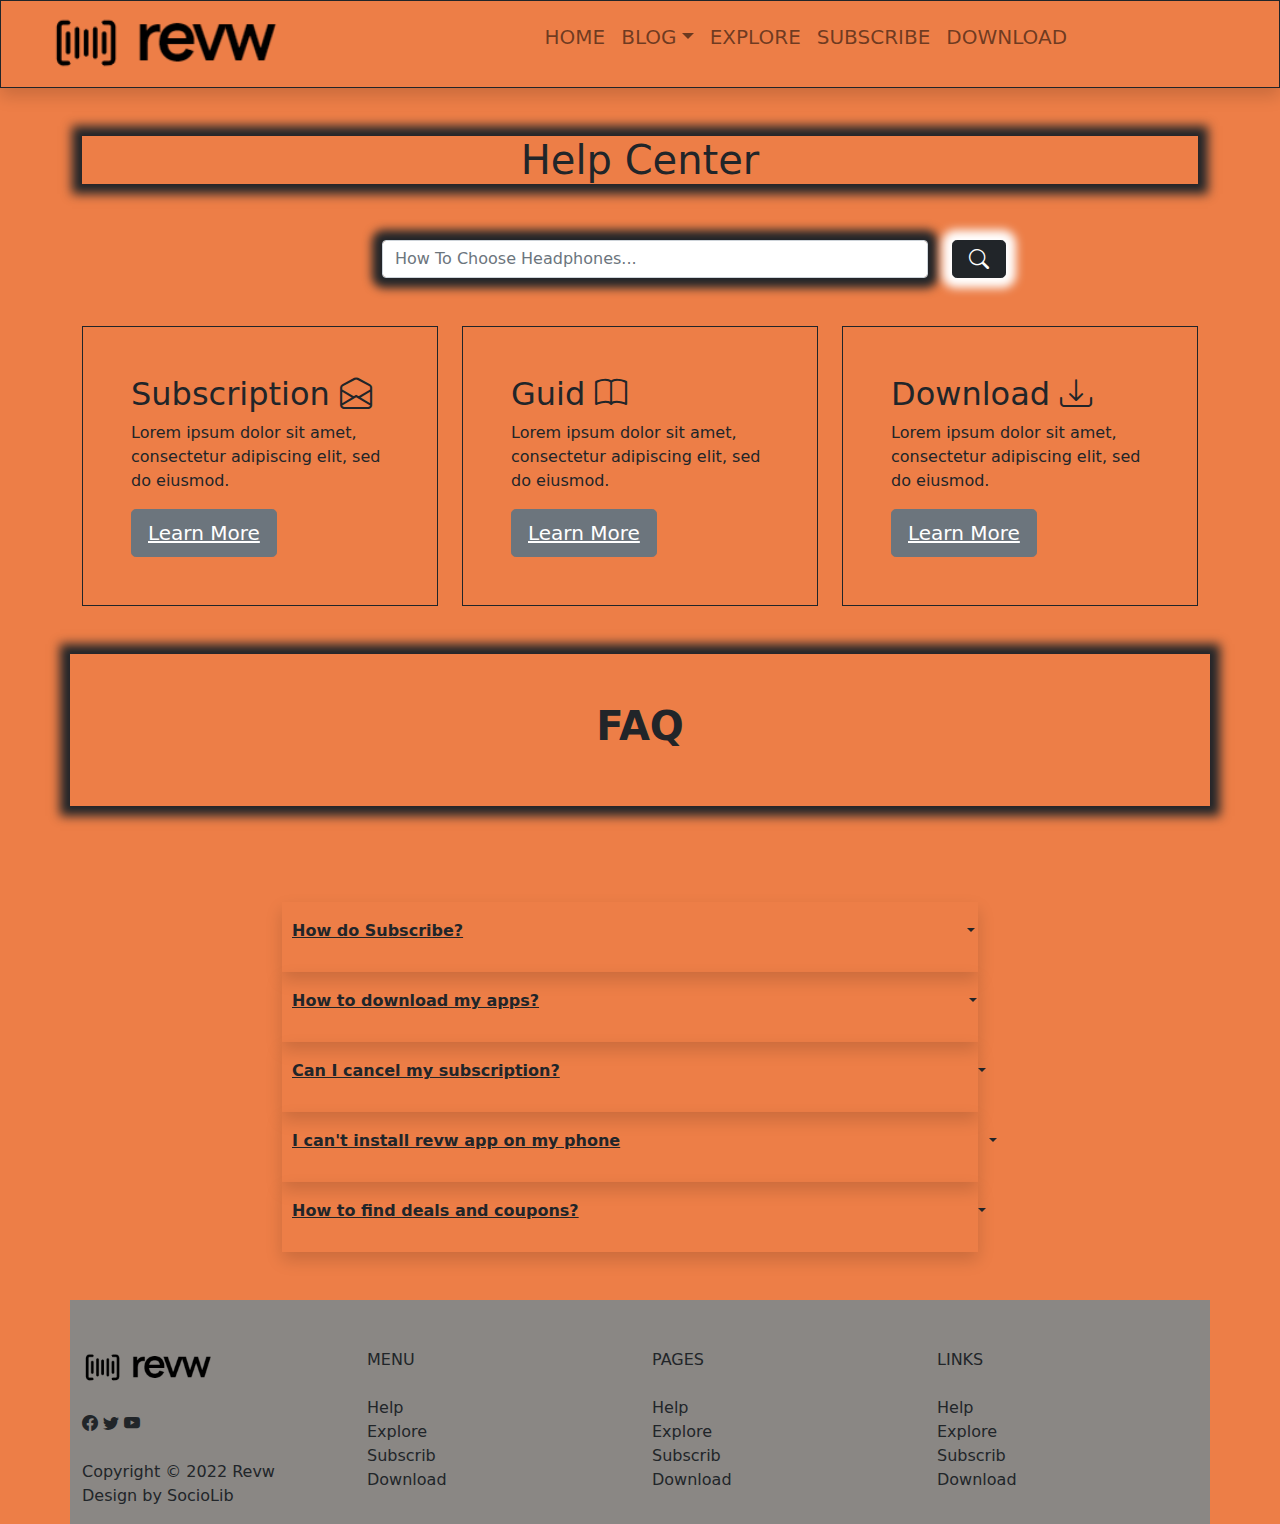
<file: helpcenter.html>
<html>
    <head>
    <link rel="stylesheet" type="text/css" href="css/bootstrap.css">
	<link rel="stylesheet" type="text/css" href="css/bootstrap.min.css">
	<link rel="stylesheet" type="text/css" href="css/bootstrap-grid.css">
	<link rel="stylesheet" type="text/css" href="css/bootstrap-grid.min.css">
	<link rel="stylesheet" type="text/css" href="css/bootstrap-reboot.css">
	<link rel="stylesheet" type="text/css" href="css/bootstrap-reboot.min.css">
	<!--js-->
	<script type="text/javascript" src="js/bootstrap.bundle.js"></script>
	<script type="text/javascript" src="js/bootstrap.bundle.min.js"></script>
	<script type="text/javascript" src="js/bootstrap.js"></script>
	<script type="text/javascript" src="js/bootstrap.min.js"></script>
    
    <script src="https://cdn.jsdelivr.net/npm/jquery@3.5.1/dist/jquery.slim.min.js" integrity="sha384-DfXdz2htPH0lsSSs5nCTpuj/zy4C+OGpamoFVy38MVBnE+IbbVYUew+OrCXaRkfj" crossorigin="anonymous"></script>
    <script src="https://cdn.jsdelivr.net/npm/bootstrap@4.6.1/dist/js/bootstrap.bundle.min.js" integrity="sha384-fQybjgWLrvvRgtW6bFlB7jaZrFsaBXjsOMm/tB9LTS58ONXgqbR9W8oWht/amnpF" crossorigin="anonymous"></script>
    <link rel="stylesheet" href="https://cdn.jsdelivr.net/npm/bootstrap-icons@1.8.1/font/bootstrap-icons.css">
    </head>
    <body  style="background-color:#ed7e47">
        <div class="container-fluid">
            <div class="row p-2 border  border-dark shadow">
                <div class="col-5 col-md-3 text-center ">
                <img src="revw-logo.png" class="w-auto" style="height: 70px">
                </div>
                <div class="col-5 col-md-9">
                <nav class="navbar navbar-expand-lg navbar-light">
                    <button class="navbar-toggler" type="button" data-toggle="collapse" data-target="#nav" aria-lable="Toggle navigation">
                        <span class="navbar-toggler-icon"></span>
                    </button>
                    <div class="collapse navbar-collapse" id="nav">
                        <ul style="margin-left: 200" class="navbar-nav mr-auto">
                            <li class="nav-item">
                                <a class="nav-link  h5" href="index.html">HOME</a>
                            </li>
                            <li class="nav-item">
                                <a class="nav-link  h5 dropdown-toggle" data-toggle="dropdown" >BLOG</a>
                                <div style="background-color: #ed7e47" class="dropdown-menu">
                               <a href="aboutus.html" class="dropdown-item">ABOUT</a>
                               <a href="contact.html" class="dropdown-item">CONTACT</a>
                               <a href="helpcenter.html" class="dropdown-item">HELPER CENTER</a>
                               <a href="singlepost.html" class="dropdown-item">SINGLE POST</a>
                                </div>
                            </li>
                            <li class="nav-item">
                                <a class="nav-link h5" href="explore.html">EXPLORE</a>
                            </li>
                            <li class="nav-item">
                                <a class="nav-link h5" href="subsciption.html">SUBSCRIBE</a>
                            </li>
                            <li class="nav-item">
                                <a class="nav-link h5" href="downloadgad.html">DOWNLOAD</a>
                            </li>
                        </ul>
                    </div>
                  </nav>
                </div>
            </div>
        </div>
        <section class="container pt-5 pb-5">
            <div class="row">
                <div class="col-md-12">
                    <h1 style="box-shadow: 0px 0px 10px 10px " class="text-center">Help Center</h1>
                </div>
                <div style="margin-left: 300px" class="col-md-6 pt-5">
                    <input style="box-shadow: 0px 0px 10px 10px " type="text" placeholder="How To Choose Headphones..." class="form-control">
                </div>
                <div class="col-md-2 pt-5">
                    <button style="box-shadow: 0px 0px 10px 10px " class="btn btn-lg btn-dark"><i class="bi bi-search"></i></button>
                </div>
            </div>
            <div class="row pt-5">
                    <div class="col-md-4">
                    <div class="border border-dark p-5">
                    <h2>Subscription <i class="bi bi-envelope-open"></i></h2>
                        <p>Lorem ipsum dolor sit amet, consectetur adipiscing elit, sed do eiusmod.</p>
                        <button style="text-decoration: underline" class="btn btn-lg btn-secondary">Learn More</button>
                     </div>
                    </div>
                <div class="col-md-4">
                    <div class="border border-dark p-5">
                    <h2>Guid <i class="bi bi-book"></i></h2>
                        <p>Lorem ipsum dolor sit amet, consectetur adipiscing elit, sed do eiusmod.</p>
                        <button style="text-decoration: underline" class="btn btn-lg btn-secondary">Learn More</button>
                     </div>
                    </div>
                <div class="col-md-4">
                    <div class="border border-dark p-5">
                    <h2>Download <i class="bi bi-download"></i></h2>
                        <p>Lorem ipsum dolor sit amet, consectetur adipiscing elit, sed do eiusmod.</p>
                        <button style="text-decoration: underline" class="btn btn-lg btn-secondary">Learn More</button>
                     </div>
                    </div>
                <div style="box-shadow: 0px 0px 10px 10px " class="col-md-12 pt-5 pb-5 mt-5">
                    <h1 class="fw-bold text-center">FAQ</h1>
                </div>
               </div>
        </section>
        <section class="container pt-5 pb-5">
            <div style="margin-left: 200" class="row">
                <div style="height:70;padding-top: 17;padding-left: 10" class="dropdown-toggle w-75  border-dark shadow"  type="button" data-toggle="collapse" data-target="#dat1"><span style="text-decoration: underline;margin-right: 500"><b>How do Subscribe?</b></span></div>
                <div class="collapse  w-75" id="dat1">
             <p>Lorem ipsum dolor sit amet, consectetur adipiscing elit. Mauris tempus nisl vitae magna pulvinar laoreet. Nullam erat ipsum, mattis nec mollis ac, accumsan a enim. Nunc at euismod arcu. Aliquam ullamcorper eros justo, vel mollis neque facilisis vel. Proin augue tortor, condimentum id sapien a, tempus venenatis massa. Aliquam egestas eget diam sed sagittis. Vivamus consectetur purus vel felis molestie sollicitudin. Vivamus sit amet enim nisl. Cras vitae varius metus, a hendrerit ex. Sed in mi dolor. Proin pretium nibh non volutpat efficitur.</p>   
            </div>
            <div style="height:70;padding-top: 17;padding-left: 10" class="dropdown-toggle w-75 border-dark shadow"  type="button" data-toggle="collapse" data-target="#dat2"><span style="text-decoration: underline;margin-right: 426"><b>How to download my apps?</b></span></div>
                <div class="collapse  w-75" id="dat2">
             <p>Lorem ipsum dolor sit amet, consectetur adipiscing elit. Mauris tempus nisl vitae magna pulvinar laoreet. Nullam erat ipsum, mattis nec mollis ac, accumsan a enim. Nunc at euismod arcu. Aliquam ullamcorper eros justo, vel mollis neque facilisis vel. Proin augue tortor, condimentum id sapien a, tempus venenatis massa. Aliquam egestas eget diam sed sagittis. Vivamus consectetur purus vel felis molestie sollicitudin. Vivamus sit amet enim nisl. Cras vitae varius metus, a hendrerit ex. Sed in mi dolor. Proin pretium nibh non volutpat efficitur.</p>   
            </div>
                <div style="height:70;padding-top: 17;padding-left: 10" class="dropdown-toggle w-75  border-dark shadow"  type="button" data-toggle="collapse" data-target="#dat3"><span style="text-decoration: underline;margin-right: 414"><b>Can I cancel my subscription?</b></span></div>
                <div class="collapse  w-75" id="dat3">
             <p>Lorem ipsum dolor sit amet, consectetur adipiscing elit. Mauris tempus nisl vitae magna pulvinar laoreet. Nullam erat ipsum, mattis nec mollis ac, accumsan a enim. Nunc at euismod arcu. Aliquam ullamcorper eros justo, vel mollis neque facilisis vel. Proin augue tortor, condimentum id sapien a, tempus venenatis massa. Aliquam egestas eget diam sed sagittis. Vivamus consectetur purus vel felis molestie sollicitudin. Vivamus sit amet enim nisl. Cras vitae varius metus, a hendrerit ex. Sed in mi dolor. Proin pretium nibh non volutpat efficitur.</p>   
            </div>
                <div style="height:70;padding-top: 17;padding-left: 10" class="dropdown-toggle w-75  border-dark shadow"  type="button" data-toggle="collapse" data-target="#dat4"><span style="text-decoration: underline;margin-right: 365"><b>I can't install revw app on my phone</b></span></div>
                <div class="collapse  w-75" id="dat4">
             <p>Lorem ipsum dolor sit amet, consectetur adipiscing elit. Mauris tempus nisl vitae magna pulvinar laoreet. Nullam erat ipsum, mattis nec mollis ac, accumsan a enim. Nunc at euismod arcu. Aliquam ullamcorper eros justo, vel mollis neque facilisis vel. Proin augue tortor, condimentum id sapien a, tempus venenatis massa. Aliquam egestas eget diam sed sagittis. Vivamus consectetur purus vel felis molestie sollicitudin. Vivamus sit amet enim nisl. Cras vitae varius metus, a hendrerit ex. Sed in mi dolor. Proin pretium nibh non volutpat efficitur.</p>   
            </div>
                <div style="height:70;padding-top: 17;padding-left: 10" class="dropdown-toggle w-75  border-dark shadow"  type="button" data-toggle="collapse" data-target="#dat5"><span style="text-decoration: underline;margin-right: 395"><b>How to find deals and coupons?</b></span></div>
                <div class="collapse  w-75" id="dat5">
             <p>Lorem ipsum dolor sit amet, consectetur adipiscing elit. Mauris tempus nisl vitae magna pulvinar laoreet. Nullam erat ipsum, mattis nec mollis ac, accumsan a enim. Nunc at euismod arcu. Aliquam ullamcorper eros justo, vel mollis neque facilisis vel. Proin augue tortor, condimentum id sapien a, tempus venenatis massa. Aliquam egestas eget diam sed sagittis. Vivamus consectetur purus vel felis molestie sollicitudin. Vivamus sit amet enim nisl. Cras vitae varius metus, a hendrerit ex. Sed in mi dolor. Proin pretium nibh non volutpat efficitur.</p>   
            </div>
            </div>
        </section>
        <div style="background-color: #8a8784" class="container pt-5">
            <div class="row">
                <div class="col-md-3">
                    <img src="revw-logo.png" class="w-auto" style="height: 40px"><br><br>
                    <i class="bi bi-facebook"></i>
                    <i class="bi bi-twitter"></i>
                    <i class="bi bi-youtube"></i><br><br>
                    <p>Copyright © 2022 Revw<br>
                    Design by SocioLib</p>
                </div>
                <div class="col-md-3">
                    MENU<br><br>Help<br>Explore<br>Subscrib<br>Download
                </div>
                <div class="col-md-3">
                    PAGES<br><br>Help<br>Explore<br>Subscrib<br>Download
                </div>
                <div class="col-md-3">
                    LINKS<br><br>Help<br>Explore<br>Subscrib<br>Download
                </div>
            </div>
        </div>
    </body>
</html>
</file>
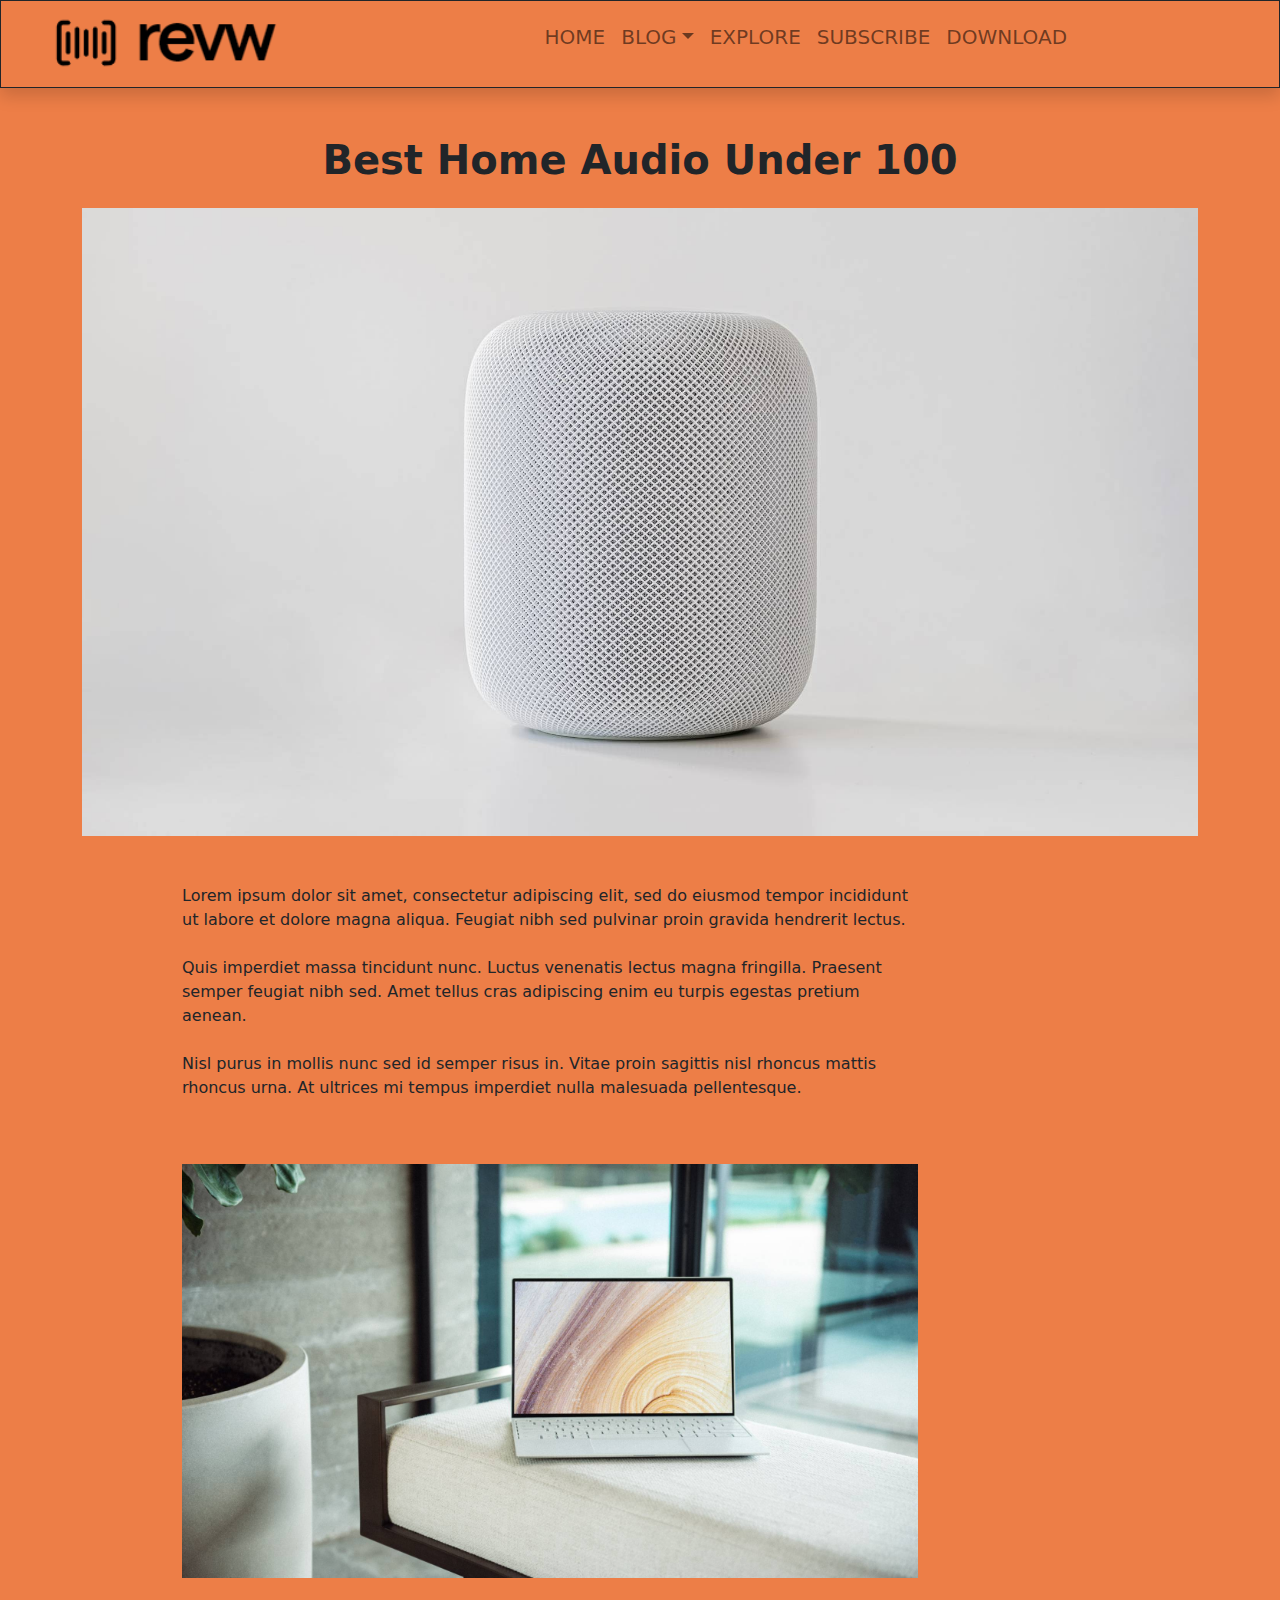
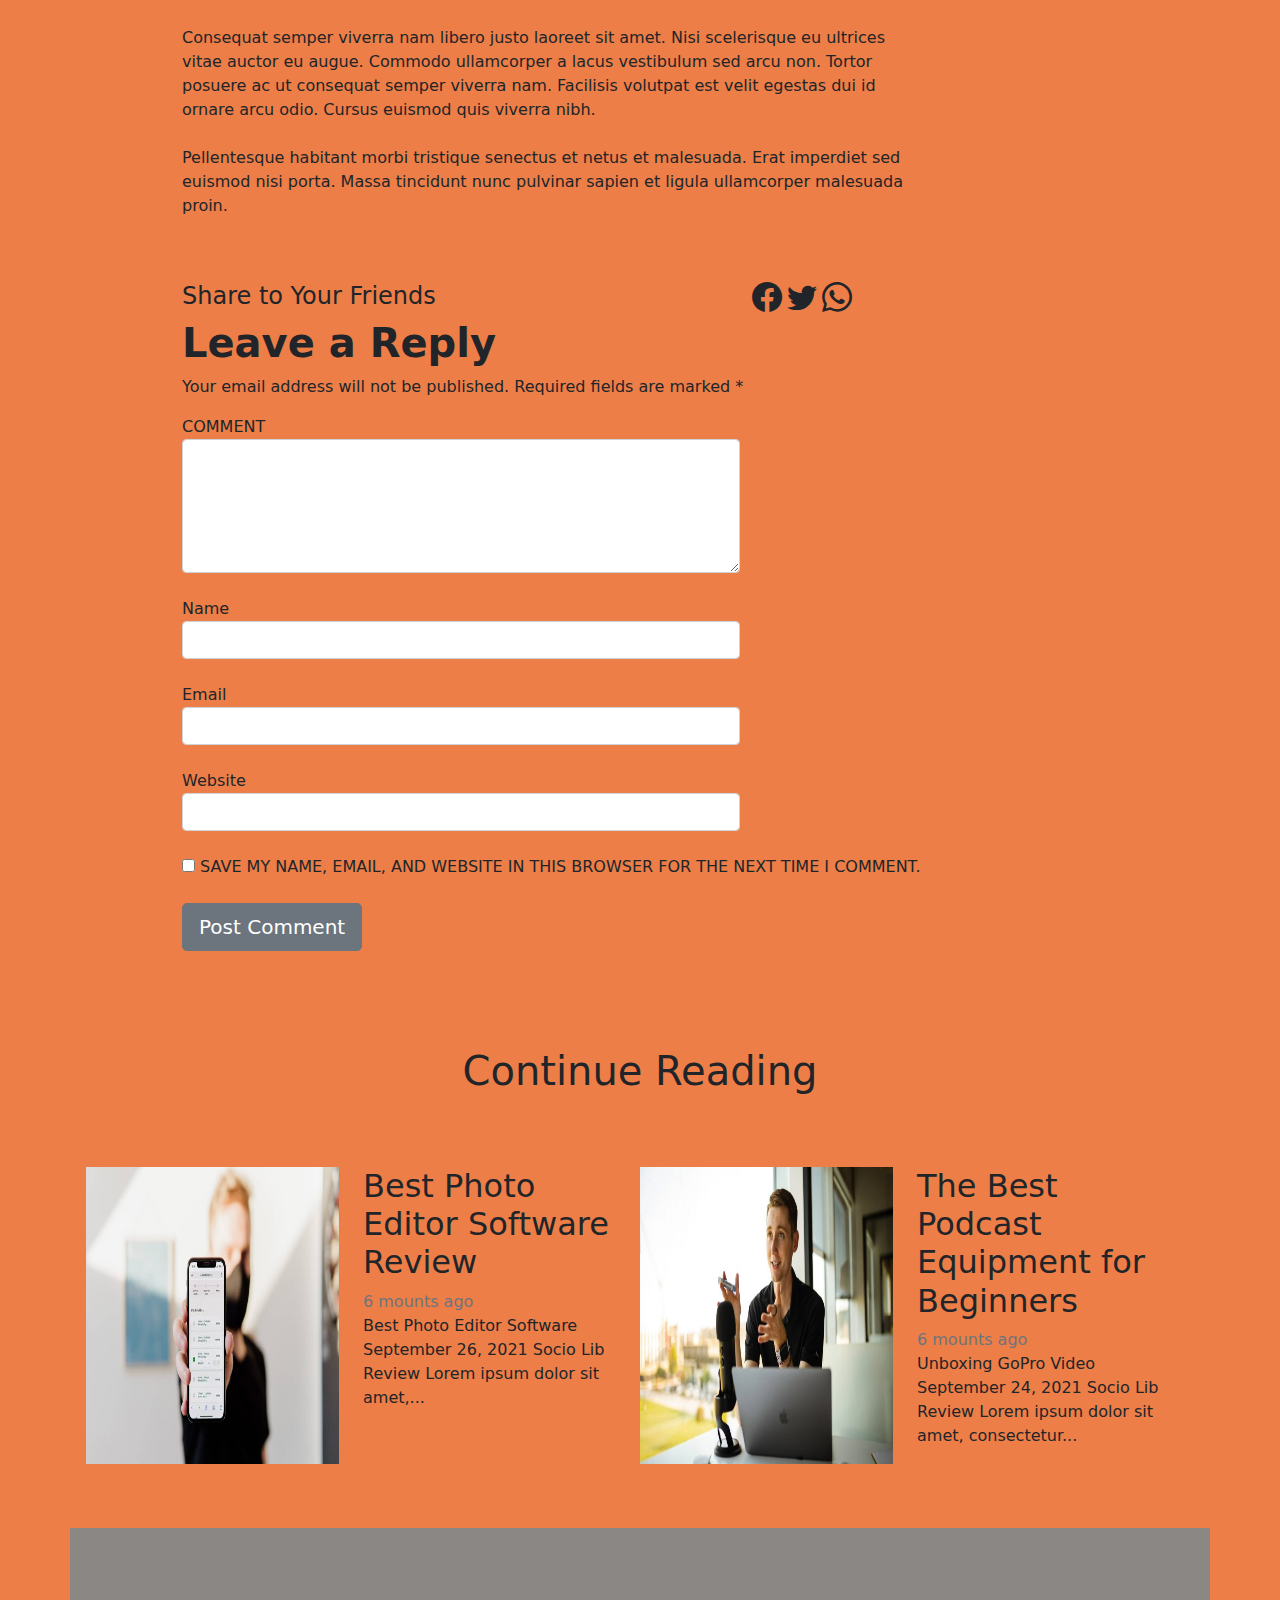
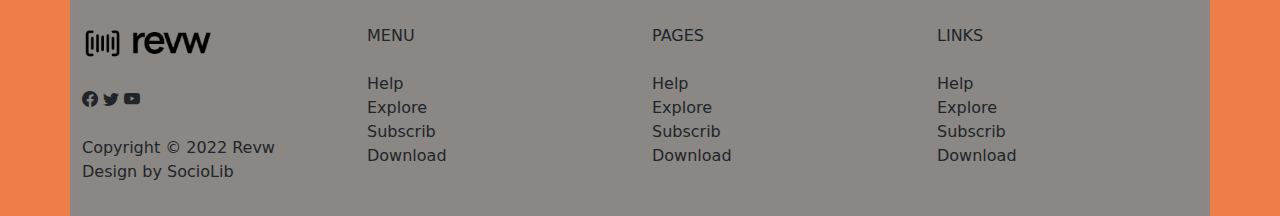
<file: singlepost.html>
<html>
    <head>
    <link rel="stylesheet" type="text/css" href="css/bootstrap.css">
	<link rel="stylesheet" type="text/css" href="css/bootstrap.min.css">
	<link rel="stylesheet" type="text/css" href="css/bootstrap-grid.css">
	<link rel="stylesheet" type="text/css" href="css/bootstrap-grid.min.css">
	<link rel="stylesheet" type="text/css" href="css/bootstrap-reboot.css">
	<link rel="stylesheet" type="text/css" href="css/bootstrap-reboot.min.css">
	<!--js-->
	<script type="text/javascript" src="js/bootstrap.bundle.js"></script>
	<script type="text/javascript" src="js/bootstrap.bundle.min.js"></script>
	<script type="text/javascript" src="js/bootstrap.js"></script>
	<script type="text/javascript" src="js/bootstrap.min.js"></script>
    
    <script src="https://cdn.jsdelivr.net/npm/jquery@3.5.1/dist/jquery.slim.min.js" integrity="sha384-DfXdz2htPH0lsSSs5nCTpuj/zy4C+OGpamoFVy38MVBnE+IbbVYUew+OrCXaRkfj" crossorigin="anonymous"></script>
    <script src="https://cdn.jsdelivr.net/npm/bootstrap@4.6.1/dist/js/bootstrap.bundle.min.js" integrity="sha384-fQybjgWLrvvRgtW6bFlB7jaZrFsaBXjsOMm/tB9LTS58ONXgqbR9W8oWht/amnpF" crossorigin="anonymous"></script>
    <link rel="stylesheet" href="https://cdn.jsdelivr.net/npm/bootstrap-icons@1.8.1/font/bootstrap-icons.css">
    </head>
    <style>
       #scale:hover{
           transform: scale(1.1);
           transition-duration: 1s;
       }
   </style>
    <body  style="background-color:#ed7e47">
        <div class="container-fluid">
            <div class="row p-2 border  border-dark shadow">
                <div class="col-5 col-md-3 text-center ">
                <img src="revw-logo.png" class="w-auto" style="height: 70px">
                </div>
                <div class="col-5 col-md-9">
                <nav class="navbar navbar-expand-lg navbar-light">
                    <button class="navbar-toggler" type="button" data-toggle="collapse" data-target="#nav" aria-lable="Toggle navigation">
                        <span class="navbar-toggler-icon"></span>
                    </button>
                    <div class="collapse navbar-collapse" id="nav">
                        <ul style="margin-left: 200" class="navbar-nav mr-auto">
                            <li class="nav-item">
                                <a class="nav-link  h5" href="index.html">HOME</a>
                            </li>
                            <li class="nav-item">
                               <a class="nav-link  h5 dropdown-toggle" data-toggle="dropdown" >BLOG</a>
                                <div style="background-color: #ed7e47" class="dropdown-menu">
                               <a href="aboutus.html" class="dropdown-item">ABOUT</a>
                               <a href="contact.html" class="dropdown-item">CONTACT</a>
                               <a href="helpcenter.html" class="dropdown-item">HELPER CENTER</a>
                               <a href="singlepost.html" class="dropdown-item">SINGLE POST</a>
                                </div>
                            </li>
                            <li class="nav-item">
                                <a class="nav-link h5" href="explore.html">EXPLORE</a>
                            </li>
                            <li class="nav-item">
                                <a class="nav-link h5" href="subsciption.html">SUBSCRIBE</a>
                            </li>
                            <li class="nav-item">
                                <a class="nav-link h5" href="downloadgad.html">DOWNLOAD</a>
                            </li>
                        </ul>
                    </div>
                  </nav>
                </div>
            </div>
        </div>
        <section class="container pt-5 pb-5">
            <div class="row">
                <div class="col-md-12 pb-3">
                    <h1 class="text-center fw-bold">
                    Best Home Audio Under 100
                    </h1>
                </div>
                <div class="col-md-12">
                <img src="skpr.jpg" class="w-100"> 
                </div>
                <div class="col-md-12 pt-5 pb-5">
                    <div style="margin-left: 100" class="col-md-8 ">
                        <p>Lorem ipsum dolor sit amet, consectetur adipiscing elit, sed do eiusmod tempor incididunt ut labore et dolore magna aliqua. Feugiat nibh sed pulvinar proin gravida hendrerit lectus.
                        <br><br>
                        Quis imperdiet massa tincidunt nunc. Luctus venenatis lectus magna fringilla. Praesent semper feugiat nibh sed. Amet tellus cras adipiscing enim eu turpis egestas pretium aenean.
                        <br><br>
                        Nisl purus in mollis nunc sed id semper risus in. Vitae proin sagittis nisl rhoncus mattis rhoncus urna. At ultrices mi tempus imperdiet nulla malesuada pellentesque.</p>
                    </div>
                </div>
                <div style="margin-left: 100;overflow: hidden" class="col-md-8">
                <img id="scale" src="mac.jpg" class="w-100"> 
                </div>
                <div class="col-md-12 pt-5 pb-5">
                    <div style="margin-left: 100" class="col-md-8 ">
                        <p>Consequat semper viverra nam libero justo laoreet sit amet. Nisi scelerisque eu ultrices vitae auctor eu augue. Commodo ullamcorper a lacus vestibulum sed arcu non. Tortor posuere ac ut consequat semper viverra nam. Facilisis volutpat est velit egestas dui id ornare arcu odio. Cursus euismod quis viverra nibh.<br><br>

                        Pellentesque habitant morbi tristique senectus et netus et malesuada. Erat imperdiet sed euismod nisi porta. Massa tincidunt nunc pulvinar sapien et ligula ullamcorper malesuada proin. </p>
                    </div>
                </div>
                <div style="margin-left: 100" class="col-md-12">
                    <div class="row">
                    <div class="col-md-6">
                    <h4>Share to Your Friends</h4>
                    </div>
                    <div class="col-md-6">
                    <i style="font-size: 30" class="bi bi-facebook"></i>
                        <i style="font-size: 30" class="bi bi-twitter"></i>
                        <i style="font-size: 30" class="bi bi-whatsapp"></i>
                    </div> 
                    <div class="col-md-12">
                        <h1 class="fw-bold">Leave a Reply</h1>
                        <p>Your email address will not be published. Required fields are marked *</p>
                        <label>COMMENT</label>
                        <textarea class="form-control w-50" rows="5"></textarea><br>Name
                        <input type="text" class="form-control w-50">
                        <br>Email
                        <input type="text" class="form-control w-50">
                        <br>Website
                        <input type="text" class="form-control w-50"><br>
                        <input type="checkbox"> SAVE MY NAME, EMAIL, AND WEBSITE IN THIS BROWSER FOR THE NEXT TIME I COMMENT.<br><br>
                        <button class="btn btn-lg btn-secondary">Post Comment</button>
                    </div>
                    </div>
                </div>
            </div>
        </section>
        <section class="container pt-5 pb-5">
            <div class="row">
                <div class="col-md-12 pb-5">
                    <h1 class="text-center">Continue Reading</h1>
                </div>
                <div class="row p-3">
                    <div class="col-md-3">
                        <img src="2.jpg" class="w-100 h-100">
                    </div>
                    <div class="col-md-3">
                        <h2>Best Photo Editor Software Review</h2>
                        <span class="text-secondary">6 mounts ago</span>
                     <p>Best Photo Editor Software September 26, 2021 Socio Lib Review Lorem ipsum dolor sit amet,...</p>
                    </div>
                    <div class="col-md-3">
                     <img src="3.jpg" class="w-100 h-100">
                 </div>
                 <div class="col-md-3">
                 <h2>The Best Podcast Equipment for Beginners</h2>
                     <span class="text-secondary">6 mounts ago</span>
                     <p>Unboxing GoPro Video September 24, 2021 Socio Lib Review Lorem ipsum dolor sit amet, consectetur...</p>
                 </div>
                </div>    
            </div>
        </section>
        <div style="background-color: #8a8784" class="container pt-5 pb-3">
            <div class="row pt-5">
                <div class="col-md-3">
                    <img src="revw-logo.png" class="w-auto" style="height: 40px"><br><br>
                    <i class="bi bi-facebook"></i>
                    <i class="bi bi-twitter"></i>
                    <i class="bi bi-youtube"></i><br><br>
                    <p>Copyright © 2022 Revw<br>
                    Design by SocioLib</p>
                </div>
                <div class="col-md-3">
                    MENU<br><br>Help<br>Explore<br>Subscrib<br>Download
                </div>
                <div class="col-md-3">
                    PAGES<br><br>Help<br>Explore<br>Subscrib<br>Download
                </div>
                <div class="col-md-3">
                    LINKS<br><br>Help<br>Explore<br>Subscrib<br>Download
                </div>
            </div>
        </div>
    </body>
</html>
</file>
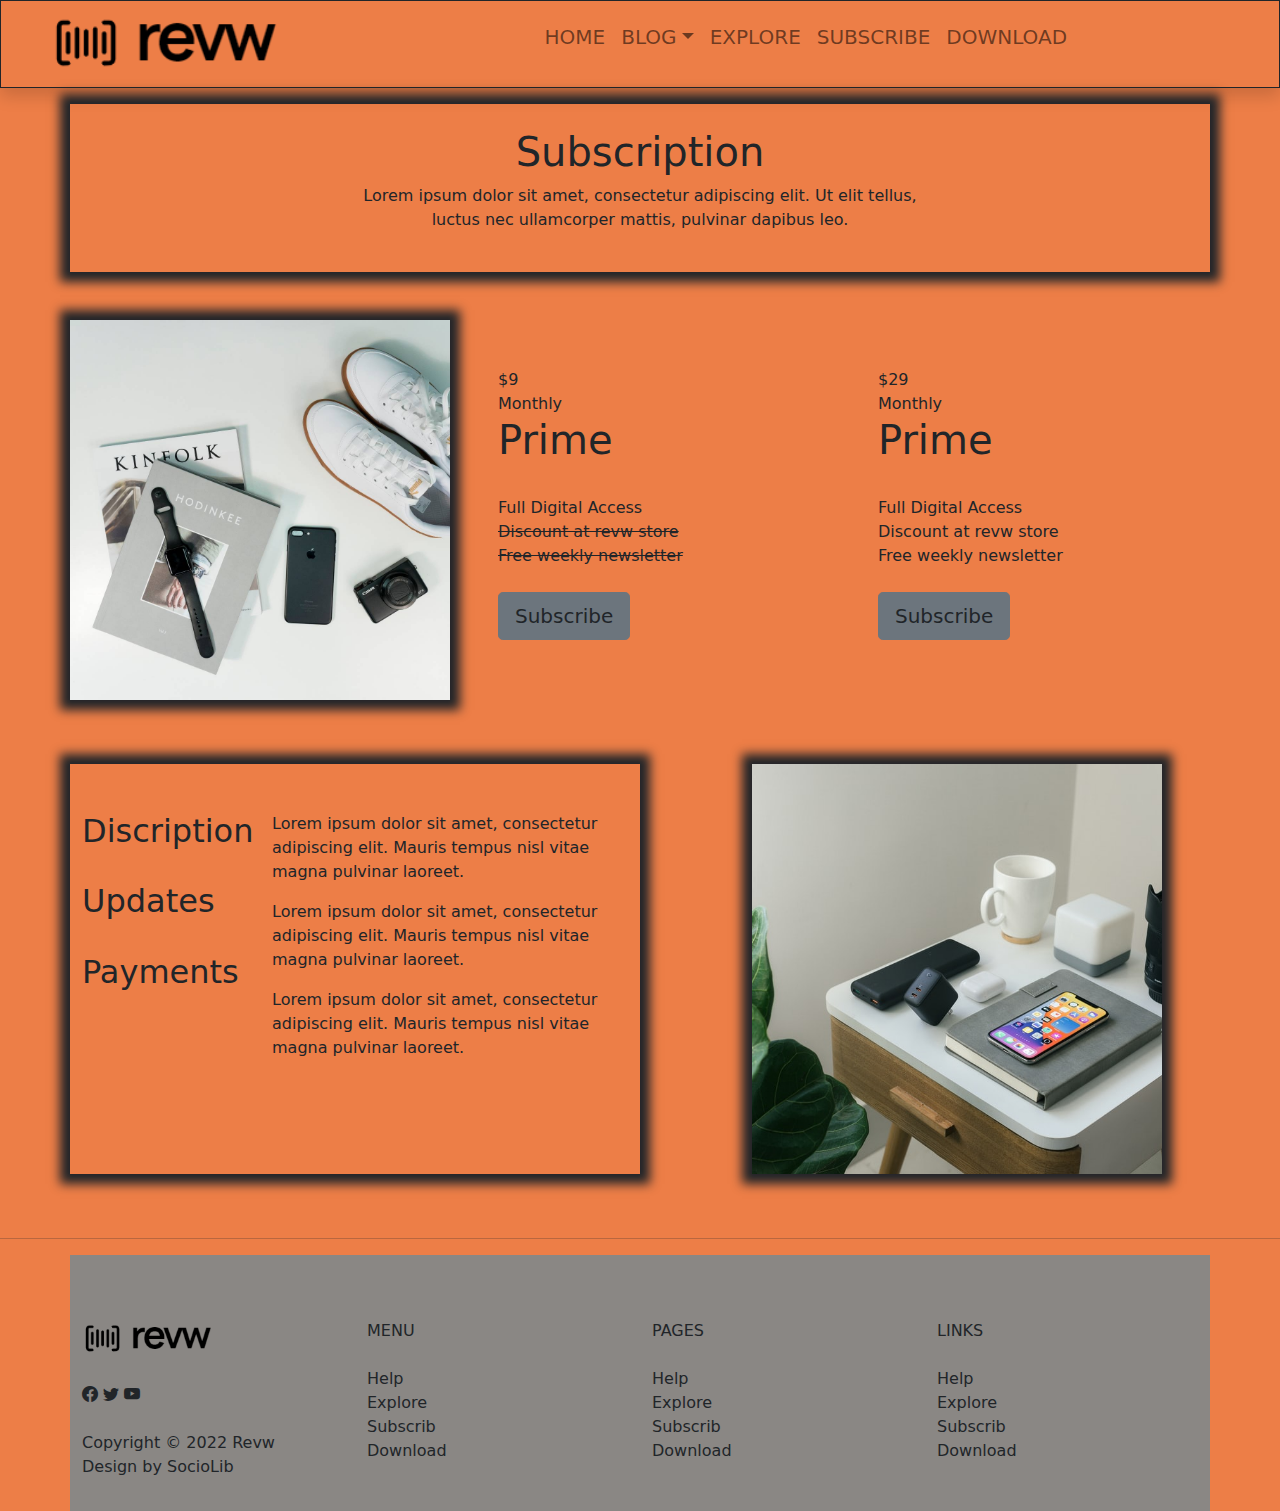
<file: subsciption.html>
<html>
    <head>
    <link rel="stylesheet" type="text/css" href="css/bootstrap.css">
	<link rel="stylesheet" type="text/css" href="css/bootstrap.min.css">
	<link rel="stylesheet" type="text/css" href="css/bootstrap-grid.css">
	<link rel="stylesheet" type="text/css" href="css/bootstrap-grid.min.css">
	<link rel="stylesheet" type="text/css" href="css/bootstrap-reboot.css">
	<link rel="stylesheet" type="text/css" href="css/bootstrap-reboot.min.css">
	<!--js-->
	<script type="text/javascript" src="js/bootstrap.bundle.js"></script>
	<script type="text/javascript" src="js/bootstrap.bundle.min.js"></script>
	<script type="text/javascript" src="js/bootstrap.js"></script>
	<script type="text/javascript" src="js/bootstrap.min.js"></script>
    
    <script src="https://cdn.jsdelivr.net/npm/jquery@3.5.1/dist/jquery.slim.min.js" integrity="sha384-DfXdz2htPH0lsSSs5nCTpuj/zy4C+OGpamoFVy38MVBnE+IbbVYUew+OrCXaRkfj" crossorigin="anonymous"></script>
    <script src="https://cdn.jsdelivr.net/npm/bootstrap@4.6.1/dist/js/bootstrap.bundle.min.js" integrity="sha384-fQybjgWLrvvRgtW6bFlB7jaZrFsaBXjsOMm/tB9LTS58ONXgqbR9W8oWht/amnpF" crossorigin="anonymous"></script>
    <link rel="stylesheet" href="https://cdn.jsdelivr.net/npm/bootstrap-icons@1.8.1/font/bootstrap-icons.css">
    </head>
    <body  style="background-color:#ed7e47">
        <div class="container-fluid">
            <div class="row p-2 border  border-dark shadow">
                <div class="col-5 col-md-3 text-center ">
                <img src="revw-logo.png" class="w-auto" style="height: 70px">
                </div>
                <div class="col-5 col-md-9">
                <nav class="navbar navbar-expand-lg navbar-light">
                    <button class="navbar-toggler" type="button" data-toggle="collapse" data-target="#nav" aria-lable="Toggle navigation">
                        <span class="navbar-toggler-icon"></span>
                    </button>
                    <div class="collapse navbar-collapse" id="nav">
                        <ul style="margin-left: 200" class="navbar-nav mr-auto">
                            <li class="nav-item">
                                <a class="nav-link  h5" href="index.html">HOME</a>
                            </li>
                            <li class="nav-item">
                               <a class="nav-link  h5 dropdown-toggle" data-toggle="dropdown" >BLOG</a>
                                <div style="background-color: #ed7e47" class="dropdown-menu">
                               <a href="aboutus.html" class="dropdown-item">ABOUT</a>
                               <a href="contact.html" class="dropdown-item">CONTACT</a>
                               <a href="helpcenter.html" class="dropdown-item">HELPER CENTER</a>
                               <a href="singlepost.html" class="dropdown-item">SINGLE POST</a>
                                </div>
                            </li>
                            <li class="nav-item">
                                <a class="nav-link h5" href="explore.html">EXPLORE</a>
                            </li>
                            <li class="nav-item">
                                <a class="nav-link h5" href="subsciption.html">SUBSCRIBE</a>
                            </li>
                            <li class="nav-item">
                                <a class="nav-link h5" href="downloadgad.html">DOWNLOAD</a>
                            </li>
                        </ul>
                    </div>
                  </nav>
                </div>
            </div>
        </div>
        <section class="container pt-3 pb-3">
            <div class="row">
                <div  style="box-shadow: 0px 0px 10px 10px" class="col-md-12 text-center pb-4 pt-4 mb-5">
                    <h1 class="text-dark text-bold">
                        Subscription
                    </h1>
                    <p>Lorem ipsum dolor sit amet, consectetur adipiscing elit. Ut elit tellus,<br> luctus nec ullamcorper mattis, pulvinar dapibus leo.</p>
                </div>
                <div class="col-md-4 p-0">
                    <img  style="box-shadow: 0px 0px 10px 10px " src="shoes.jpg" class="w-100">
                </div>
                <div class="col-md-4 p-5">
                    $9<br>Monthly<br><h1>Prime</h1><br>Full Digital Access<br><span style="text-decoration:line-through">Discount at revw store<br>Free weekly newsletter</span><br><br>
                    <button class="btn btn-secondary btn-lg text-dark">Subscribe</button>
                </div>
                <div class="col-md-4 p-5">
                    $29<br>Monthly<br><h1>Prime</h1><br>Full Digital Access<br><span >Discount at revw store<br>Free weekly newsletter</span><br><br>
                    <button class="btn btn-secondary btn-lg text-dark">Subscribe</button>
                </div>
            </div>
        </section>
        <div class="container pt-5 pb-5">
            <div class="row">
                <div  style="box-shadow: 0px 0px 10px 10px " class="col-md-6">
                    <div class="row pt-5">
                        <div class="col-md-4">
                            <h2>Discription</h2><br>
                            <h2>Updates</h2><br>
                            <h2>Payments</h2>
                        </div>
                        <div class="col-md-8">
                            <p>Lorem ipsum dolor sit amet, consectetur adipiscing elit. Mauris tempus nisl vitae magna pulvinar laoreet.</p>
                            <p>Lorem ipsum dolor sit amet, consectetur adipiscing elit. Mauris tempus nisl vitae magna pulvinar laoreet.</p>
                            <p>Lorem ipsum dolor sit amet, consectetur adipiscing elit. Mauris tempus nisl vitae magna pulvinar laoreet.</p>
                        </div>
                        
                    </div>
                </div>
                <div class="col-md-6">
                    <img  style="margin-left: 100;box-shadow: 0px 0px 10px 10px " class="h-100 w-75" src="tabs.jpg">
                </div>
            </div>
        </div>
        <hr>
        <div style="background-color: #8a8784" class="container pt-3 pb-3">
            <div class="row pt-5">
                <div class="col-md-3">
                    <img src="revw-logo.png" class="w-auto" style="height: 40px"><br><br>
                    <i class="bi bi-facebook"></i>
                    <i class="bi bi-twitter"></i>
                    <i class="bi bi-youtube"></i><br><br>
                    <p>Copyright © 2022 Revw<br>
                    Design by SocioLib</p>
                </div>
                <div class="col-md-3">
                    MENU<br><br>Help<br>Explore<br>Subscrib<br>Download
                </div>
                <div class="col-md-3">
                    PAGES<br><br>Help<br>Explore<br>Subscrib<br>Download
                </div>
                <div class="col-md-3">
                    LINKS<br><br>Help<br>Explore<br>Subscrib<br>Download
                </div>
            </div>
        </div>
    </body>
</html>
</file>
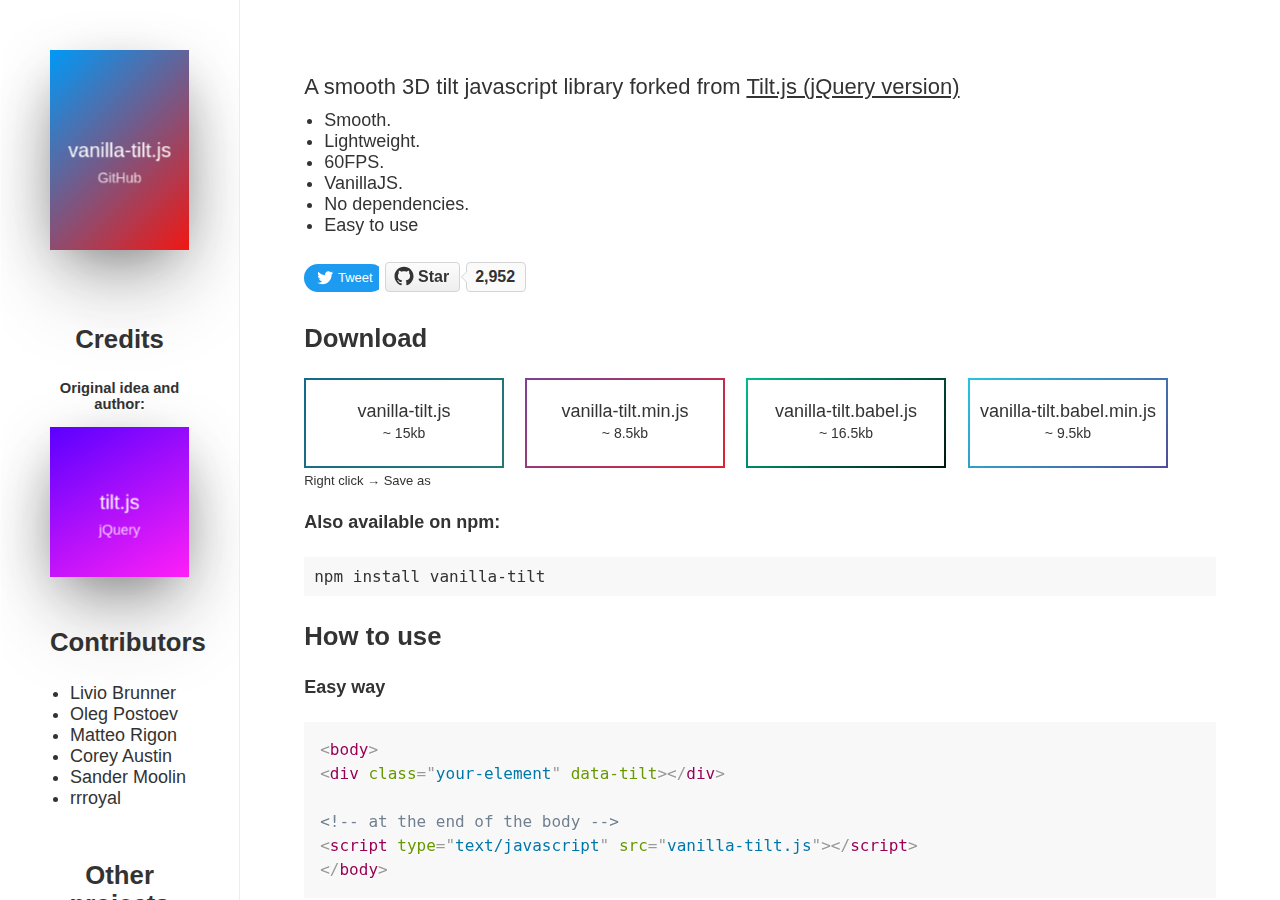
<file: Vanilla-tilt.js.html>
<!DOCTYPE html>
<!-- saved from url=(0043)https://micku7zu.github.io/vanilla-tilt.js/ -->
<html><head><meta http-equiv="Content-Type" content="text/html; charset=UTF-8">
    
    <meta name="viewport" content="width=device-width">
    <title>Vanilla-tilt.js</title>
    <link href="./Vanilla-tilt.js_files/css" rel="stylesheet">
    <link href="./Vanilla-tilt.js_files/style.css" rel="stylesheet">
    <link href="./Vanilla-tilt.js_files/prism.css" rel="stylesheet">
    <script type="text/javascript" src="./Vanilla-tilt.js_files/prism.js.download"></script>
</head>
<body>

<aside>
    <a href="https://github.com/micku7zu/vanilla-tilt.js" class="logo" id="logo" data-tilt="" data-tilt-glare="true" data-tilt-max-glare="0.5" data-tilt-speed="400" data-tilt-scale="1.1" data-tilt-max="10" data-tilt-perspective="500" style="transform: perspective(500px) rotateX(0deg) rotateY(0deg) scale3d(1, 1, 1); will-change: transform;">
        <span>vanilla-tilt.js</span>
    <div class="js-tilt-glare" style="position: absolute; top: 0px; left: 0px; width: 100%; height: 100%; overflow: hidden; pointer-events: none;"><div class="js-tilt-glare-inner" style="position: absolute; top: 50%; left: 50%; pointer-events: none; background-image: linear-gradient(0deg, rgba(255, 255, 255, 0) 0%, rgb(255, 255, 255) 100%); width: 288px; height: 288px; transform: rotate(180deg) translate(-50%, -50%); transform-origin: 0% 0%; opacity: 0;"></div></div></a>
    <h3>Credits </h3>
    <h6>Original idea and author:</h6>
    <a href="http://gijsroge.github.io/tilt.js/" class="logo" id="logoJquery" data-tilt="" data-tilt-glare="true" data-tilt-max-glare="0.8" data-tilt-speed="400" data-tilt-scale="1.1" data-tilt-max="10" data-tilt-perspective="500" style="transform: perspective(500px) rotateX(0deg) rotateY(0deg) scale3d(1, 1, 1); will-change: transform;">
        <span>tilt.js</span>
    <div class="js-tilt-glare" style="position: absolute; top: 0px; left: 0px; width: 100%; height: 100%; overflow: hidden; pointer-events: none;"><div class="js-tilt-glare-inner" style="position: absolute; top: 50%; left: 50%; pointer-events: none; background-image: linear-gradient(0deg, rgba(255, 255, 255, 0) 0%, rgb(255, 255, 255) 100%); width: 288px; height: 288px; transform: rotate(180deg) translate(-50%, -50%); transform-origin: 0% 0%; opacity: 0;"></div></div></a>
    <br>
    <h3>Contributors</h3>
    <ul>
        <li>
            <a href="https://github.com/BrunnerLivio">Livio Brunner</a>
        </li>
        <li>
            <a href="https://github.com/Dok11">Oleg Postoev</a>
        </li>
        <li>
            <a href="https://github.com/matteo-rigon">Matteo Rigon</a>
        </li>
        <li>
            <a href="https://github.com/lazyhummingbird">Corey Austin</a>
        </li>
        <li>
            <a href="https://github.com/SaFrMo">Sander Moolin</a>
        </li>
        <li>
            <a href="https://github.com/rrroyal">rrroyal</a>
        </li>
    </ul>
    <br>
    <h3>Other projects</h3>
    <a href="https://play.google.com/store/apps/details?id=com.quickcursor" title="Quick Cursor Android app" target="_blank" id="quickcursor" data-tilt="" data-tilt-glare="true" data-tilt-max-glare="0.8" data-tilt-speed="400" data-tilt-scale="1.1" data-tilt-max="10" data-tilt-perspective="500" style="transform: perspective(500px) rotateX(0deg) rotateY(0deg) scale3d(1, 1, 1); will-change: transform;">
        <div id="quickcursor-logo"></div>
    <div class="js-tilt-glare" style="position: absolute; top: 0px; left: 0px; width: 100%; height: 100%; overflow: hidden; pointer-events: none;"><div class="js-tilt-glare-inner" style="position: absolute; top: 50%; left: 50%; pointer-events: none; background-image: linear-gradient(0deg, rgba(255, 255, 255, 0) 0%, rgb(255, 255, 255) 100%); width: 288px; height: 288px; transform: rotate(180deg) translate(-50%, -50%); transform-origin: 0% 0%; opacity: 0;"></div></div></a>
    <h6>One-Handed mode for Android</h6>
</aside>
<main>
    <section>
        <a href="https://github.com/micku7zu/vanilla-tilt.js" class="logo mobileLogo" id="logo" data-tilt="" data-tilt-speed="400" data-tilt-scale="1.1" data-tilt-max="10" data-tilt-perspective="500" style="transform: perspective(500px) rotateX(0deg) rotateY(0deg) scale3d(1, 1, 1);">
            <span>vanilla-tilt.js</span>
        </a>
        <p>
            A smooth 3D tilt javascript library forked from <a class="link" href="http://gijsroge.github.io/tilt.js/" title="Tilt.js">Tilt.js (jQuery version)</a>
        </p>
        <ul>
            <li>Smooth.</li>
            <li>Lightweight.</li>
            <li>60FPS.</li>
            <li>VanillaJS.</li>
            <li>No dependencies.</li>
            <li>Easy to use</li>
        </ul>

        <br>
        <iframe src="./Vanilla-tilt.js_files/tweet_button.html" width="75" height="28" scrolling="no" title="Twitter Tweet Button" style="border: 0; overflow: hidden;">
        </iframe>
        <iframe src="./Vanilla-tilt.js_files/github-btn.html" frameborder="0" scrolling="0" width="160px" height="30px"></iframe>

        <br>
        <h3>Download</h3>
        <div>
            <a class="downloadBox" href="https://raw.githubusercontent.com/micku7zu/vanilla-tilt.js/master/dist/vanilla-tilt.js" data-tilt="" data-tilt-max="20" style="transform: perspective(1000px) rotateX(0deg) rotateY(0deg) scale3d(1, 1, 1); will-change: transform;">
                <div class="content">
                    <br> vanilla-tilt.js
                    <br> <span>~ 15kb</span>
                </div>
            </a>
            <a class="downloadBox" href="https://raw.githubusercontent.com/micku7zu/vanilla-tilt.js/master/dist/vanilla-tilt.min.js" data-tilt="" data-tilt-max="20" style="transform: perspective(1000px) rotateX(0deg) rotateY(0deg) scale3d(1, 1, 1); will-change: transform;">
                <div class="content">
                    <br> vanilla-tilt.min.js
                    <br> <span>~ 8.5kb</span>
                </div>
            </a>
            <a class="downloadBox" href="https://raw.githubusercontent.com/micku7zu/vanilla-tilt.js/master/dist/vanilla-tilt.babel.js" data-tilt="" data-tilt-max="20" style="transform: perspective(1000px) rotateX(0deg) rotateY(0deg) scale3d(1, 1, 1); will-change: transform;">
                <div class="content">
                    <br> vanilla-tilt.babel.js
                    <br> <span>~ 16.5kb</span>
                </div>
            </a>
            <a class="downloadBox" href="https://raw.githubusercontent.com/micku7zu/vanilla-tilt.js/master/dist/vanilla-tilt.babel.min.js" data-tilt="" data-tilt-max="20" style="transform: perspective(1000px) rotateX(0deg) rotateY(0deg) scale3d(1, 1, 1); will-change: transform;">
                <div class="content">
                    <br> vanilla-tilt.babel.min.js
                    <br> <span>~ 9.5kb</span>
                </div>
            </a>
        </div>
        <p style="margin-top: -20px; font-size:13px;">Right click → Save as</p>
        <h4>Also available on <a href="https://www.npmjs.com/package/vanilla-tilt" title="Vanilla-tilt.js">npm</a>:</h4>
        <pre style="padding: 10px 10px;"><code>npm install vanilla-tilt</code></pre>
        <h3>How to use</h3>
        <div class="use">
            <h4>Easy way</h4>
            <pre class=" language-markup"><code class=" language-markup"><span class="token tag"><span class="token tag"><span class="token punctuation">&lt;</span>body</span><span class="token punctuation">&gt;</span></span>
<span class="token tag"><span class="token tag"><span class="token punctuation">&lt;</span>div</span> <span class="token attr-name">class</span><span class="token attr-value"><span class="token punctuation">=</span><span class="token punctuation">"</span>your-element<span class="token punctuation">"</span></span> <span class="token attr-name">data-tilt</span><span class="token punctuation">&gt;</span></span><span class="token tag"><span class="token tag"><span class="token punctuation">&lt;/</span>div</span><span class="token punctuation">&gt;</span></span>

<span class="token comment" spellcheck="true">&lt;!-- at the end of the body --&gt;</span>
<span class="token tag"><span class="token tag"><span class="token punctuation">&lt;</span>script</span> <span class="token attr-name">type</span><span class="token attr-value"><span class="token punctuation">=</span><span class="token punctuation">"</span>text/javascript<span class="token punctuation">"</span></span> <span class="token attr-name">src</span><span class="token attr-value"><span class="token punctuation">=</span><span class="token punctuation">"</span>vanilla-tilt.js<span class="token punctuation">"</span></span><span class="token punctuation">&gt;</span></span><span class="token script language-javascript"></span><span class="token tag"><span class="token tag"><span class="token punctuation">&lt;/</span>script</span><span class="token punctuation">&gt;</span></span>
<span class="token tag"><span class="token tag"><span class="token punctuation">&lt;/</span>body</span><span class="token punctuation">&gt;</span></span></code></pre>

            <h4>More options</h4>
            <pre class=" language-markup"><code class=" language-markup"><span class="token tag"><span class="token tag"><span class="token punctuation">&lt;</span>div</span> <span class="token attr-name">class</span><span class="token attr-value"><span class="token punctuation">=</span><span class="token punctuation">"</span>your-element<span class="token punctuation">"</span></span> <span class="token attr-name">data-tilt</span> <span class="token attr-name">data-tilt-max</span><span class="token attr-value"><span class="token punctuation">=</span><span class="token punctuation">"</span>50<span class="token punctuation">"</span></span> <span class="token attr-name">data-tilt-speed</span><span class="token attr-value"><span class="token punctuation">=</span><span class="token punctuation">"</span>400<span class="token punctuation">"</span></span> <span class="token attr-name">data-tilt-perspective</span><span class="token attr-value"><span class="token punctuation">=</span><span class="token punctuation">"</span>500<span class="token punctuation">"</span></span><span class="token punctuation">&gt;</span></span><span class="token tag"><span class="token tag"><span class="token punctuation">&lt;/</span>div</span><span class="token punctuation">&gt;</span></span></code></pre>

            <h4>All options with defaults</h4>
            <pre class=" language-javascript"><code class=" language-javascript"><span class="token punctuation">{</span>
    reverse<span class="token punctuation">:</span>                <span class="token boolean">false</span><span class="token punctuation">,</span>  <span class="token comment" spellcheck="true">// reverse the tilt direction</span>
    max<span class="token punctuation">:</span>                    <span class="token number">35</span><span class="token punctuation">,</span>     <span class="token comment" spellcheck="true">// max tilt rotation (degrees)</span>
    startX<span class="token punctuation">:</span>                 <span class="token number">0</span><span class="token punctuation">,</span>      <span class="token comment" spellcheck="true">// the starting tilt on the X axis, in degrees.</span>
    startY<span class="token punctuation">:</span>                 <span class="token number">0</span><span class="token punctuation">,</span>      <span class="token comment" spellcheck="true">// the starting tilt on the Y axis, in degrees.</span>
    perspective<span class="token punctuation">:</span>            <span class="token number">1000</span><span class="token punctuation">,</span>   <span class="token comment" spellcheck="true">// Transform perspective, the lower the more extreme the tilt gets.</span>
    scale<span class="token punctuation">:</span>                  <span class="token number">1</span><span class="token punctuation">,</span>      <span class="token comment" spellcheck="true">// 2 = 200%, 1.5 = 150%, etc..</span>
    speed<span class="token punctuation">:</span>                  <span class="token number">300</span><span class="token punctuation">,</span>    <span class="token comment" spellcheck="true">// Speed of the enter/exit transition</span>
    transition<span class="token punctuation">:</span>             <span class="token boolean">true</span><span class="token punctuation">,</span>   <span class="token comment" spellcheck="true">// Set a transition on enter/exit.</span>
    axis<span class="token punctuation">:</span>                   <span class="token keyword">null</span><span class="token punctuation">,</span>   <span class="token comment" spellcheck="true">// What axis should be disabled. Can be X or Y.</span>
    reset<span class="token punctuation">:</span>                  <span class="token boolean">true</span><span class="token punctuation">,</span>   <span class="token comment" spellcheck="true">// If the tilt effect has to be reset on exit.</span>
    easing<span class="token punctuation">:</span>                 <span class="token string">"cubic-bezier(.03,.98,.52,.99)"</span><span class="token punctuation">,</span>    <span class="token comment" spellcheck="true">// Easing on enter/exit.</span>
    glare<span class="token punctuation">:</span>                  <span class="token boolean">false</span><span class="token punctuation">,</span>  <span class="token comment" spellcheck="true">// if it should have a "glare" effect</span>
    <span class="token string">"max-glare"</span><span class="token punctuation">:</span>            <span class="token number">1</span><span class="token punctuation">,</span>      <span class="token comment" spellcheck="true">// the maximum "glare" opacity (1 = 100%, 0.5 = 50%)</span>
    <span class="token string">"glare-prerender"</span><span class="token punctuation">:</span>      <span class="token boolean">false</span><span class="token punctuation">,</span>  <span class="token comment" spellcheck="true">// false = VanillaTilt creates the glare elements for you, otherwise</span>
                                    <span class="token comment" spellcheck="true">// you need to add .js-tilt-glare&gt;.js-tilt-glare-inner by yourself</span>
    <span class="token string">"mouse-event-element"</span><span class="token punctuation">:</span>  <span class="token keyword">null</span><span class="token punctuation">,</span>   <span class="token comment" spellcheck="true">// css-selector or link to HTML-element what will be listen mouse events</span>
    gyroscope<span class="token punctuation">:</span>              <span class="token boolean">true</span><span class="token punctuation">,</span>   <span class="token comment" spellcheck="true">// Boolean to enable/disable device orientation detection,</span>
    gyroscopeMinAngleX<span class="token punctuation">:</span>     <span class="token operator">-</span><span class="token number">45</span><span class="token punctuation">,</span>    <span class="token comment" spellcheck="true">// This is the bottom limit of the device angle on X axis, meaning that a device rotated at this angle would tilt the element as if the mouse was on the left border of the element;</span>
    gyroscopeMaxAngleX<span class="token punctuation">:</span>     <span class="token number">45</span><span class="token punctuation">,</span>     <span class="token comment" spellcheck="true">// This is the top limit of the device angle on X axis, meaning that a device rotated at this angle would tilt the element as if the mouse was on the right border of the element;</span>
    gyroscopeMinAngleY<span class="token punctuation">:</span>     <span class="token operator">-</span><span class="token number">45</span><span class="token punctuation">,</span>    <span class="token comment" spellcheck="true">// This is the bottom limit of the device angle on Y axis, meaning that a device rotated at this angle would tilt the element as if the mouse was on the top border of the element;</span>
    gyroscopeMaxAngleY<span class="token punctuation">:</span>     <span class="token number">45</span><span class="token punctuation">,</span>     <span class="token comment" spellcheck="true">// This is the top limit of the device angle on Y axis, meaning that a device rotated at this angle would tilt the element as if the mouse was on the bottom border of the element;</span>
<span class="token punctuation">}</span></code></pre>

            <h4>JS Way</h4>
            <pre class=" language-markup"><code class=" language-markup"><span class="token tag"><span class="token tag"><span class="token punctuation">&lt;</span>body</span><span class="token punctuation">&gt;</span></span>
<span class="token tag"><span class="token tag"><span class="token punctuation">&lt;</span>div</span> <span class="token attr-name">class</span><span class="token attr-value"><span class="token punctuation">=</span><span class="token punctuation">"</span>your-element<span class="token punctuation">"</span></span><span class="token punctuation">&gt;</span></span><span class="token tag"><span class="token tag"><span class="token punctuation">&lt;/</span>div</span><span class="token punctuation">&gt;</span></span>

<span class="token tag"><span class="token tag"><span class="token punctuation">&lt;</span>script</span> <span class="token attr-name">type</span><span class="token attr-value"><span class="token punctuation">=</span><span class="token punctuation">"</span>text/javascript<span class="token punctuation">"</span></span> <span class="token attr-name">src</span><span class="token attr-value"><span class="token punctuation">=</span><span class="token punctuation">"</span>vanilla-tilt.js<span class="token punctuation">"</span></span><span class="token punctuation">&gt;</span></span><span class="token script language-javascript"></span><span class="token tag"><span class="token tag"><span class="token punctuation">&lt;/</span>script</span><span class="token punctuation">&gt;</span></span>
<span class="token tag"><span class="token tag"><span class="token punctuation">&lt;</span>script</span> <span class="token attr-name">type</span><span class="token attr-value"><span class="token punctuation">=</span><span class="token punctuation">"</span>text/javascript<span class="token punctuation">"</span></span><span class="token punctuation">&gt;</span></span><span class="token script language-javascript">
	VanillaTilt<span class="token punctuation">.</span><span class="token function">init</span><span class="token punctuation">(</span>document<span class="token punctuation">.</span><span class="token function">querySelector</span><span class="token punctuation">(</span><span class="token string">".your-element"</span><span class="token punctuation">)</span><span class="token punctuation">,</span> <span class="token punctuation">{</span>
		max<span class="token punctuation">:</span> <span class="token number">25</span><span class="token punctuation">,</span>
		speed<span class="token punctuation">:</span> <span class="token number">400</span>
	<span class="token punctuation">}</span><span class="token punctuation">)</span><span class="token punctuation">;</span>
	
	<span class="token comment" spellcheck="true">//It also supports NodeList</span>
	VanillaTilt<span class="token punctuation">.</span><span class="token function">init</span><span class="token punctuation">(</span>document<span class="token punctuation">.</span><span class="token function">querySelectorAll</span><span class="token punctuation">(</span><span class="token string">".your-element"</span><span class="token punctuation">)</span><span class="token punctuation">)</span><span class="token punctuation">;</span>
</span><span class="token tag"><span class="token tag"><span class="token punctuation">&lt;/</span>script</span><span class="token punctuation">&gt;</span></span>
<span class="token tag"><span class="token tag"><span class="token punctuation">&lt;/</span>body</span><span class="token punctuation">&gt;</span></span></code></pre>
        </div>

    </section>

    <section class="example">
        <div class="box" data-tilt="" style="transform: perspective(1000px) rotateX(0deg) rotateY(0deg) scale3d(1, 1, 1); will-change: transform;"></div>
        <div class="info">
            <h3>The most basic usage:</h3>
            <ol>
                <li>Add
                    <pre class="inline language-markup"><code class=" language-markup"><span class="token tag"><span class="token tag"><span class="token punctuation">&lt;</span>script</span> <span class="token attr-name">src</span><span class="token attr-value"><span class="token punctuation">=</span><span class="token punctuation">"</span>vanilla-tilt.js<span class="token punctuation">"</span></span><span class="token punctuation">&gt;</span></span><span class="token script language-javascript"></span><span class="token tag"><span class="token tag"><span class="token punctuation">&lt;/</span>script</span><span class="token punctuation">&gt;</span></span></code></pre>
                    right before the closing
                    <pre class="inline language-markup"><code class=" language-markup"><span class="token tag"><span class="token tag"><span class="token punctuation">&lt;/</span>body</span><span class="token punctuation">&gt;</span></span></code></pre>
                    tag
                </li>
                <li>Mark your elements with
                    <pre class="inline language-markup"><code class=" language-markup"><span class="token tag"><span class="token tag"><span class="token punctuation">&lt;</span>div</span> <span class="token attr-name">data-tilt</span><span class="token punctuation">&gt;</span></span><span class="token tag"><span class="token tag"><span class="token punctuation">&lt;/</span>div</span><span class="token punctuation">&gt;</span></span></code></pre>
                </li>
            </ol>
        </div>
    </section>
    <section class="example">
        <div class="box" data-tilt="" style="transform: perspective(1000px) rotateX(0deg) rotateY(0deg) scale3d(1, 1, 1); will-change: transform;">
            <div class="inner"></div>
        </div>
        <div class="info">
            <h3>Creating a parallax effect</h3>
            <ol>
                <li>
                    Add
                    <pre class="inline language-css"><code class=" language-css"><span class="token property">transform-style</span><span class="token punctuation">:</span> preserve-3d</code></pre>
                    to your tilt element.
                </li>
                <li>
                    Add
                    <pre class="inline language-css"><code class=" language-css"><span class="token property">transform</span><span class="token punctuation">:</span> <span class="token function">perspective</span><span class="token punctuation">(</span>1000px<span class="token punctuation">)</span><span class="token punctuation">;</span></code></pre>
                    to your tilt element. (1000px is default perspective, but can be changed)
                </li>
                <li>
                    Add a
                    <pre class="inline language-css"><code class=" language-css"><span class="token property">transform</span><span class="token punctuation">:</span> <span class="token function">translateZ</span><span class="token punctuation">(</span>20px<span class="token punctuation">)</span></code></pre>
                    to your inner elements that have to pop out.
                </li>
            </ol>
        </div>
    </section>
    <section class="example">
        <div class="box" data-tilt="" data-tilt-glare="" data-tilt-max-glare="0.8" style="transform: perspective(1000px) rotateX(0deg) rotateY(0deg) scale3d(1, 1, 1); will-change: transform;"><div class="js-tilt-glare" style="position: absolute; top: 0px; left: 0px; width: 100%; height: 100%; overflow: hidden; pointer-events: none;"><div class="js-tilt-glare-inner" style="position: absolute; top: 50%; left: 50%; pointer-events: none; background-image: linear-gradient(0deg, rgba(255, 255, 255, 0) 0%, rgb(255, 255, 255) 100%); width: 400px; height: 400px; transform: rotate(180deg) translate(-50%, -50%); transform-origin: 0% 0%; opacity: 0;"></div></div></div>
        <div class="info">
            <h3>Glare effect</h3>
            <p>Setting this option will enable a glare effect. You can tweak the glare value with
            </p><pre class="inline language-markup"><code class=" language-markup">data-tilt-max-glare</code></pre>
            <p></p>
            <pre class=" language-markup"><code class=" language-markup"><span class="token tag"><span class="token tag"><span class="token punctuation">&lt;</span>div</span> <span class="token attr-name">data-tilt</span> <span class="token attr-name">data-tilt-glare</span> <span class="token attr-name">data-tilt-max-glare</span><span class="token attr-value"><span class="token punctuation">=</span><span class="token punctuation">"</span>0.8<span class="token punctuation">"</span></span><span class="token punctuation">&gt;</span></span><span class="token tag"><span class="token tag"><span class="token punctuation">&lt;/</span>div</span><span class="token punctuation">&gt;</span></span></code></pre>
        </div>
    </section>
    <section class="example">
        <div class="box" data-tilt="" data-tilt-reverse="true" style="transform: perspective(1000px) rotateX(0deg) rotateY(0deg) scale3d(1, 1, 1); will-change: transform;"></div>
        <div class="info">
            <h3>Reverse tilt</h3>
            <p>Setting this option will reverse the tilt.</p>
            <pre class=" language-markup"><code class=" language-markup"><span class="token tag"><span class="token tag"><span class="token punctuation">&lt;</span>div</span> <span class="token attr-name">data-tilt</span> <span class="token attr-name">data-tilt-reverse</span><span class="token attr-value"><span class="token punctuation">=</span><span class="token punctuation">"</span>true<span class="token punctuation">"</span></span><span class="token punctuation">&gt;</span></span><span class="token tag"><span class="token tag"><span class="token punctuation">&lt;/</span>div</span><span class="token punctuation">&gt;</span></span></code></pre>
        </div>
    </section>
    <section class="example">
        <div class="box" data-tilt="" data-tilt-reset="false" style="transform: perspective(1000px) rotateX(11.91deg) rotateY(-0.93deg) scale3d(1, 1, 1); will-change: transform;"></div>
        <div class="info">
            <h3>Keep floating</h3>
            <p>Setting this option will not reset the tilt element when the user mouse leaves the element.</p>
            <pre class=" language-markup"><code class=" language-markup"><span class="token tag"><span class="token tag"><span class="token punctuation">&lt;</span>div</span> <span class="token attr-name">data-tilt</span> <span class="token attr-name">data-tilt-reset</span><span class="token attr-value"><span class="token punctuation">=</span><span class="token punctuation">"</span>false<span class="token punctuation">"</span></span><span class="token punctuation">&gt;</span></span><span class="token tag"><span class="token tag"><span class="token punctuation">&lt;/</span>div</span><span class="token punctuation">&gt;</span></span></code></pre>
        </div>
    </section>
    <section class="example">
        <div class="box" data-tilt="" data-tilt-full-page-listening="" style="transform: perspective(1000px) rotateX(0.9deg) rotateY(4.72deg) scale3d(1, 1, 1); will-change: transform;"></div>
        <div class="info">
            <h3>Full page listening</h3>
            <p>Setting this option will make the element respond to any mouse movements on page.</p>
            <pre class=" language-markup"><code class=" language-markup"><span class="token tag"><span class="token tag"><span class="token punctuation">&lt;</span>div</span> <span class="token attr-name">data-tilt</span> <span class="token attr-name">data-tilt-full-page-listening</span><span class="token punctuation">&gt;</span></span><span class="token tag"><span class="token tag"><span class="token punctuation">&lt;/</span>div</span><span class="token punctuation">&gt;</span></span></code></pre>
        </div>
    </section>

    <section class="example">
        <div class="box" data-tilt="" data-tilt-scale="1.1" style="transform: perspective(1000px) rotateX(0deg) rotateY(0deg) scale3d(1, 1, 1); will-change: transform;"></div>
        <div class="info">
            <h3>Scale on hover</h3>
            <p>Setting this option will scale tilt element on hover.</p>
            <pre class=" language-markup"><code class=" language-markup"><span class="token tag"><span class="token tag"><span class="token punctuation">&lt;</span>div</span> <span class="token attr-name">data-tilt</span> <span class="token attr-name">data-tilt-scale</span><span class="token attr-value"><span class="token punctuation">=</span><span class="token punctuation">"</span>1.1<span class="token punctuation">"</span></span><span class="token punctuation">&gt;</span></span><span class="token tag"><span class="token tag"><span class="token punctuation">&lt;/</span>div</span><span class="token punctuation">&gt;</span></span></code></pre>
        </div>
    </section>

    <section class="example">
        <div class="box" data-tilt="" data-tilt-startx="-25" data-tilt-starty="-25" data-tilt-max="25" style="transform: perspective(1000px) rotateX(0deg) rotateY(0deg) scale3d(1, 1, 1); will-change: transform;"></div>
        <div class="info">
            <h3>Start tilt position</h3>
            <p>Setting this option will tilt the element at specific degrees at page load.</p>
            <pre class=" language-markup"><code class=" language-markup"><span class="token tag"><span class="token tag"><span class="token punctuation">&lt;</span>div</span> <span class="token attr-name">data-tilt</span> <span class="token attr-name">data-tilt-startX</span><span class="token attr-value"><span class="token punctuation">=</span><span class="token punctuation">"</span>20<span class="token punctuation">"</span></span> <span class="token attr-name">data-tilt-startY</span><span class="token attr-value"><span class="token punctuation">=</span><span class="token punctuation">"</span>-20<span class="token punctuation">"</span></span><span class="token punctuation">&gt;</span></span><span class="token tag"><span class="token tag"><span class="token punctuation">&lt;/</span>div</span><span class="token punctuation">&gt;</span></span></code></pre>
        </div>
    </section>

    <section class="example">
        <div class="box" data-tilt="" data-tilt-axis="y" style="transform: perspective(1000px) rotateX(0deg) rotateY(0deg) scale3d(1, 1, 1); will-change: transform;"></div>
        <div class="info">
            <h3>Disable X axis</h3>
            <p>Setting this option will disable the X-Axis on the tilt element.</p>
            <pre class=" language-markup"><code class=" language-markup"><span class="token tag"><span class="token tag"><span class="token punctuation">&lt;</span>div</span> <span class="token attr-name">data-tilt</span> <span class="token attr-name">data-tilt-axis</span><span class="token attr-value"><span class="token punctuation">=</span><span class="token punctuation">"</span>y<span class="token punctuation">"</span></span><span class="token punctuation">&gt;</span></span><span class="token tag"><span class="token tag"><span class="token punctuation">&lt;/</span>div</span><span class="token punctuation">&gt;</span></span></code></pre>
        </div>
    </section>
    <section class="example">
        <div class="box" data-tilt="" data-tilt-axis="x" style="transform: perspective(1000px) rotateX(0deg) rotateY(0deg) scale3d(1, 1, 1); will-change: transform;"></div>
        <div class="info">
            <h3>Disable Y axis</h3>
            <p>Setting this option will disable the Y-Axis on the tilt element.</p>
            <pre class=" language-markup"><code class=" language-markup"><span class="token tag"><span class="token tag"><span class="token punctuation">&lt;</span>div</span> <span class="token attr-name">data-tilt</span> <span class="token attr-name">data-tilt-axis</span><span class="token attr-value"><span class="token punctuation">=</span><span class="token punctuation">"</span>x<span class="token punctuation">"</span></span><span class="token punctuation">&gt;</span></span><span class="token tag"><span class="token tag"><span class="token punctuation">&lt;/</span>div</span><span class="token punctuation">&gt;</span></span></code></pre>
        </div>
    </section>
    <section class="example">
        <div class="box" id="destroy-box" style="transform: perspective(1000px) rotateX(0deg) rotateY(0deg) scale3d(1, 1, 1); will-change: transform;"></div>
        <div class="info">
            <h3>Destroy method</h3>
            <p>Call this method will remove all events and classes from the tilt element.</p>
            <pre class=" language-javascript"><code class=" language-javascript"><span class="token keyword">let</span> destroyBox <span class="token operator">=</span> document<span class="token punctuation">.</span><span class="token function">querySelector</span><span class="token punctuation">(</span><span class="token string">"#destroy-box"</span><span class="token punctuation">)</span><span class="token punctuation">;</span>
VanillaTilt<span class="token punctuation">.</span><span class="token function">init</span><span class="token punctuation">(</span>destroyBox<span class="token punctuation">)</span><span class="token punctuation">;</span>

document<span class="token punctuation">.</span><span class="token function">querySelector</span><span class="token punctuation">(</span><span class="token string">"#destroy-button"</span><span class="token punctuation">)</span><span class="token punctuation">.</span><span class="token function">addEventListener</span><span class="token punctuation">(</span><span class="token string">"click"</span><span class="token punctuation">,</span> <span class="token keyword">function</span> <span class="token punctuation">(</span><span class="token punctuation">)</span> <span class="token punctuation">{</span>
    destroyBox<span class="token punctuation">.</span>vanillaTilt<span class="token punctuation">.</span><span class="token function">destroy</span><span class="token punctuation">(</span><span class="token punctuation">)</span><span class="token punctuation">;</span>
<span class="token punctuation">}</span><span class="token punctuation">)</span><span class="token punctuation">;</span>

document<span class="token punctuation">.</span><span class="token function">querySelector</span><span class="token punctuation">(</span><span class="token string">"#enable-button"</span><span class="token punctuation">)</span><span class="token punctuation">.</span><span class="token function">addEventListener</span><span class="token punctuation">(</span><span class="token string">"click"</span><span class="token punctuation">,</span> <span class="token keyword">function</span> <span class="token punctuation">(</span><span class="token punctuation">)</span> <span class="token punctuation">{</span>
    VanillaTilt<span class="token punctuation">.</span><span class="token function">init</span><span class="token punctuation">(</span>destroyBox<span class="token punctuation">)</span><span class="token punctuation">;</span>
<span class="token punctuation">}</span><span class="token punctuation">)</span><span class="token punctuation">;</span></code></pre>
            <button id="destroy-button">Destroy</button>
            <button id="enable-button">Enable</button>
        </div>
    </section>

    <section class="example">
        <div class="box" id="box-event" style="transform: perspective(1000px) rotateX(0deg) rotateY(0deg) scale3d(1, 1, 1);"></div>
        <div class="info">
            <h3>Tilt change event</h3>
            <p>The tilt change event will output the x,y &amp; percentages of tilting.</p>
            <pre class=" language-javascript"><code class=" language-javascript"><span class="token keyword">let</span> eventBox <span class="token operator">=</span> document<span class="token punctuation">.</span><span class="token function">querySelector</span><span class="token punctuation">(</span><span class="token string">"#box-event"</span><span class="token punctuation">)</span><span class="token punctuation">;</span>
<span class="token keyword">let</span> outputContainer <span class="token operator">=</span> document<span class="token punctuation">.</span><span class="token function">querySelector</span><span class="token punctuation">(</span><span class="token string">".output"</span><span class="token punctuation">)</span><span class="token punctuation">;</span>
VanillaTilt<span class="token punctuation">.</span><span class="token function">init</span><span class="token punctuation">(</span>eventBox<span class="token punctuation">)</span><span class="token punctuation">;</span>


eventBox<span class="token punctuation">.</span><span class="token function">addEventListener</span><span class="token punctuation">(</span><span class="token string">"tiltChange"</span><span class="token punctuation">,</span> <span class="token keyword">function</span> <span class="token punctuation">(</span>event<span class="token punctuation">)</span> <span class="token punctuation">{</span>
	<span class="token keyword">let</span> li <span class="token operator">=</span> document<span class="token punctuation">.</span><span class="token function">createElement</span><span class="token punctuation">(</span><span class="token string">"li"</span><span class="token punctuation">)</span><span class="token punctuation">;</span>
	li<span class="token punctuation">.</span>textContent <span class="token operator">=</span> JSON<span class="token punctuation">.</span><span class="token function">stringify</span><span class="token punctuation">(</span>event<span class="token punctuation">.</span>detail<span class="token punctuation">)</span><span class="token punctuation">;</span>
	outputContainer<span class="token punctuation">.</span><span class="token function">insertBefore</span><span class="token punctuation">(</span>li<span class="token punctuation">,</span> outputContainer<span class="token punctuation">.</span>firstChild<span class="token punctuation">)</span><span class="token punctuation">;</span>
<span class="token punctuation">}</span><span class="token punctuation">)</span><span class="token punctuation">;</span></code></pre>
            <ul class="output"></ul>
        </div>
    </section>
    <section class="example mobileCredits">
        <div class="box" id="box-event" style="background:transparent;">
            <a href="http://gijsroge.github.io/tilt.js/" class="logo" id="logoJquery" data-tilt="" data-tilt-speed="400" data-tilt-scale="1.1" data-tilt-max="10" data-tilt-perspective="500" style="will-change: transform; transform: perspective(500px) rotateX(0deg) rotateY(0deg) scale3d(1, 1, 1);">
                <span>tilt.js</span>
            </a>
        </div>
        <div class="info">
            <h3>jQuery Version</h3>
            <p>vanilla-tilt.js is a fork of the original <a class="link" href="https://github.com/gijsroge/tilt.js" target="_blank">tilt.js jQuery version</a> by <a class="link" href="https://github.com/gijsroge" target="_blank">Gijs Rogé</a>.</p>
        </div>
        <div class="info">
            <h3>Contributors</h3>
            <ul>
                <li>
                    <a href="https://github.com/BrunnerLivio">Livio Brunner</a>
                </li>
                <li>
                    <a href="https://github.com/Dok11">Oleg Postoev</a>
                </li>
                <li>
                    <a href="https://github.com/matteo-rigon">Matteo Rigon</a>
                </li>
                <li>
                    <a href="https://github.com/lazyhummingbird">Corey Austin</a>
                </li>
                <li>
                    <a href="https://github.com/SaFrMo">Sander Moolin</a>
                </li>
                <li>
                    <a href="https://github.com/rrroyal">rrroyal</a>
                </li>
            </ul>
        </div>
        <div class="info">
            <h3>Other projects</h3>
            <a style="margin: 15px 0px; transform: perspective(500px) rotateX(0deg) rotateY(0deg) scale3d(1, 1, 1);" href="https://play.google.com/store/apps/details?id=com.quickcursor" title="Quick Cursor Android app" target="_blank" id="quickcursor" data-tilt="" data-tilt-glare="true" data-tilt-max-glare="0.8" data-tilt-speed="400" data-tilt-scale="1.1" data-tilt-max="10" data-tilt-perspective="500">
                <div id="quickcursor-logo"></div>
            <div class="js-tilt-glare" style="position: absolute; top: 0px; left: 0px; width: 100%; height: 100%; overflow: hidden; pointer-events: none;"><div class="js-tilt-glare-inner" style="position: absolute; top: 50%; left: 50%; pointer-events: none; background-image: linear-gradient(0deg, rgba(255, 255, 255, 0) 0%, rgb(255, 255, 255) 100%); width: 0px; height: 0px; transform: rotate(180deg) translate(-50%, -50%); transform-origin: 0% 0%; opacity: 0;"></div></div></a>
            <h6 style="margin-top:10px;">One-Handed mode for Android</h6>
        </div>
    </section>
</main>

<script type="text/javascript" src="./Vanilla-tilt.js_files/vanilla-tilt.min.js.download"></script>
<script>
    let destroyBox = document.querySelector("#destroy-box");
    VanillaTilt.init(destroyBox);

    document.querySelector("#destroy-button").addEventListener("click", function () {
        destroyBox.vanillaTilt.destroy();
    });

    document.querySelector("#enable-button").addEventListener("click", function () {
        VanillaTilt.init(destroyBox);
    });
</script>
<script>
    let eventBox = document.querySelector("#box-event");
    let outputContainer = document.querySelector(".output");
    VanillaTilt.init(eventBox);


    eventBox.addEventListener("tiltChange", function (event) {
        let li = document.createElement("li");
        li.textContent = JSON.stringify(event.detail);
        outputContainer.insertBefore(li, outputContainer.firstChild);
    });
</script>


</body></html>
</file>
<file: Vanilla-tilt.js_files/style.css>
html, body {
    width: 100%;
    height: 100%;
    margin: 0px;
    padding: 0px;
    font-family: 'Quicksand', sans-serif;
    font-size: 22px;
    color: #333333;
}

body {
    display: -webkit-box;
    display: -ms-flexbox;
    display: flex;
}

a {
    text-decoration: none;
    color: #333;
}

.link {
    text-decoration: underline;
}

aside {
    flex-grow: 1;
    flex-basis: 300px;
    text-align: center;
    overflow-y: auto;
    -webkit-overflow-scrolling: touch;
    padding: 50px;
}

main {
    flex-grow: 2;
    border-left: 1px solid #ededed;
    overflow-y: auto;
    -webkit-overflow-scrolling: touch;
}

section {
    padding: 5vw;
    border-bottom: 1px solid #ededed;
}

p, ul, li {
    margin: 0px;
    padding: 0px;
}

p {
    margin: 10px 0px;
}

li {
    margin-left: 20px;
    font-size: 18px;
}

h3:first-child {
    margin-top: 0px;
}

.logo {
    display: block;

    width: 100%;
    max-width: 200px;
    height: 200px;

    margin: 0px auto;

    line-height: 200px;
    text-align: center;

    color: white;
    font-size: 36px;

    background: #0099F7; /* fallback for old browsers */
    background: -webkit-linear-gradient(135deg, #0099F7 , #F11712); /* Chrome 10-25, Safari 5.1-6 */
    background: linear-gradient(135deg, #0099F7 , #F11712); /* W3C, IE 10+/ Edge, Firefox 16+, Chrome 26+, Opera 12+, Safari 7+ */

    -webkit-transform-style: preserve-3d;
    transform-style: preserve-3d;
    -webkit-transform: perspective(500px);
    transform: perspective(500px);
    margin-bottom: 75px;
}

.mobileLogo {
    display: none;
    margin: 50px auto;
}

.mobileCredits {
    display: none !important;
}

.logo > span {
    position: relative;
    display: block;
    -webkit-transform: translateZ(50px) scale(0.7);
    transform: translateZ(50px) scale(0.7);
    white-space: nowrap;
}

.logo > span:after {
    content: "GitHub";
    position: absolute;
    color: white;
    font-size: 18px;
    top: 36px;
    left: 50%;
    transform: translateX(-50%);

    opacity: 0.8;

    transition: 0.3s ease all;
}

.logo > span:before {
    content: "View source";
    position: absolute;
    color: white;
    font-size: 18px;
    top: 36px;
    left: 50%;
    transform: translateX(-50%) translateY(-10px);

    opacity: 0;

    display: inline-block;
    width: 100%;

    transition: 0.3s ease all;
}

.logo:hover > span:after {
    opacity: 0;
    transform: translateX(-50%) translateY(10px);
}

.logo:hover > span:before {
    opacity: 0.8;
    transform: translateX(-50%);
}

.logo > span > span {
    display: block;
    font-size: 12px;
}

.logo:after {
    content: '';
    position: absolute;
    top: 0;
    left: 0;
    height: 100%;
    width: 100%;
    background-color: #333;
    box-shadow: 0 20px 70px -10px rgba(51, 51, 51, 0.7), 0 50px 100px 0 rgba(51, 51, 51, 0.2);
    z-index: -1;
    -webkit-transform: translateZ(-50px);
    transform: translateZ(-50px);
    -webkit-transition: .3s;
    transition: .3s;
}

#logoJquery {
    margin-top: 0px;
    max-width: 150px;
    max-height: 150px;
    margin: 0px auto;
    line-height: 150px;

    background-color: #7e56ff;
    background-image: -webkit-linear-gradient(300deg, #5a00ff 0%, #ff1ff7 100%, #ff1ff7 100%);
    background-image: linear-gradient(150deg, #5a00ff 0%, #ff1ff7 100%, #ff1ff7 100%);
}

aside h6 {
    margin: 0px;
    padding: 0px;
    margin-bottom: 15px;
}

#logoJquery span:before {
    content: "Gijs Rogé"
}

#logoJquery span:after {
    content: "jQuery";
}

#quickcursor {
    display: block;

    width: 100%;
    max-width: 150px;
    height: 150px;

    margin: 0px auto;

    line-height: 150px;
    text-align: center;

    color: white;
    font-size: 24px;

    background: #FD746CFF; /* fallback for old browsers */
    background: -webkit-linear-gradient(90deg, rgba(44,62,80,1) 0%, rgba(253,116,108,1) 100%); /* Chrome 10-25, Safari 5.1-6 */
    background: linear-gradient(90deg, rgba(44,62,80,1) 0%, rgba(253,116,108,1) 100%); /* W3C, IE 10+/ Edge, Firefox 16+, Chrome 26+, Opera 12+, Safari 7+ */

    -webkit-transform-style: preserve-3d;
    transform-style: preserve-3d;
    -webkit-transform: perspective(500px);
    transform: perspective(500px);
    margin-bottom: 20px;
}

#quickcursor:after {
    content: '';
    position: absolute;
    top: 0;
    left: 0;
    height: 100%;
    width: 100%;
    background-color: #333;
    box-shadow: 0 20px 70px -10px rgba(51, 51, 51, 0.7), 0 50px 100px 0 rgba(51, 51, 51, 0.2);
    z-index: -1;
    -webkit-transform: translateZ(-50px);
    transform: translateZ(-50px);
    -webkit-transition: .3s;
    transition: .3s;
}

#quickcursor-logo {
    display: block;
    width: 100%;
    height: 100%;

    background-size: contain;
    background-repeat: no-repeat;
    background-image: url("data:image/svg+xml,%3Csvg id='Vector' xmlns='http://www.w3.org/2000/svg' xmlns:xlink='http://www.w3.org/1999/xlink' width='512' height='512' viewBox='0 0 512 512'%3E%3Cdefs%3E%3Cstyle%3E .cls-1 %7B fill: url(%23linear-gradient); %7D .cls-2 %7B fill: %23f7f7f7; fill-rule: evenodd; %7D %3C/style%3E%3ClinearGradient id='linear-gradient' y1='256' x2='512' y2='256' gradientUnits='userSpaceOnUse'%3E%3Cstop offset='0' stop-color='%232c3e50'/%3E%3Cstop offset='1' stop-color='%23fd746c'/%3E%3C/linearGradient%3E%3Cfilter id='shadow' x='-20%25' y='-20%25' width='200%25' height='200%25'%3E%3CfeGaussianBlur in='SourceAlpha' result='blur-out' stdDeviation='5'/%3E%3CfeOffset in='blur-out' result='the-shadow' dx='7' dy='10'/%3E%3CfeColorMatrix in='the-shadow' result='color-out' type='matrix' values='0 0 0 0 0 0 0 0 0 0 0 0 0 0 0 0 0 0 .18 0'/%3E%3CfeBlend in='SourceGraphic' in2='color-out' mode='normal'/%3E%3C/filter%3E%3C/defs%3E%3Cpath filter='url(%23shadow)' id='TextCursor' class='cls-2' d='M128.734,370.467a80.931,80.931,0,0,1,18.647,1.858c0.824,2.47.2,9.656,0.187,12.815h-0.187v0.186c-5.322-2.116-18.081-4.477-23.868-1.115-3.072,1.785-4.212,4.226-5.221,8.173a19.717,19.717,0,0,0-.373,6.686,22.025,22.025,0,0,0,1.119,5.015c2,4.64,9.2,8.025,16.782,6.314l5.221-.371c0.943-.261,6.013-2.069,6.34-1.857,0.429,0.681.187,2.507,0.187,3.528v9.1h-0.187v0.186L142.16,422.1c-4.606,1.08-13.639,1.323-18.088,0-9.647-2.867-15.017-8.514-17.9-18.2-1.148-3.858-1.435-10.537-.186-14.673a30.219,30.219,0,0,1,2.8-6.872,25.556,25.556,0,0,1,11.934-10.029l5.221-1.486C126.906,370.6,128.012,370.916,128.734,370.467Zm166.519,1.858v11.886l-8.951-1.3-6.153-.185a13.453,13.453,0,0,0-3.916,0c-3.737.81-7.835-.961-7.832,3.528a2.183,2.183,0,0,1,.373.929,18.835,18.835,0,0,0,2.424,1.857c9.376,4.137,21.555,3.3,25.174,13.187,1.326,3.627.524,8.539-.933,11.33-2.335,4.472-6.143,6.608-11.375,8.172-1.351.4-2.867,0.457-4.1,0.743h-2.8a33.6,33.6,0,0,1-9.137.186c-1.323-.294-2.965-0.028-4.475-0.372a42.515,42.515,0,0,0-7.273-1.114V409.1h0.373c1.252,0.818,3.357.379,5.035,0.743,3.44,0.747,12.311,1.409,16.223.557,2.747-.6,5.853.323,6.713-2.043,0.422-.627-0.02-1.418-0.187-2.043a41.5,41.5,0,0,0-4.848-2.786c-2.2-.9-4.532-0.958-6.9-1.671-7.262-2.189-13.492-4.305-15.85-11.33A16.337,16.337,0,0,1,257.4,380.5c1.964-4.843,5.766-7.611,11-9.1,2.223-.633,4.292-0.228,6.713-0.743a28.408,28.408,0,0,1,7.832-.186c1.782,0.388,3.847.111,5.78,0.558Zm30.394-1.858c13.573-.158,21.279,4.025,26.293,12.259a29.1,29.1,0,0,1,2.61,7.057,18.871,18.871,0,0,1,.56,7.8V400c-0.548,2.433-.77,5.082-1.678,7.244-3.493,8.309-9.791,12.735-19.393,15.044-4.429,1.065-10.313.2-13.8-.929-9.408-3.038-14.449-8.09-17.155-17.83-0.639-2.3-1.654-6.364-.933-9.658,0.484-2.207.569-4.491,1.305-6.5a24.831,24.831,0,0,1,14.172-15.044l5.408-1.486C323.922,370.618,324.981,370.882,325.647,370.467Zm-158.873.558v23.959c0,5.522-.135,10.169,2.238,13.187,1.1,1.4,5.782,3.5,8.951,2.786,2.936-.667,5.352-1.7,6.713-3.9,1.657-2.681,1.305-7.407,1.305-11.7v-24.33h12.68v23.587c0,4.922.3,10.215-.933,13.93-1.986,6.009-5.886,9.688-11.561,12.073-2.311.971-7.566,2.869-11.374,2.043l-4.849-.743c-6.24-1.969-10.42-4.9-13.426-10.03-2.416-4.125-2.424-10.175-2.424-16.716V371.025C158.387,371.031,162.187,371.027,166.774,371.025Zm53.331,51.261H207.611c0-17.193,0-34.071,0-51.261,1.954-.642,5.326-0.186,7.646-0.186h16.6c0.883,0.525,2.571-.128,3.729.186a26.078,26.078,0,0,1,8.764,4.457c3.912,2.948,7.16,11.477,4.476,18.016a18.633,18.633,0,0,1-9.324,9.844v0.371c1.848,1.333,3.134,4.084,4.475,5.943,3.041,4.214,6.788,8.14,9.51,12.63H238.006c-3.518-6.119-8.59-11.422-12.68-17.087-0.973-1.348-4.023-6.3-5.221-6.872v23.959Zm155.517,0h-12.68V371.025c2.1-.691,5.726-0.186,8.2-0.186h17.529c0.493,0.3,1.332.007,2.051,0.186a22.021,22.021,0,0,1,5.78,2.043c5.15,3.169,10.99,10.265,8.205,19.316a19.151,19.151,0,0,1-1.865,4.271,18.61,18.61,0,0,1-4.1,4.458c-1.125.813-3.093,1.342-3.729,2.6,1.254,0.9,2.07,2.646,2.983,3.9,2.126,2.921,4.4,5.721,6.527,8.73,1.318,1.865,3.679,3.7,4.475,5.943H393.523c-0.962-1.932-2.686-3.5-3.916-5.2-2.824-3.9-5.8-7.669-8.578-11.516-1.355-1.873-3.673-6.037-5.407-7.243v23.959Zm-48.856-40.118c-1.273.768-3.341,0.554-4.661,1.115a12.752,12.752,0,0,0-6.34,6.872c-0.575,1.417-.373,2.743-0.746,4.457a14.269,14.269,0,0,0,.373,6.129c1.469,5.243,3.486,7.857,8.577,9.473,1.521,0.482,4.379,1.275,6.713.743,5.052-1.153,8.775-2.987,10.629-7.244a26.232,26.232,0,0,0,1.119-4.457,16.059,16.059,0,0,0-.56-7.43C339.782,384.992,335.84,382.069,326.766,382.168Zm48.856,12.816c7.549,0.115,16.385,1.53,17.9-4.644a7.571,7.571,0,0,0-.187-2.971c-0.445-1.6-.857-2.924-2.051-3.715-2.68-1.776-11.206-.993-15.477-0.928C375.016,385.1,375.608,391.946,375.622,394.984ZM220.105,382.726v12.258c7.01,0.106,15.5,1.411,17.528-3.715a5.834,5.834,0,0,0,.56-2.972c-0.39-1.859-1.083-3.746-2.424-4.643C233.256,381.974,224.333,382.662,220.105,382.726Z'/%3E%3Cpath filter='url(%23shadow)' id='TextQuick' class='cls-2' d='M136.38,269.616c20.826-.267,31.63,7.163,37.107,22.1,2.111,5.756,3.169,15.274,1.119,22.1a39.831,39.831,0,0,1-5.035,11.329c-0.993,1.416-3.329,2.83-3.729,4.643,1.82,1.435,4.137,5.41,5.594,7.43,2.81,3.894,6.931,7.761,9.137,12.072H160.061v-0.186c-1.445-.515-1.976-2.183-2.8-3.343-1.293-1.829-2.972-3.565-4.289-5.386-0.761-1.053-1.107-2.657-2.8-2.786-1.081.732-2.8,0.413-4.288,0.743-5.22,1.16-12.325.191-16.41-1.114-1.031-.33-1.8-0.191-2.8-0.558-10.693-3.926-16.754-11.329-20.139-22.659-1.03-3.447-2.186-10.61-1.119-15.23,3.086-13.36,8.1-21.435,19.58-26.373a53.45,53.45,0,0,1,7.459-2.229C133.685,269.854,135.4,270.228,136.38,269.616Zm202.507,2.414V289.3c-2.749-.414-5.69-1.858-8.391-2.6-2.609-.716-5.047-0.152-7.832-0.743a22.688,22.688,0,0,0-7.459,0c-2.173.483-3.863,0.306-5.78,0.929a13.673,13.673,0,0,0-8.951,9.286c-0.561,1.737-.533,3.722-0.932,5.572-0.54,2.5.082,5.958,0.559,7.8,1.393,5.38,2.5,8.455,6.713,10.958,7.763,4.61,24.986,1.987,32.073-1.3v17.273a53.566,53.566,0,0,0-8.018,1.671c-2.318.543-4.888,0.273-7.086,0.743H320.24a29.642,29.642,0,0,1-8.018-.371c-1.879-.418-3.339-0.2-5.035-0.743-8.18-2.617-15.061-7.123-19.207-13.744-2.225-3.554-3.467-7.884-4.661-12.444-1.358-5.182-.574-12.867.745-17.273,3.577-11.944,10.342-19.432,22-23.216,2.345-.761,4.937-0.94,7.459-1.486h5.78c4.185,0,8.314-.161,11.935.743A49.215,49.215,0,0,0,338.887,272.03Zm-153.839-1.857h16.783v33.246c0,6.787-.2,12.983,3.17,16.344,1.811,1.808,7.13,4.534,11.561,3.529,4.153-.942,7.212-2.277,9.137-5.386,2.165-3.5,1.679-9.787,1.678-15.416V270.173H244.16v31.388c0,6.29.45,13.2-1.119,18.016a25.442,25.442,0,0,1-15.291,16.53,46.206,46.206,0,0,1-7.272,2.229l-3.543.186a15.774,15.774,0,0,1-5.221.185l-5.967-.928c-7.76-2.3-13.351-6.4-17.156-12.63-3.5-5.726-3.543-13.608-3.543-23.03V270.173Zm70.673,0H272.5v68.163h-16.6C255.958,316.64,255.723,292.773,255.721,270.173Zm92.862,0h16.783v31.388h0.186q10.815-15.691,21.631-31.388h20.885v0.186c-2.341,2.3-3.873,5.647-5.781,8.358-3.832,5.445-7.91,10.9-11.748,16.344-1.45,2.057-2.92,4.1-4.288,6.129-0.662.98-1.13,2.262-2.052,2.972v0.185h0.187c1.768,3.064,4.326,5.7,6.34,8.544,3.629,5.121,7.192,10.1,10.815,15.23,1.615,2.284,3.363,4.548,5.035,6.872,0.76,1.057,1.952,2.022,2.424,3.343H388.675a0.679,0.679,0,0,0-.373-0.186c-1.236-2.535-3.448-4.628-5.035-6.872-3.507-4.957-7.16-9.767-10.629-14.672-1.739-2.46-3.52-4.839-5.221-7.244-0.734-1.038-1.183-2.266-2.238-2.972v31.946h-16.6V270.173ZM138.617,285.031c-1.029.62-3.8,0.485-5.035,0.929a16.978,16.978,0,0,0-9.137,7.244,24.553,24.553,0,0,0-2.237,6.686,22.7,22.7,0,0,0,.373,9.286c2.432,9.147,6.893,13.624,17.714,14.3v-0.372c-1.633-1.286-2.7-3.67-3.915-5.386-1.736-2.455-3.949-4.688-5.595-7.244H151.3c0.559,1.133,3.559,5.188,4.662,5.572,0.665-2.455,1.938-4.852,2.611-7.615a22.19,22.19,0,0,0-.56-10.4C155.372,289.212,150.115,285,138.617,285.031Z'/%3E%3Cpath filter='url(%23shadow)' id='HandShape' class='cls-2' d='M247.953,93c10.273,0.052,11.8,6.108,14.918,13.187,3.631,8.248,7.228,17.1,11.375,25.073,1.159,2.231,1.769,6.089,3.356,7.8v-0.186c1.441-1.152,2.21-3.175,3.73-4.271,1.785-1.289,3.309-1.455,5.967-2.043a7.282,7.282,0,0,1,2.8-.186c2.528,0.684,4.258,2.584,6.526,3.343v-0.186c0.716-.777.889-1.874,1.492-2.786,1.86-2.813,4.965-4.459,9.7-4.457a8.531,8.531,0,0,1,2.8.185c2.216,0.892,3.855,2.961,5.967,3.715,2.461-7.565,14.545-9.866,19.58-2.972,1.527,2.091,2.261,4.731,3.356,7.244,1.891,4.336,3.831,8.71,5.781,13.187,4.29,9.847,9.661,19.236,12.494,30.274a31.706,31.706,0,0,1,0,13c-0.392,1.6-.27,2.8-0.746,4.272-2.474,7.626-6.823,14.291-12.68,18.573-4.124,3.014-8.726,4.865-13.8,7.057-6.275,2.712-15.176,7.6-25.174,5.2l-3.17-.372c-12.411-3.448-20.964-11.28-30.767-17.458-8.042-5.068-15.9-10.394-23.869-15.416-4.263-2.686-8.825-4.992-12.866-7.986-3.015-2.234-5.3-7.982-3.17-13a13.285,13.285,0,0,1,6.9-6.872c5.06-2.1,8.085.49,11.188,2.414,4.562,2.828,8.892,5.548,13.426,8.358,1.684,1.044,3.437,2.679,5.408,3.343,0.829-.617,1.432-0.391,1.492-1.857a16.221,16.221,0,0,1-.933-2.6c-0.976-2.228-1.94-4.515-2.983-6.872-3.3-7.465-6.526-15.053-9.883-22.66q-6.224-14.1-12.494-28.416c-1.681-3.827-4.107-7.858-5.221-12.073-1.422-5.383,3-10.712,5.594-12.258C245.175,93.622,246.818,93.736,247.953,93ZM232.1,96.9h0.373a32.644,32.644,0,0,0-1.492,5.015c-1.387,5.967,3.226,14.27,5.035,18.387,0.638,1.452,1.75,2.882,2.051,4.644a61.247,61.247,0,0,0-7.645,2.414c-5,1.682-10.083,2.855-14.918,4.458-2.284.757-4.281,0.921-6.526,1.671-10.837,3.622-22.34,6.582-33.192,10.215-5.122,1.716-10.066,3.132-15.291,4.458-2.514.638-4.408-1.634-4.848-3.158a6.158,6.158,0,0,1,.373-3.157c0.614-.385.931-1.1,1.492-1.486,0.952-.658,1.984-0.875,2.983-1.486,4.131-2.524,8.455-4.847,12.68-7.429,11.7-7.15,23.925-13.83,35.616-20.987,5.5-3.369,11.192-6.311,16.6-9.658C227.538,99.47,230.332,98.626,232.1,96.9Z'/%3E%3C/svg%3E%0A");

    -webkit-transform: translateZ(50px) scale(0.8);
    transform: translateZ(50px) scale(0.8);
}

.downloadBox {
    display: inline-block;
    width: 200px;
    height: 90px;

    padding: 2px;
    margin-right: 15px;
    margin-bottom: 25px;

    color: #333333;
    text-decoration: none;
    box-sizing: border-box;
}



.downloadBox:nth-child(1) {
    background: #136a8a; /* fallback for old browsers */
    background: -webkit-linear-gradient(135deg, #136a8a, #267871); /* Chrome 10-25, Safari 5.1-6 */
    background: linear-gradient(135deg, #136a8a, #267871); /* W3C, IE 10+/ Edge, Firefox 16+, Chrome 26+, Opera 12+, Safari 7+ */
}

.downloadBox:nth-child(2) {
    background: #7b4397; /* fallback for old browsers */
    background: -webkit-linear-gradient(135deg, #7b4397, #dc2430); /* Chrome 10-25, Safari 5.1-6 */
    background: linear-gradient(135deg, #7b4397, #dc2430); /* W3C, IE 10+/ Edge, Firefox 16+, Chrome 26+, Opera 12+, Safari 7+ */
}

.downloadBox:nth-child(3) {
    background: #00bf8f; /* fallback for old browsers */
    background: -webkit-linear-gradient(135deg, #00bf8f, #001510); /* Chrome 10-25, Safari 5.1-6 */
    background: linear-gradient(135deg, #00bf8f, #001510); /* W3C, IE 10+/ Edge, Firefox 16+, Chrome 26+, Opera 12+, Safari 7+ */
}

.downloadBox:nth-child(4) {
    background: #24C6DC; /* fallback for old browsers */
    background: -webkit-linear-gradient(135deg, #24C6DC, #514A9D); /* Chrome 10-25, Safari 5.1-6 */
    background: linear-gradient(135deg, #24C6DC, #514A9D); /* W3C, IE 10+/ Edge, Firefox 16+, Chrome 26+, Opera 12+, Safari 7+ */
}

.downloadBox .content {
    display: block;
    width: 100%;
    height: 100%;

    text-align: center;
    font-size: 18px;

    background-color: rgba(255, 255, 255, 1);

    transition: 0.3s ease;
    transition-property: color, background;
}

.downloadBox:hover .content {
    background-color: rgba(255, 255, 255, 0);
    color: white;
}

.downloadBox:hover:after {
    opacity: 1;
}

.downloadBox .content span {
    font-size: 14px;
}

h4 {
    font-size: 18px;
}

.use {
    font-size: 16px;
}

.example {
    display: -webkit-box;
    display: -ms-flexbox;
    display: flex;
    justify-content: space-around;
    -webkit-box-align: start;
    -ms-flex-align: start;
    align-items: flex-start;
}

.example .box {
    height: 150px;
    background-color: red;
    width: 200px;
}

.example .info {
    font-size: 18px;
    width: 70%;
}

.example li {
    margin: 10px;
}

.example .info h3 {
    margin: 0px;
}

.example:nth-child(2) .box {
    background-image: -webkit-linear-gradient(315deg, #ff008a 0%, #101c25 100%);
    background-image: linear-gradient(135deg, #ff008a 0%, #101c25 100%);
}

.example .info pre.inline {
    display: inline-block;
    margin: 0px;
    padding: 0px;
    font-size: 15px;
    vertical-align: middle;
}

.example:nth-child(3) .box {
    background-image: -webkit-linear-gradient(315deg, #ff00ba 0%, #fae713 100%);
    background-image: linear-gradient(135deg, #ff00ba 0%, #fae713 100%);
    transform-style: preserve-3d;
    transform: perspective(1000px);
}

.example .box .inner {
    position: absolute;
    width: 50%;
    height: 50%;
    top: 50%;
    left: 50%;
    transform: translateZ(30px) translateX(-50%) translateY(-50%);
    box-shadow: 0 0 50px 0 rgba(51, 51, 51, 0.3);
    background-color: white;
}

.example:nth-child(4) .box {
    background: #fc00ff; /* fallback for old browsers */
    background: -webkit-linear-gradient(135deg, #fc00ff , #00dbde); /* Chrome 10-25, Safari 5.1-6 */
    background: linear-gradient(135deg, #fc00ff , #00dbde); /* W3C, IE 10+/ Edge, Firefox 16+, Chrome 26+, Opera 12+, Safari 7+ */
}

.example:nth-child(5) .box {
    background: #34e89e; /* fallback for old browsers */
    background: -webkit-linear-gradient(135deg, #34e89e, #0f3443); /* Chrome 10-25, Safari 5.1-6 */
    background: linear-gradient(135deg, #34e89e, #0f3443); /* W3C, IE 10+/ Edge, Firefox 16+, Chrome 26+, Opera 12+, Safari 7+ */
}

.example:nth-child(6) .box {
    background: #4568DC; /* fallback for old browsers */
    background: -webkit-linear-gradient(135deg, #4568DC, #B06AB3); /* Chrome 10-25, Safari 5.1-6 */
    background: linear-gradient(135deg, #4568DC, #B06AB3); /* W3C, IE 10+/ Edge, Firefox 16+, Chrome 26+, Opera 12+, Safari 7+ */
}

.example:nth-child(7) .box {
    background: #DCE35B; /* fallback for old browsers */
    background: -webkit-linear-gradient(135deg, #DCE35B, #45B649); /* Chrome 10-25, Safari 5.1-6 */
    background: linear-gradient(135deg, #DCE35B, #45B649); /* W3C, IE 10+/ Edge, Firefox 16+, Chrome 26+, Opera 12+, Safari 7+ */
}

.example:nth-child(8) .box {
    background: #00c3ff; /* fallback for old browsers */
    background: -webkit-linear-gradient(135deg, #00c3ff, #ffff1c); /* Chrome 10-25, Safari 5.1-6 */
    background: linear-gradient(135deg, #00c3ff, #ffff1c); /* W3C, IE 10+/ Edge, Firefox 16+, Chrome 26+, Opera 12+, Safari 7+ */
}

.example:nth-child(9) .box {
    background: #00bf8f; /* fallback for old browsers */
    background: -webkit-linear-gradient(135deg, #00bf8f, #001510); /* Chrome 10-25, Safari 5.1-6 */
    background: linear-gradient(135deg, #00bf8f, #001510); /* W3C, IE 10+/ Edge, Firefox 16+, Chrome 26+, Opera 12+, Safari 7+ */
}

.example:nth-child(10) .box {
    background: #314755; /* fallback for old browsers */
    background: -webkit-linear-gradient(135deg, #314755 , #26a0da); /* Chrome 10-25, Safari 5.1-6 */
    background: linear-gradient(135deg, #314755 , #26a0da); /* W3C, IE 10+/ Edge, Firefox 16+, Chrome 26+, Opera 12+, Safari 7+ */
}

.example:nth-child(11) .box {
    background: #00d2ff;  /* fallback for old browsers */
    background: -webkit-linear-gradient(to right, #3a7bd5, #00d2ff);  /* Chrome 10-25, Safari 5.1-6 */
    background: linear-gradient(to right, #3a7bd5, #00d2ff); /* W3C, IE 10+/ Edge, Firefox 16+, Chrome 26+, Opera 12+, Safari 7+ */
}

.example:nth-child(12) .box {
    background: #3a7bd5;  /* fallback for old browsers */
    background: -webkit-linear-gradient(to left, #3a6073, #3a7bd5);  /* Chrome 10-25, Safari 5.1-6 */
    background: linear-gradient(to left, #3a6073, #3a7bd5); /* W3C, IE 10+/ Edge, Firefox 16+, Chrome 26+, Opera 12+, Safari 7+ */
}

.example:nth-child(13) .box {
    background: #833ab4;  /* fallback for old browsers */
    background: -webkit-linear-gradient(to left, #fcb045, #fd1d1d, #833ab4);  /* Chrome 10-25, Safari 5.1-6 */
    background: linear-gradient(to left, #fcb045, #fd1d1d, #833ab4); /* W3C, IE 10+/ Edge, Firefox 16+, Chrome 26+, Opera 12+, Safari 7+ */
}

button {
    display: inline-block;
    vertical-align: middle;
    font: inherit;
    text-align: center;
    margin: 0;
    cursor: pointer;
    overflow: visible;
    padding: 9px 36px;
    margin-bottom: 9px;
    border: none;
}

.output {
    height: 200px;
    overflow-y: auto;
    -webkit-overflow-scrolling: touch;
    margin: 0;
    padding: 1em 2em;
    background-color: #f8f8f8;
    list-style: none;
    font-size: 12px;
}

.output li {
    font-size: 14px;
}

pre {
    background-color: #f8f8f8 !important;
    font-size: 16px !important;
}

aside ul {
    text-align: left;
}

aside ul a:hover {
    text-decoration: underline;
}

@media only screen and (max-width: 1670px) {
    .logo span {
        font-size: 2vw;
    }
}

@media only screen and (max-width: 1070px) {
    .logo {
        max-height: 200px;
        line-height: 200px;
    }
}

@media only screen and (max-width: 800px) {
    aside {
        display: none;
    }
    .logo span {
        font-size: 35px;
    }
    .mobileLogo {
        display: block;
    }
    .example {
        flex-wrap: wrap;
    }
    .example .box {
        margin-bottom: 20px;
    }
    .example .info {
        width: 90%;
    }
    .downloadBox {
        margin: 15px 0;
        width: 100%;
    }
    .downloadBox:last-child {
        margin-bottom: 30px;
    }
    .mobileCredits {
        display: -webkit-box !important;
        display: -ms-flexbox !important;
        display: flex !important;
    }
    .example {
        overflow-x: hidden
    }
    .example ol {
        padding-left: 0px;
    }
}
</file>
<file: Vanilla-tilt.js_files/prism.css>
/* http://prismjs.com/download.html?themes=prism&languages=markup+css+clike+javascript */
/**
 * prism.js default theme for JavaScript, CSS and HTML
 * Based on dabblet (http://dabblet.com)
 * @author Lea Verou
 */

code[class*="language-"],
pre[class*="language-"] {
	color: black;
	background: none;
	text-shadow: 0 1px white;
	font-family: Consolas, Monaco, 'Andale Mono', 'Ubuntu Mono', monospace;
	text-align: left;
	white-space: pre;
	word-spacing: normal;
	word-break: normal;
	word-wrap: normal;
	line-height: 1.5;

	-moz-tab-size: 4;
	-o-tab-size: 4;
	tab-size: 4;

	-webkit-hyphens: none;
	-moz-hyphens: none;
	-ms-hyphens: none;
	hyphens: none;
}

pre[class*="language-"]::-moz-selection, pre[class*="language-"] ::-moz-selection,
code[class*="language-"]::-moz-selection, code[class*="language-"] ::-moz-selection {
	text-shadow: none;
	background: #b3d4fc;
}

pre[class*="language-"]::selection, pre[class*="language-"] ::selection,
code[class*="language-"]::selection, code[class*="language-"] ::selection {
	text-shadow: none;
	background: #b3d4fc;
}

@media print {
	code[class*="language-"],
	pre[class*="language-"] {
		text-shadow: none;
	}
}

/* Code blocks */
pre[class*="language-"] {
	padding: 1em;
	margin: .5em 0;
	overflow: auto;
}

:not(pre) > code[class*="language-"],
pre[class*="language-"] {
	background: #f5f2f0;
}

/* Inline code */
:not(pre) > code[class*="language-"] {
	padding: .1em;
	border-radius: .3em;
	white-space: normal;
}

.token.comment,
.token.prolog,
.token.doctype,
.token.cdata {
	color: slategray;
}

.token.punctuation {
	color: #999;
}

.namespace {
	opacity: .7;
}

.token.property,
.token.tag,
.token.boolean,
.token.number,
.token.constant,
.token.symbol,
.token.deleted {
	color: #905;
}

.token.selector,
.token.attr-name,
.token.string,
.token.char,
.token.builtin,
.token.inserted {
	color: #690;
}

.token.operator,
.token.entity,
.token.url,
.language-css .token.string,
.style .token.string {
	color: #a67f59;
	background: hsla(0, 0%, 100%, .5);
}

.token.atrule,
.token.attr-value,
.token.keyword {
	color: #07a;
}

.token.function {
	color: #DD4A68;
}

.token.regex,
.token.important,
.token.variable {
	color: #e90;
}

.token.important,
.token.bold {
	font-weight: bold;
}
.token.italic {
	font-style: italic;
}

.token.entity {
	cursor: help;
}
</file>
